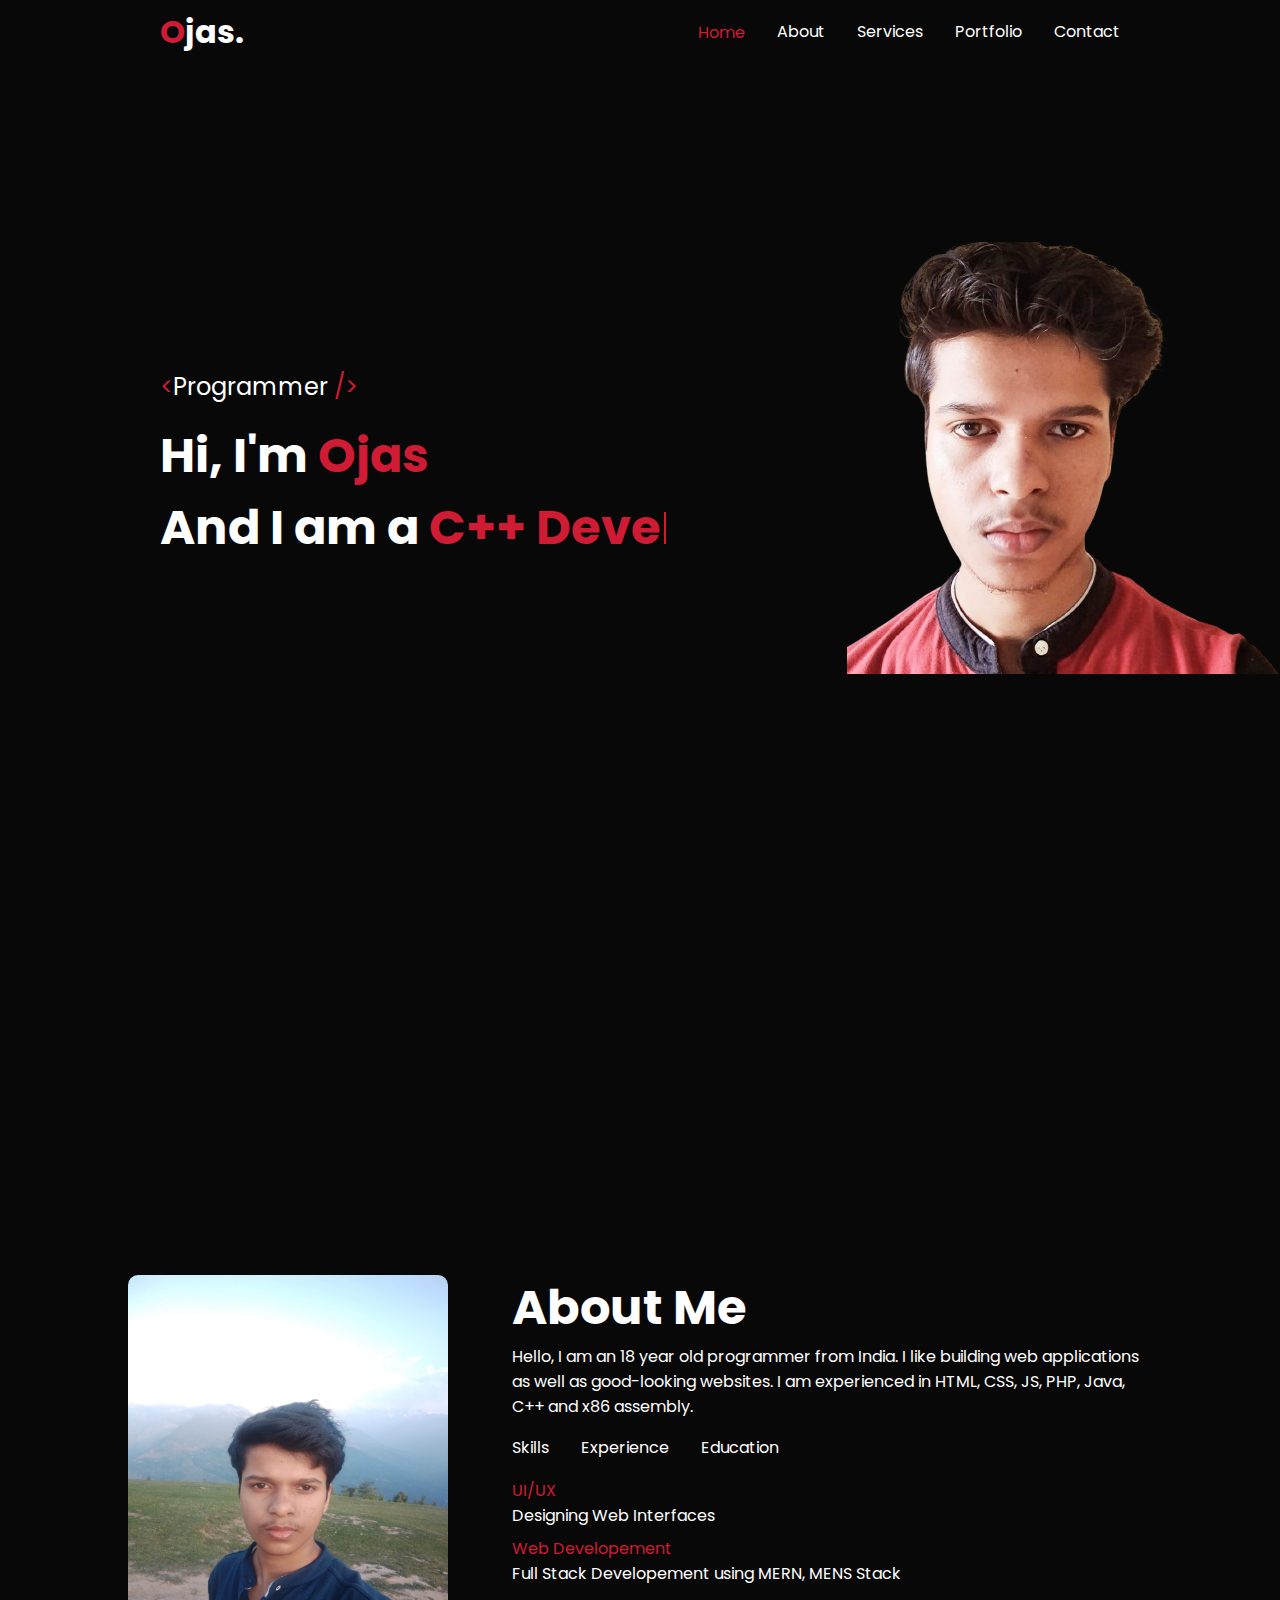
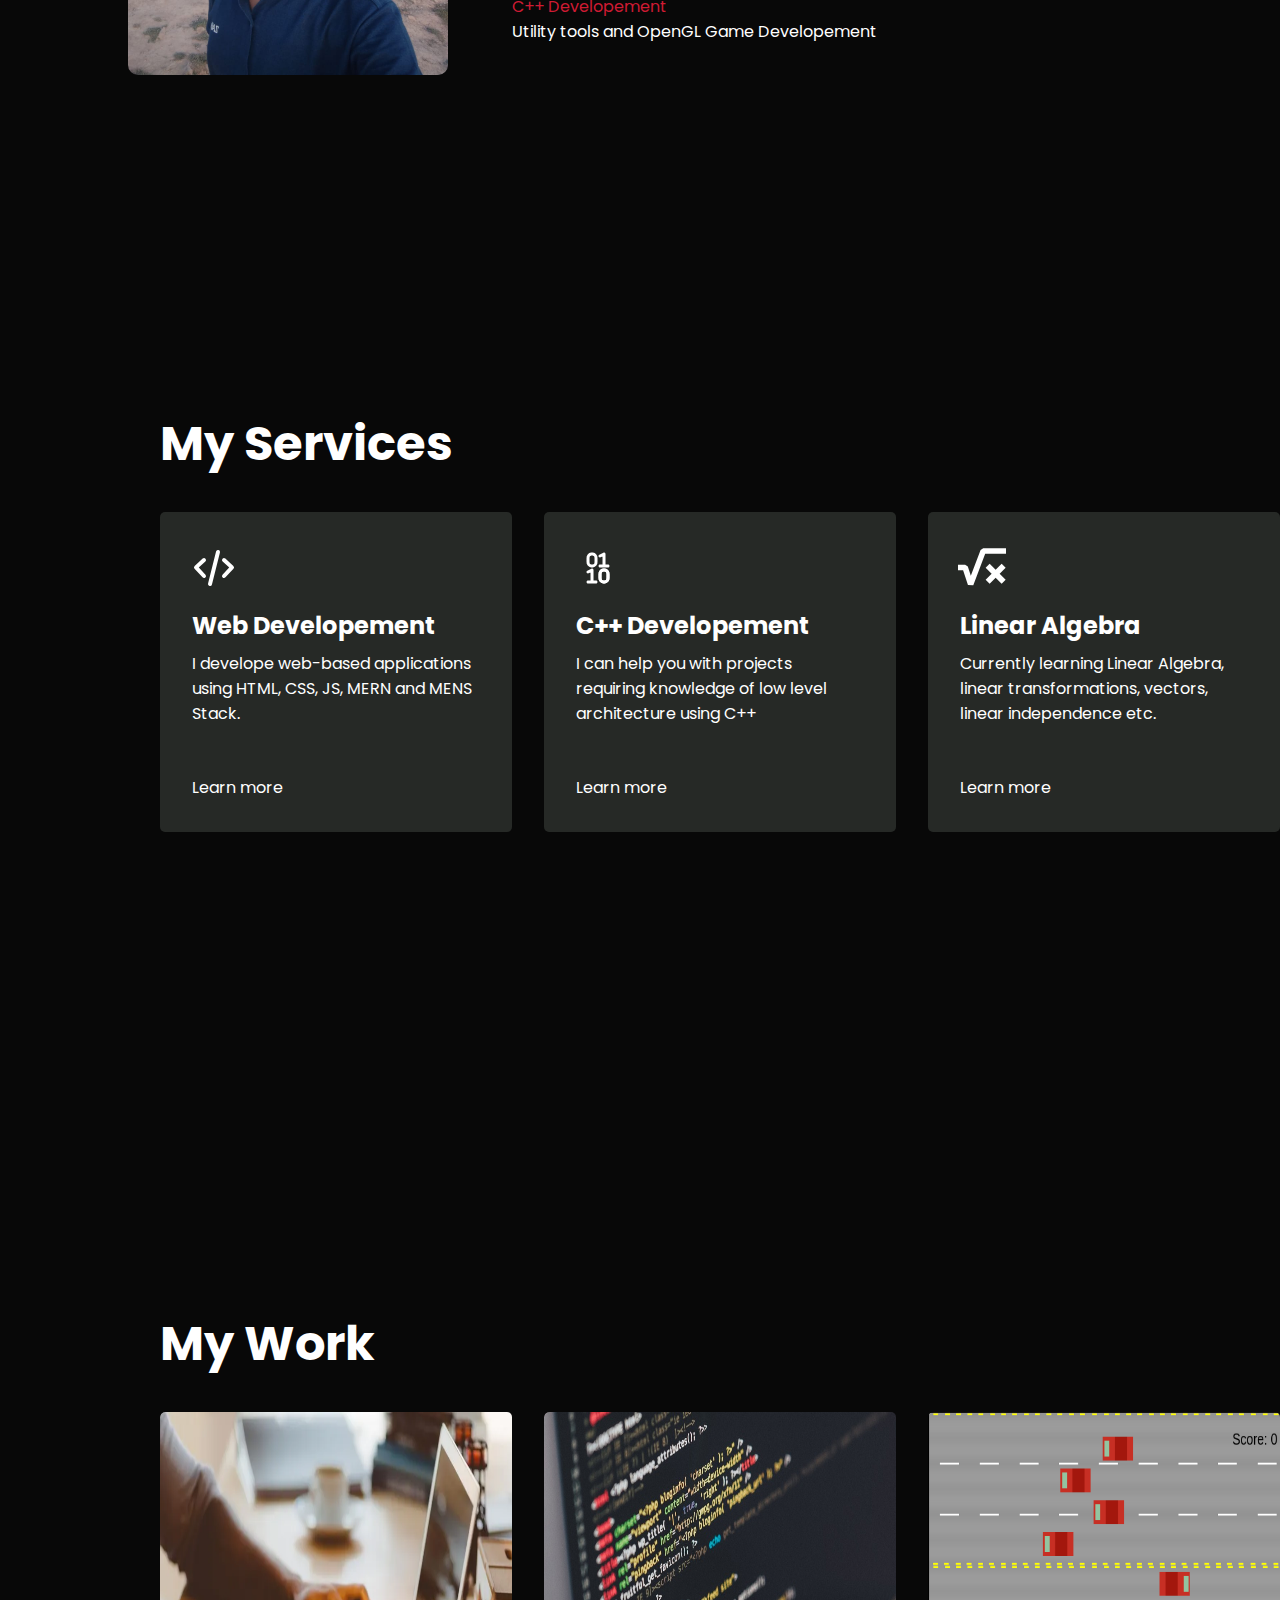
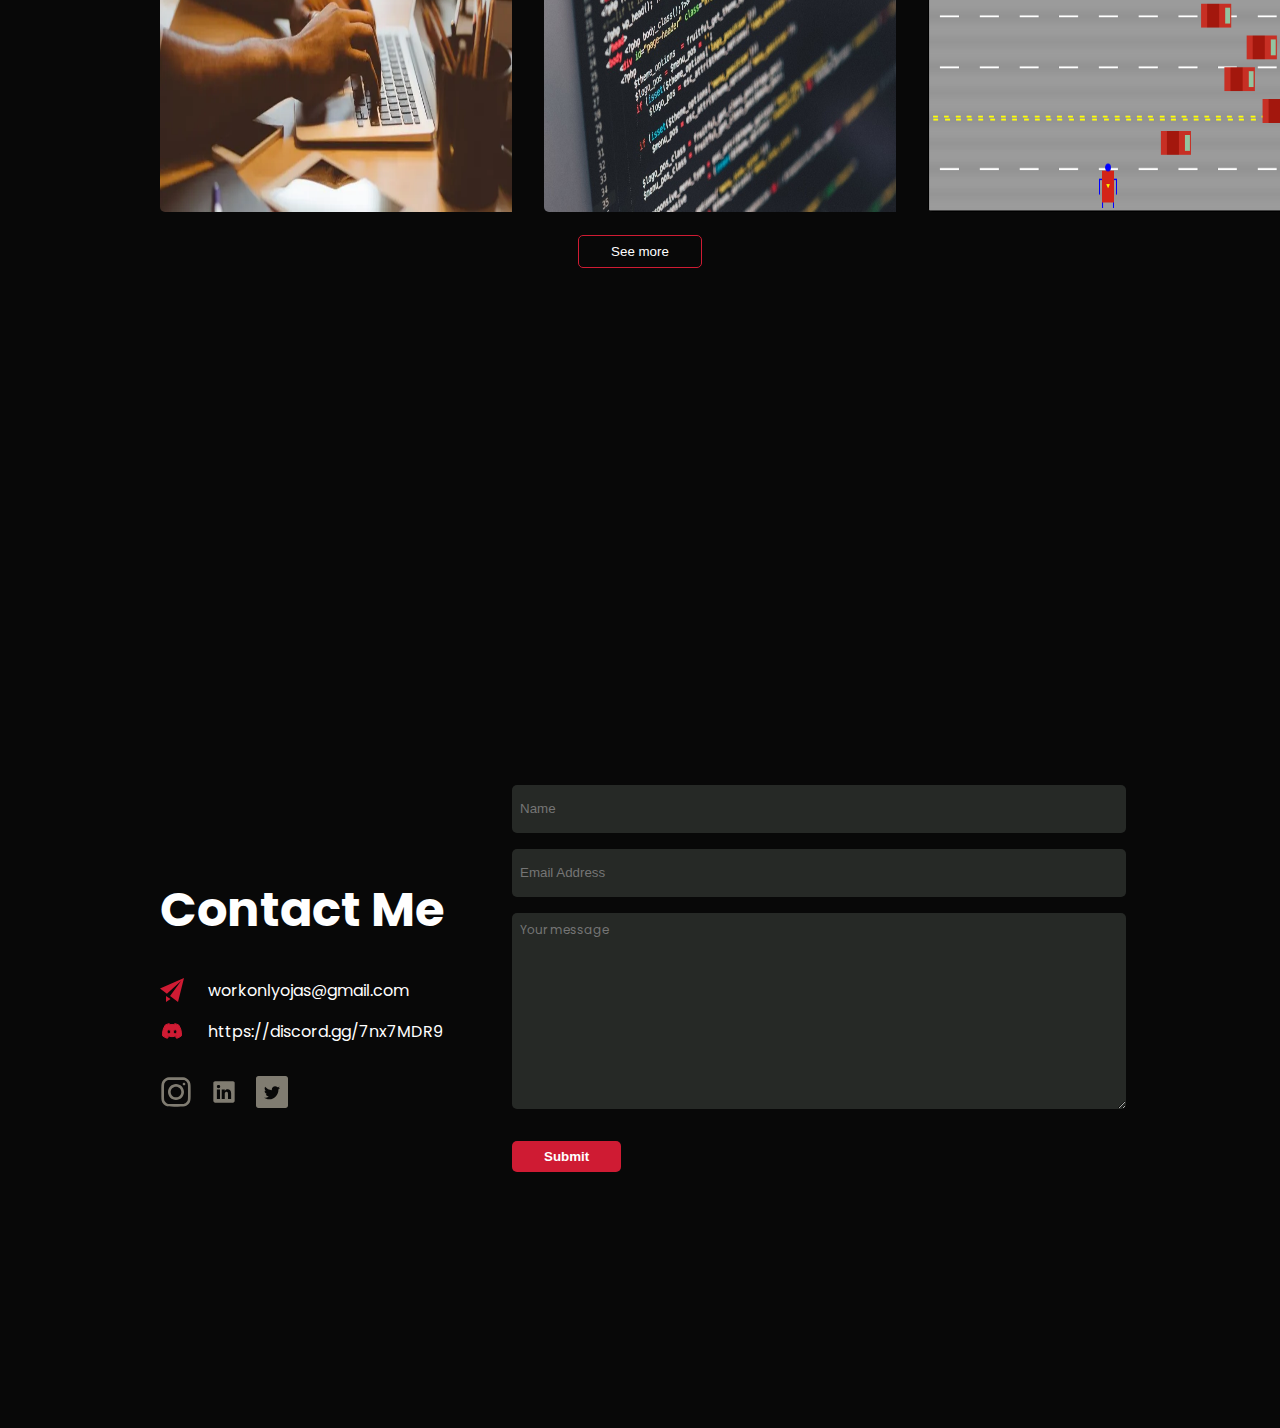
<file: index.html>
<!doctype html>
<html lang="en">
  <head>
    <meta charset="UTF-8" />
    <meta name="viewport" content="width=device-width, initial-scale=1.0" />
    <title>Portfolio Website</title>
    <link rel="stylesheet" href="style.css" />
    <script defer src="script.js"></script>
  </head>
  <body>
		<div class="mob-only-top">
    <span id="mobile-only-nav-logo"><span class="lead">O</span>jas.</span>
		<div class="mob-only-hamburger" id="hamburger-btn">
			<img src="./images/hamburger_icon.svg" alt="">
		</div>
		</div>
    <nav id="navbar">
      <span id="nav-logo"><span class="lead">O</span>jas.</span>
      <ul>
				<li><a href="javascript:void(0)" class="mob-only-nav-close-btn" id="nav-close">&times;</a></li>
        <li><a href="#" class="active-link">Home</a></li>
        <li><a href="#about-me">About</a></li>
        <li><a href="#services">Services</a></li>
        <li><a href="#portfolio">Portfolio</a></li>
        <li><a href="#contact">Contact</a></li>
      </ul>
    </nav>
    <main>
      <div class="home-section">
        <div id="main-content-left">
          <h2>
            <span class="lead"><</span>Programmer<span class="lead"> /></span>
          </h2>
          <h1>Hi, I'm <span class="lead">Ojas</span></h1>
          <h1>And I am a <span id="typewrite">C++ Developer</span></h1>
        </div>
        <div id="image_right_centered"></div>
        <div class="arrow-down">
          <img src="./images/downarrow_icon.svg" alt="" />
        </div>
      </div>
      <div class="about-section" id="about-me">
        <div class="about-img-left">
          <img src="./images/about_img.jpg" alt="" />
        </div>
        <div class="about-content-right">
          <h1>About Me</h1>
          <p>
            Hello, I am an 18 year old programmer from India. I like building
            web applications as well as good-looking websites. I am experienced
            in HTML, CSS, JS, PHP, Java, C++ and x86 assembly.
          </p>
          <div class="about-nav">
            <ul>
              <li>
                <a
                  href="#about-me"
                  onclick="updateAboutNav('Skills')"
									id="link-Skills"
									class="prevent-default"
                  >Skills</a
                >
              </li>
              <li>
                <a
                  href="#about-me"
                  onclick="updateAboutNav('Experience')"
                  id="link-Experience"
									class="prevent-default"
                  >Experience</a
                >
              </li>
              <li>
                <a
                  href="#about-me"
                  onclick="updateAboutNav('Education')"
                  id="link-Education"
									class="prevent-default"
                  >Education</a
                >
              </li>
            </ul>
            <div class="about-nav-content"></div>
          </div>
        </div>
      </div>
      <div class="services-section" id="services">
        <h1>My Services</h1>
        <div class="services-wrapper"></div>
      </div>
      <div class="portfolio-section" id="portfolio">
        <h1>My Work</h1>
        <div class="portfolio-wrapper"></div>
        <div class="btn-wrapper">
          <button>See more</button>
        </div>
      </div>
      <div class="contact-section" id="contact">
        <div class="contact_section-left">
          <h1>Contact Me</h1>
          <div class="social-links">
            <div class="social-link">
              <img src="./images/paper_plane_icon.svg" alt="" />
              workonlyojas@gmail.com
            </div>
            <div class="social-link">
              <img src="./images/discord_icon.svg" alt="" />
              https://discord.gg/7nx7MDR9
            </div>
          </div>
          <div class="icon-only-links">
            <a href="https://www.instagram.com/0jasmaheshwari/" target="_blank">
              <img src="./images/instagram_icon.svg" alt="" />
            </a>
            <a
              href="https://www.linkedin.com/in/ojas-maheshwari-04101630b/"
              target="_blank"
            >
              <img src="./images/linkedin_icon.svg" alt="" />
            </a>
            <a href="https://x.com/ojasmwari" target="_blank">
              <img src="./images/twitter_icon.svg" alt="" />
            </a>
          </div>
        </div>
        <div class="contact_section-right">
          <form action="">
            <input type="text" placeholder="Name" />
            <input type="email" placeholder="Email Address" />
            <textarea
              name="message"
              id="message"
              cols="30"
              rows="10"
              placeholder="Your message"
            ></textarea>
            <button type="submit">Submit</button>
          </form>
        </div>
      </div>
    </main>
  </body>
</html>
</file>
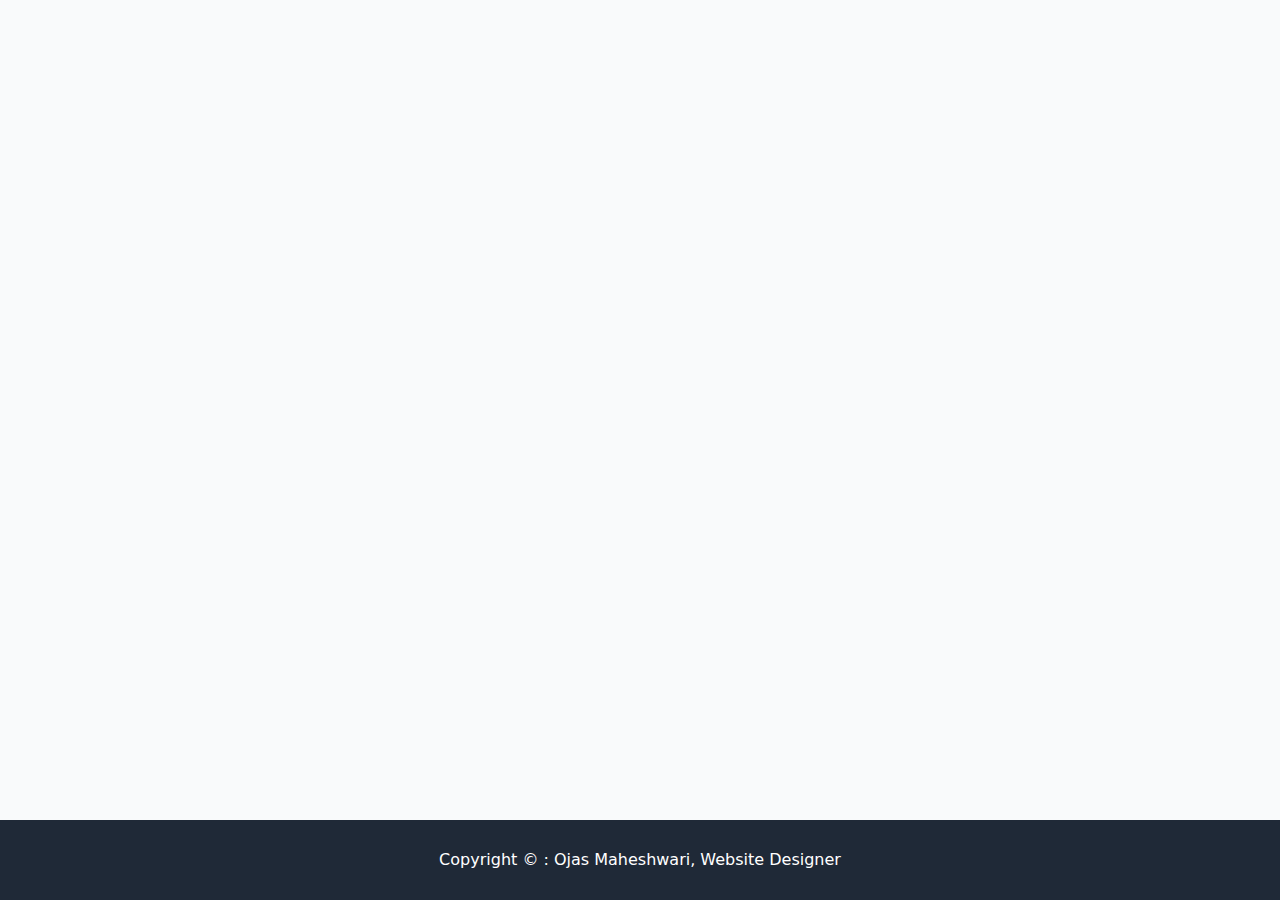
<file: thapacodefest/index.html>
<!doctype html><html lang="en" class="h-full bg-gray-50"><head><meta charset="utf-8"/><link rel="icon" href="/thapacodefest/images/icon-sm.png"/><meta name="viewport" content="width=device-width,initial-scale=1"/><meta name="theme-color" content="#000000"/><meta name="description" content="Web site created using create-react-app"/><link rel="apple-touch-icon" href="/thapacodefest/images/icon-sm.png"/><link rel="manifest" href="/thapacodefest/manifest.json"/><script type="text/javascript">!function(n){if("/"===n.search[1]){var a=n.search.slice(1).split("&").map((function(n){return n.replace(/~and~/g,"&")})).join("?");window.history.replaceState(null,null,n.pathname.slice(0,-1)+a+n.hash)}}(window.location)</script><title>Edulantis - An Amazing Educational Platform</title><script defer="defer" src="/thapacodefest/static/js/main.ba0551b2.js"></script><link href="/thapacodefest/static/css/main.db59088d.css" rel="stylesheet"></head><body class="relative min-h-screen"><noscript>You need to enable JavaScript to run this app.</noscript><div id="root"></div></body></html>
</file>
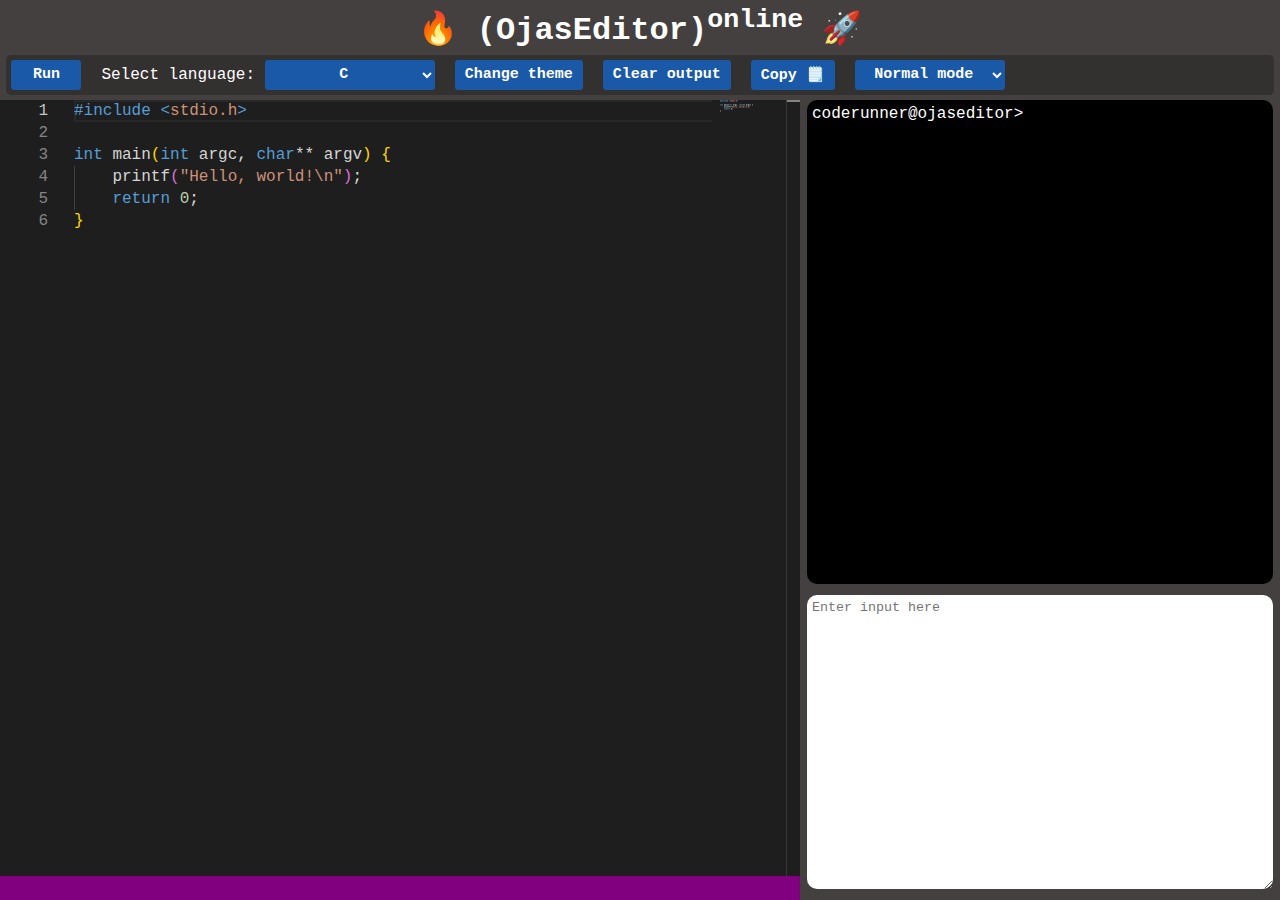
<file: projects/OjasEditor/index.html>
<!doctype html>
<html lang="en">

<head>
  <meta charset="UTF-8" />
  <meta name="viewport" content="width=device-width, initial-scale=1.0" />
  <title>Ojas Editor Online</title>
  <script type="module" crossorigin src="/projects/OjasEditor/assets/index-4h931FvG.js"></script>
  <link rel="stylesheet" crossorigin href="/projects/OjasEditor/assets/index-B7IxTGSp.css">
</head>

<body>
  <div class="header">
    <header>
      <h1>🔥 (OjasEditor)<sup>online</sup> 🚀</h1>
    </header>
    <div class="tab">
      <button id="run-button">Run</button>
      <div class="lang-selector">
        <label for="lang-selector" id="label-lang">Select language: </label>
        <select name="language" id="lang-selector">
          <option value="c">C</option>
          <option value="cpp">C++</option>
          <option value="java">Java</option>
          <option value="javascript">Javascript</option>
          <option value="php">PHP</option>
          <option value="python">Python</option>
          <option value="typescript">Typescript</option>
        </select>
      </div>
      <div class="theme">
        <button id="switch-theme">Change theme</button>
      </div>
      <div class="clear-output">
        <button id="clear-output">Clear output</button>
      </div>
      <div class="copy-code">
        <button id="copy-button">Copy 🗒️</button>
      </div>
      <div class="mode">
        <select name="mode" id="mode">
          <option value="normal">Normal mode</option>
          <option value="vim">Vim mode</option>
        </select>
      </div>
    </div>
  </div>
  <div class="container">
    <div class="editor-pane">
      <div id="editor" class="no-invert"></div>
      <div id="status-bar"></div>
    </div>
    <div class="execution-pane">
      <div class="output-pane">
        coderunner@ojaseditor>
      </div>
      <div class="input-pane">
        <textarea class="input" name="input" placeholder="Enter input here" spellcheck="false"></textarea>
      </div>
    </div>
  </div>
</body>

</html>
</file>
<file: style.css>
@import url('https://fonts.googleapis.com/css2?family=Poppins:ital,wght@0,100;0,200;0,300;0,400;0,500;0,600;0,700;0,800;0,900;1,100;1,200;1,300;1,400;1,500;1,600;1,700;1,800;1,900&display=swap');

*, *::after, *::before {
	margin: 0;
	padding: 0;
	box-sizing: border-box;
}

:root {
	--col-primary: #cf1b33;
	--col-darkgray: #262926;
	--col-lightgray: #807c71;
}

html {
	scroll-behavior: smooth;
}

body {
	font-family: 'Poppins',  sans-serif;
	background: #080808;
	color: #fff;
	overflow-x: hidden;
}

main {
	width: 100%;
	position: relative;
	display: flex;
	flex-direction: column;
}

nav {
	display: flex;
	flex-direction: row;
	align-items: center;
	width: 100%;
	height: 4rem;
	justify-content: space-between;
}

nav ul {
	display: flex;
	align-items: center;
	justify-content: center;
	gap: 2rem;
	padding: 0 10rem 0 1rem;
}

nav ul li {
	list-style: none;
}

nav ul li a {
	text-decoration: none;
	color: #fff;
}

nav ul li a:not(.active-link)::after {
	width: 0;
	height: 2px;
	background-color: var(--col-primary);
	display: block;
	content: "";
	transition: width .5s ease;
}

nav ul li a:not(.active-link):hover::after {
	width: 100%;
}

#nav-logo {
	font-size: 2rem;
	font-weight: bold;
	margin-left: 10rem;
}

.mob-only-top {
	width: 100%;
	height: 4rem;
	display: none;
	align-items: center;
	justify-content: space-between;
	padding: 2rem;
}

#mobile-only-nav-logo {
	display: none;
}

.lead {
	color: var(--col-primary) !important;
}

.active-link {
	color: var(--col-primary) !important;
}

.home-section {
	width: 100%;
	display: flex;
	align-items: center;
	justify-content: space-evenly;
	min-height: 100vh;
	padding-bottom: 6rem;
}

#main-content-left {
	flex-grow: 1;
	display: flex;
	flex-direction: column;
	justify-content: center;
	text-align: justify;
	padding-left: 10rem;
	width: 100%;
}

#main-content-left h2 {
	font-weight: normal;
	padding: 0 0 1rem 0;
}

#main-content-left h1 {
	font-size: 3rem;
}

#image_right_centered {
	background: url("./images/my_img_as_bg-transparent\(1\).png");
	width: 100%;
	height: 448px;
	background-attachment: fixed;
	background-repeat: no-repeat;
	background-position: right;
	overflow: hidden;
	position: absolute;
}

#typewrite {
	font-weight: bold;
	color: var(--col-primary);
	display: inline-flex;
	align-items: center;
}

#typewrite::after {
	display: inline-block;
	content: "";
	width: 2px;
	height: 2rem;
	background-color: var(--col-primary);
	margin-left: 3px;
	animation: 1s cursor-blink step-end infinite;
}

@keyframes cursor-blink {
	/* from { */
	/* 	background-color: transparent; */
	/* } */
	/* to { */
	/* 	background-color: var(--col-primary); */
	/* } */

	from, to {
    background-color: transparent;
  }
  50% {
    background-color: var(--col-primary);
  }
}

.mob-only-nav-close-btn {
	display: none;
}

.mob-only-hamburger img {
	width: 2rem;
	height: 2rem;
}

.mob-only-hamburger {
	display: flex;
	align-items: center;
	justify-content: center;
}

.about-section {
	width: 100%;
	height: 100vh;
	display: flex;
	gap: 4rem;
	justify-content: center;
	align-items: center;
	margin-top: 4rem;
}

.about-section h1 {
	font-size: 3rem;
}

.about-img-left img {
	width: 20rem;
	height: 25rem;
	border-radius: 10px;
}

.about-content-right {
	width: 40rem;
}

.about-nav {
	padding: 1rem 1rem 1rem 0;
}

.about-nav > ul {
	display: flex;
	gap: 2rem;
}

.about-nav > ul > li {
	list-style: none;
}

.about-nav > ul > li > a {
	text-decoration: none;
	color: #fff;
}


.about-nav ul li a:not(.active-link)::after {
	width: 0;
	height: 2px;
	background-color: var(--col-primary);
	display: block;
	content: "";
	transition: width .5s ease;
}

.about-nav ul li a:not(.active-link):hover::after {
	width: 100%;
}

.about-sub-section {
	display: flex column;
	justify-content: flex-start;
	align-items: flex-start;
	margin-top: 1rem;
}

.about-item {
	padding: 0 0 .5rem 0;
}

.services-section {
	width: 100%;
	height: 100vh;
	display: flex column;
	justify-content: center;
	align-items: center;
}

.services-section > h1 {
	font-size: 3rem;
	margin-left: 10rem;
	margin-top: 5rem;
}

.services-wrapper {
	display: flex;
	align-items: center;
	justify-content: flex-start;
	margin-left: 10rem;
	gap: 2rem;
	margin-top: 2rem;
}

.services-card {
	width: 23rem;
	height: 20rem;
	border-radius: 5px;
	background-color: var(--col-darkgray);
	padding: 2rem;
	display: flex;
	flex-direction: column;
	transition: 500ms ease;
}

.services-card:hover {
	background-color: var(--col-primary);
	transform: translateY(-10px);
}

.services-card img {
	width: 4rem;
	height: 4rem;
	padding-bottom: 1rem;
	display: flex;
	align-items: center;
	justify-content: flex-start;
	transform: translateX(-10px);
}

.services-card p {
	flex-grow: 1;
	padding: .5rem 0 .5rem 0;
}

.services-card a {
	color: #fff;
	text-decoration: none;
}

.portfolio-section {
	width: 100%;
	height: 100vh;
}

.portfolio-section > h1 {
	font-size: 3rem;
	margin-left: 10rem;
	margin-top: 5rem;
}

.portfolio-wrapper {
	margin-left: 10rem;
	margin-top: 2rem;
	display: flex;
	gap: 2rem;
	align-items: center;
}

.portfolio-card {
	border-radius: 5px;
	transition: 500ms ease;
	overflow: hidden;
	position: relative;
}

.portfolio-card img {
	width: 23rem;
	height: 25rem;
	border-radius: 5px;
	transition: transform .5s ease;
}

.hover-up-card {
	position: absolute;
	left: 0;
	bottom: 0;
	width: 100%;
	height: 0;
	background-image: linear-gradient(rgba(0, 0, 0, 0.6), rgba(207, 27, 51, 1));
	flex-direction: column;
	align-items: center;
	justify-content: center;
	border-radius: 5px;
	transition: height .5s;
	overflow: hidden;
	display: flex;
}

.portfolio-card:hover img {
	transform: scale(1.1);
}

.portfolio-card:hover .hover-up-card {
	height: 100%;
}

.portfolio_more-icon {
	background-color: #fff;
	border-radius: 50%;
	width: 3rem;
	height: 3rem;
	display: flex;
	align-items: center;
	justify-content: center;
}

.hover-up-card p {
	max-width: 80%;
	padding: .5rem 0 .5rem 0;
}

.hover-up-card img {
	width: 1rem;
	height:1rem;
}

.btn-wrapper {
	width: 100%;
	display: flex;
	align-items: center;
	justify-content: center;
	padding: 1rem 0 1rem 0;
}

.portfolio-section button {
	padding: .5rem 2rem .5rem 2rem;
	border: 1px solid var(--col-primary);
	border-radius: 5px;
	background-color: transparent;
	color: #fff;
	margin: auto;
	transition: 500ms ease;
}

.portfolio-section button:hover {
	background-color: var(--col-primary);
}

.contact-section {
	width: 100%;
	min-height: 100vh;
	display: flex;
	align-items: center;
	justify-content: center;
}

.contact_section-left {
	width: 40%;
	display: flex;
	flex-direction: column;
	height: 70%;
	padding-left: 10rem;
}

.contact_section-left h1 {
	font-size: 3rem;
	line-height: none;
	margin-top: 2rem;
}

.contact_section-right {
	width: 60%;
	display: flex;
	flex-direction: column;
	align-items: center;
}
.contact_section-right input {
	width: 80%;
	background-color: var(--col-darkgray);
	height: 3rem;
	border: none;
	border-radius: 5px;
	color: #fff;
	padding: .5rem;
	outline: none;
}

.contact_section-right textarea {
	width: 80%;
	background-color: var(--col-darkgray);
	color: #fff;
	padding: .5rem;
	outline: none;
	border: none;
	border-radius: 5px;
	font-size: 12px;
	font-family: 'Poppins', sans-serif;
}

.contact_section-right button[type="submit"] {
	padding: .5rem 2rem .5rem 2rem;
	background-color: var(--col-primary);
	color: #fff;
	width: fit-content;
	border: none;
	border-radius: 5px;
	font-weight: bold;
	margin-top: 1rem;
}

.contact_section-right form {
	width: 100%;
	display: flex;
	flex-direction: column;
	gap: 1rem;
}

.social-links {
	display: flex;
	flex-direction: column;
	align-items: flex-start;
	justify-content: center;
	gap: 1rem;
	margin-top: 2rem;
}

.social-link {
	display: flex;
	align-content: center;
	gap: 1.5rem;
}

.social-link img {
	width: 1.5rem;
	height: 1.5rem;
}

.icon-only-links {
	display: flex;
	gap: 1rem;
	margin-top: 2rem;
}

.icon-only-links img:hover {
	filter: brightness(1.5);
	transform: scale(1.1);
}

.icon-only-links img {
	width: 2rem;
	height: 2rem;
}

.arrow-down {
	display: none;
	animation: 2s arrowmove infinite ease-in-out;
}

@keyframes arrowmove {

	from, to {
		transform: translateY(1rem);
	}

	50% {
		transform: translateY(-1rem);
	}
}

@media only screen and (max-width: 600px) {

	#main-content-left {
		padding-left: 2rem;
		width: 100%;
		z-index: 99;
		justify-content: flex-start;
		align-items: flex-start;
		margin-top: 8rem;
		flex-grow: 0;
	}

	#image_right_centered {
		position: absolute;
		z-index: 1;
		background-position: top;
		top: 0;
		transform: scale(.9);
		margin-left: 7rem;
		overflow: hidden;
		filter: grayscale(.8);
		display: none;
	}

	.home-section {
		align-items: flex-start;
		justify-content: flex-start;
		padding-top: 2rem;
		width: 100%;
		flex-direction: column;
		position: relative;
	}

	h1 {
		font-size: 2rem !important;
	}
	#typewrite {
		display: block;
	}

	.about-section {
		flex-direction: column;
		gap: 1rem;
		width: 95%;
		margin: auto;
	}

	.about-section, .services-section, .portfolio-section {
		height: fit-content;
		padding-bottom: 5rem;
	}

	.about-content-right {
		width: 100%;
		padding: 1rem;
	}

	.services-section, .portfolio-section {
		width: 95%;
		margin: auto;
		padding: 1rem;
	}
	.services-section > h1, .portfolio-section > h1 {
		margin-top: 1rem;
		margin-left: 0;
	}

	.services-wrapper, .portfolio-wrapper {
		flex-direction: column;
		margin-left: 0;
	}

	.contact-section {
		width: 95%;
		margin: auto;
		flex-direction: column;
		padding: 1rem;
	}

	.contact_section-left {
		width: 100%;
		padding-left: 0;
	}

	.contact_section-right {
		width: 100%;
	}

	.services-card, .portfolio-card, .about-img-left {
		width: 100%;
	}

	.about-img-left {
		margin: auto;
		display: flex;
		align-items: center;
		justify-content: center;
	}

	.contact_section-left, .contact_section-right {
		width: 100%;
	}

	.contact_section-right form {
		margin-top: 2rem;
	}

	.contact_section-right textarea {
		width: 100%;
	}

	.arrow-down {
		display: flex;
		align-items: center;
		justify-content: center;
		position: absolute;
		bottom: 10rem;
		margin: auto;
		width: 100%;
	}

	.arrow-down img {
		width: 3rem;
		height: 3rem;
	}

	nav {
		flex-direction: column;
		width: 0;
		height: 100%;
		background-color: var(--col-primary);
		color: #fff;
		position: absolute;
		z-index: 999;
		overflow-x: hidden;
		top: 0;
		right: 0;
		transition: width 500ms ease;
	}

	nav ul {
		flex-direction: column;
		padding: 0;
	}

	#nav-logo {
		display: none;
	}

	#mobile-only-nav-logo {
		display: block;
		font-size: 2rem;
		font-weight: bold;
	}

	.mob-only-nav-close-btn {
		display: block;
		position: absolute;
		right: 1rem;
		top: 0;
		font-size: 2rem;
	}

	.mob-only-top {
		display: flex;
	}
}
</file>
<file: projects/OjasEditor/assets/index-B7IxTGSp.css>
*{margin:0;padding:0;text-decoration:none;font-family:Courier New,Courier,monospace}html{transition:filter .3s ease}body{background-color:#444040}.header{height:100px;display:flex;flex-direction:column;justify-content:space-evenly;align-items:center}.tab{width:99%;display:flex;align-items:center;gap:20px;height:40px;background-color:#333030;border-radius:5px}#label-lang{color:#fff}header>h1{text-align:center;color:#fff}.container{width:auto;height:calc(100vh - 100px);display:flex;flex-direction:row}.editor-pane{width:800px;height:100%}#editor{width:800px;height:97%;font-family:Cambria,Cochin,Georgia,Times,Times New Roman,serif}.execution-pane{width:calc(100vw - 800px);display:flex;flex-direction:column;justify-content:center;align-items:center;height:100%}.input-pane{width:100%;height:40%;display:flex;align-items:center;justify-content:center}.input{width:95%;outline:none;height:90%;border-width:0;border-radius:10px;padding:5px}.output-pane{width:95%;background-color:#000;color:#fff;height:60%;border-radius:10px;padding:5px;overflow-y:scroll;overflow-x:scroll}#run-button{margin-left:5px;width:70px;height:30px}#run-button:disabled{background-color:gray;cursor:not-allowed}#lang-selector{width:170px;height:30px;text-align:center;background-color:#1a58a8;font-weight:600;font-size:15px;border:none;color:#fff;padding:5px 10px;border-radius:3px}.tab button{height:30px;padding:5px 10px;background-color:#1a58a8;border:none;color:#fff;text-align:center;border-radius:3px;font-weight:600;font-size:15px;transition:.3s ease}.tab button:hover{cursor:pointer;background-color:#0768e7}.invert-theme,.invert-theme .no-invert{filter:invert(1)}#copy-button{transition:.5s ease}#status-bar{width:100%;height:3%;background-color:purple;color:#fff}#mode{width:150px;height:30px;text-align:center;background-color:#1a58a8;font-weight:600;font-size:15px;border:none;color:#fff;padding:5px;border-radius:3px}.expand{height:100%}.monaco-editor{font-family:-apple-system,BlinkMacSystemFont,Segoe WPC,Segoe UI,HelveticaNeue-Light,system-ui,Ubuntu,Droid Sans,sans-serif;--monaco-monospace-font: "SF Mono", Monaco, Menlo, Consolas, "Ubuntu Mono", "Liberation Mono", "DejaVu Sans Mono", "Courier New", monospace}.monaco-menu .monaco-action-bar.vertical .action-item .action-menu-item:focus .action-label{stroke-width:1.2px}.monaco-editor.vs-dark .monaco-menu .monaco-action-bar.vertical .action-menu-item:focus .action-label,.monaco-editor.hc-black .monaco-menu .monaco-action-bar.vertical .action-menu-item:focus .action-label,.monaco-editor.hc-light .monaco-menu .monaco-action-bar.vertical .action-menu-item:focus .action-label{stroke-width:1.2px}.monaco-hover p{margin:0}.monaco-aria-container{position:absolute!important;top:0;height:1px;width:1px;margin:-1px;overflow:hidden;padding:0;clip:rect(1px,1px,1px,1px);clip-path:inset(50%)}.monaco-editor,.monaco-diff-editor .synthetic-focus,.monaco-diff-editor [tabindex="0"]:focus,.monaco-diff-editor [tabindex="-1"]:focus,.monaco-diff-editor button:focus,.monaco-diff-editor input[type=button]:focus,.monaco-diff-editor input[type=checkbox]:focus,.monaco-diff-editor input[type=search]:focus,.monaco-diff-editor input[type=text]:focus,.monaco-diff-editor select:focus,.monaco-diff-editor textarea:focus{outline-width:1px;outline-style:solid;outline-offset:-1px;outline-color:var(--vscode-focusBorder);opacity:1}.monaco-aria-container{position:absolute;left:-999em}::-ms-clear{display:none}.monaco-editor .editor-widget input{color:inherit}.monaco-editor{position:relative;overflow:visible;-webkit-text-size-adjust:100%;color:var(--vscode-editor-foreground);background-color:var(--vscode-editor-background)}.monaco-editor-background{background-color:var(--vscode-editor-background)}.monaco-editor .rangeHighlight{background-color:var(--vscode-editor-rangeHighlightBackground);box-sizing:border-box;border:1px solid var(--vscode-editor-rangeHighlightBorder)}.monaco-editor.hc-black .rangeHighlight,.monaco-editor.hc-light .rangeHighlight{border-style:dotted}.monaco-editor .symbolHighlight{background-color:var(--vscode-editor-symbolHighlightBackground);box-sizing:border-box;border:1px solid var(--vscode-editor-symbolHighlightBorder)}.monaco-editor.hc-black .symbolHighlight,.monaco-editor.hc-light .symbolHighlight{border-style:dotted}.monaco-editor .overflow-guard{position:relative;overflow:hidden}.monaco-editor .view-overlays{position:absolute;top:0}.monaco-editor .view-overlays>div,.monaco-editor .margin-view-overlays>div{position:absolute;width:100%}.monaco-editor .squiggly-error{border-bottom:4px double var(--vscode-editorError-border)}.monaco-editor .squiggly-error:before{display:block;content:"";width:100%;height:100%;background:var(--vscode-editorError-background)}.monaco-editor .squiggly-warning{border-bottom:4px double var(--vscode-editorWarning-border)}.monaco-editor .squiggly-warning:before{display:block;content:"";width:100%;height:100%;background:var(--vscode-editorWarning-background)}.monaco-editor .squiggly-info{border-bottom:4px double var(--vscode-editorInfo-border)}.monaco-editor .squiggly-info:before{display:block;content:"";width:100%;height:100%;background:var(--vscode-editorInfo-background)}.monaco-editor .squiggly-hint{border-bottom:2px dotted var(--vscode-editorHint-border)}.monaco-editor.showUnused .squiggly-unnecessary{border-bottom:2px dashed var(--vscode-editorUnnecessaryCode-border)}.monaco-editor.showDeprecated .squiggly-inline-deprecated{text-decoration:line-through;text-decoration-color:var(--vscode-editor-foreground, inherit)}.monaco-scrollable-element>.scrollbar>.scra{cursor:pointer;font-size:11px!important}.monaco-scrollable-element>.visible{opacity:1;background:#0000;transition:opacity .1s linear;z-index:11}.monaco-scrollable-element>.invisible{opacity:0;pointer-events:none}.monaco-scrollable-element>.invisible.fade{transition:opacity .8s linear}.monaco-scrollable-element>.shadow{position:absolute;display:none}.monaco-scrollable-element>.shadow.top{display:block;top:0;left:3px;height:3px;width:100%;box-shadow:var(--vscode-scrollbar-shadow) 0 6px 6px -6px inset}.monaco-scrollable-element>.shadow.left{display:block;top:3px;left:0;height:100%;width:3px;box-shadow:var(--vscode-scrollbar-shadow) 6px 0 6px -6px inset}.monaco-scrollable-element>.shadow.top-left-corner{display:block;top:0;left:0;height:3px;width:3px}.monaco-scrollable-element>.shadow.top.left{box-shadow:var(--vscode-scrollbar-shadow) 6px 0 6px -6px inset}.monaco-scrollable-element>.scrollbar>.slider{background:var(--vscode-scrollbarSlider-background)}.monaco-scrollable-element>.scrollbar>.slider:hover{background:var(--vscode-scrollbarSlider-hoverBackground)}.monaco-scrollable-element>.scrollbar>.slider.active{background:var(--vscode-scrollbarSlider-activeBackground)}.monaco-editor .inputarea{min-width:0;min-height:0;margin:0;padding:0;position:absolute;outline:none!important;resize:none;border:none;overflow:hidden;color:transparent;background-color:transparent;z-index:-10}.monaco-editor .inputarea.ime-input{z-index:10;caret-color:var(--vscode-editorCursor-foreground);color:var(--vscode-editor-foreground)}.monaco-editor .margin-view-overlays .line-numbers{bottom:0;font-variant-numeric:tabular-nums;position:absolute;text-align:right;display:inline-block;vertical-align:middle;box-sizing:border-box;cursor:default}.monaco-editor .relative-current-line-number{text-align:left;display:inline-block;width:100%}.monaco-editor .margin-view-overlays .line-numbers.lh-odd{margin-top:1px}.monaco-editor .line-numbers{color:var(--vscode-editorLineNumber-foreground)}.monaco-editor .line-numbers.active-line-number{color:var(--vscode-editorLineNumber-activeForeground)}.monaco-editor .margin{background-color:var(--vscode-editorGutter-background)}.monaco-mouse-cursor-text{cursor:text}.monaco-editor .blockDecorations-container{position:absolute;top:0;pointer-events:none}.monaco-editor .blockDecorations-block{position:absolute;box-sizing:border-box}.monaco-editor .view-overlays .current-line,.monaco-editor .margin-view-overlays .current-line{display:block;position:absolute;left:0;top:0;box-sizing:border-box;height:100%}.monaco-editor .margin-view-overlays .current-line.current-line-margin.current-line-margin-both{border-right:0}.monaco-editor .lines-content .cdr{position:absolute;height:100%}.monaco-editor .glyph-margin{position:absolute;top:0}.monaco-editor .glyph-margin-widgets .cgmr{position:absolute;display:flex;align-items:center;justify-content:center}.monaco-editor .glyph-margin-widgets .cgmr.codicon-modifier-spin:before{position:absolute;top:50%;left:50%;transform:translate(-50%,-50%)}.monaco-editor .lines-content .core-guide{position:absolute;box-sizing:border-box;height:100%}.mtkcontrol{color:#fff!important;background:#960000!important}.mtkoverflow{background-color:var(--vscode-button-background, var(--vscode-editor-background));color:var(--vscode-button-foreground, var(--vscode-editor-foreground));border-width:1px;border-style:solid;border-color:var(--vscode-contrastBorder);border-radius:2px;padding:4px;cursor:pointer}.mtkoverflow:hover{background-color:var(--vscode-button-hoverBackground)}.monaco-editor.no-user-select .lines-content,.monaco-editor.no-user-select .view-line,.monaco-editor.no-user-select .view-lines{user-select:none;-webkit-user-select:none}.monaco-editor.mac .lines-content:hover,.monaco-editor.mac .view-line:hover,.monaco-editor.mac .view-lines:hover{user-select:text;-webkit-user-select:text;-ms-user-select:text}.monaco-editor.enable-user-select{user-select:initial;-webkit-user-select:initial}.monaco-editor .view-lines{white-space:nowrap}.monaco-editor .view-line{position:absolute;width:100%}.monaco-editor .lines-content>.view-lines>.view-line>span{top:0;bottom:0;position:absolute}.monaco-editor .mtkw{color:var(--vscode-editorWhitespace-foreground)!important}.monaco-editor .mtkz{display:inline-block;color:var(--vscode-editorWhitespace-foreground)!important}.monaco-editor .lines-decorations{position:absolute;top:0;background:#fff}.monaco-editor .margin-view-overlays .cldr{position:absolute;height:100%}.monaco-editor .margin-view-overlays .cmdr{position:absolute;left:0;width:100%;height:100%}.monaco-editor .minimap.slider-mouseover .minimap-slider{opacity:0;transition:opacity .1s linear}.monaco-editor .minimap.slider-mouseover:hover .minimap-slider,.monaco-editor .minimap.slider-mouseover .minimap-slider.active{opacity:1}.monaco-editor .minimap-slider .minimap-slider-horizontal{background:var(--vscode-minimapSlider-background)}.monaco-editor .minimap-slider:hover .minimap-slider-horizontal{background:var(--vscode-minimapSlider-hoverBackground)}.monaco-editor .minimap-slider.active .minimap-slider-horizontal{background:var(--vscode-minimapSlider-activeBackground)}.monaco-editor .minimap-shadow-visible{box-shadow:var(--vscode-scrollbar-shadow) -6px 0 6px -6px inset}.monaco-editor .minimap-shadow-hidden{position:absolute;width:0}.monaco-editor .minimap-shadow-visible{position:absolute;left:-6px;width:6px}.monaco-editor.no-minimap-shadow .minimap-shadow-visible{position:absolute;left:-1px;width:1px}.minimap.autohide{opacity:0;transition:opacity .5s}.minimap.autohide:hover{opacity:1}.monaco-editor .minimap{z-index:5}.monaco-editor .overlayWidgets{position:absolute;top:0;left:0}.monaco-editor .view-ruler{position:absolute;top:0;box-shadow:1px 0 0 0 var(--vscode-editorRuler-foreground) inset}.monaco-editor .scroll-decoration{position:absolute;top:0;left:0;height:6px;box-shadow:var(--vscode-scrollbar-shadow) 0 6px 6px -6px inset}.monaco-editor .lines-content .cslr{position:absolute}.monaco-editor .focused .selected-text{background-color:var(--vscode-editor-selectionBackground)}.monaco-editor .selected-text{background-color:var(--vscode-editor-inactiveSelectionBackground)}.monaco-editor .top-left-radius{border-top-left-radius:3px}.monaco-editor .bottom-left-radius{border-bottom-left-radius:3px}.monaco-editor .top-right-radius{border-top-right-radius:3px}.monaco-editor .bottom-right-radius{border-bottom-right-radius:3px}.monaco-editor.hc-black .top-left-radius{border-top-left-radius:0}.monaco-editor.hc-black .bottom-left-radius{border-bottom-left-radius:0}.monaco-editor.hc-black .top-right-radius{border-top-right-radius:0}.monaco-editor.hc-black .bottom-right-radius{border-bottom-right-radius:0}.monaco-editor.hc-light .top-left-radius{border-top-left-radius:0}.monaco-editor.hc-light .bottom-left-radius{border-bottom-left-radius:0}.monaco-editor.hc-light .top-right-radius{border-top-right-radius:0}.monaco-editor.hc-light .bottom-right-radius{border-bottom-right-radius:0}.monaco-editor .cursors-layer{position:absolute;top:0}.monaco-editor .cursors-layer>.cursor{position:absolute;overflow:hidden;box-sizing:border-box}.monaco-editor .cursors-layer.cursor-smooth-caret-animation>.cursor{transition:all 80ms}.monaco-editor .cursors-layer.cursor-block-outline-style>.cursor{background:transparent!important;border-style:solid;border-width:1px}.monaco-editor .cursors-layer.cursor-underline-style>.cursor{border-bottom-width:2px;border-bottom-style:solid;background:transparent!important}.monaco-editor .cursors-layer.cursor-underline-thin-style>.cursor{border-bottom-width:1px;border-bottom-style:solid;background:transparent!important}@keyframes monaco-cursor-smooth{0%,20%{opacity:1}60%,to{opacity:0}}@keyframes monaco-cursor-phase{0%,20%{opacity:1}90%,to{opacity:0}}@keyframes monaco-cursor-expand{0%,20%{transform:scaleY(1)}80%,to{transform:scaleY(0)}}.cursor-smooth{animation:monaco-cursor-smooth .5s ease-in-out 0s 20 alternate}.cursor-phase{animation:monaco-cursor-phase .5s ease-in-out 0s 20 alternate}.cursor-expand>.cursor{animation:monaco-cursor-expand .5s ease-in-out 0s 20 alternate}.monaco-editor .mwh{position:absolute;color:var(--vscode-editorWhitespace-foreground)!important}.monaco-workbench .workbench-hover{position:relative;font-size:13px;line-height:19px;z-index:40;overflow:hidden;max-width:700px;background:var(--vscode-editorHoverWidget-background);border:1px solid var(--vscode-editorHoverWidget-border);border-radius:3px;color:var(--vscode-editorHoverWidget-foreground);box-shadow:0 2px 8px var(--vscode-widget-shadow)}.monaco-workbench .workbench-hover hr{border-bottom:none}.monaco-workbench .workbench-hover:not(.skip-fade-in){animation:fadein .1s linear}.monaco-workbench .workbench-hover.compact{font-size:12px}.monaco-workbench .workbench-hover.compact .hover-contents{padding:2px 8px}.monaco-workbench .workbench-hover-container.locked .workbench-hover{outline:1px solid var(--vscode-editorHoverWidget-border)}.monaco-workbench .workbench-hover-container.locked .workbench-hover:focus,.monaco-workbench .workbench-hover-lock:focus{outline:1px solid var(--vscode-focusBorder)}.monaco-workbench .workbench-hover-container.locked .workbench-hover-lock:hover{background:var(--vscode-toolbar-hoverBackground)}.monaco-workbench .workbench-hover-pointer{position:absolute;z-index:41;pointer-events:none}.monaco-workbench .workbench-hover-pointer:after{content:"";position:absolute;width:5px;height:5px;background-color:var(--vscode-editorHoverWidget-background);border-right:1px solid var(--vscode-editorHoverWidget-border);border-bottom:1px solid var(--vscode-editorHoverWidget-border)}.monaco-workbench .locked .workbench-hover-pointer:after{width:4px;height:4px;border-right-width:2px;border-bottom-width:2px}.monaco-workbench .workbench-hover-pointer.left{left:-3px}.monaco-workbench .workbench-hover-pointer.right{right:3px}.monaco-workbench .workbench-hover-pointer.top{top:-3px}.monaco-workbench .workbench-hover-pointer.bottom{bottom:3px}.monaco-workbench .workbench-hover-pointer.left:after{transform:rotate(135deg)}.monaco-workbench .workbench-hover-pointer.right:after{transform:rotate(315deg)}.monaco-workbench .workbench-hover-pointer.top:after{transform:rotate(225deg)}.monaco-workbench .workbench-hover-pointer.bottom:after{transform:rotate(45deg)}.monaco-workbench .workbench-hover a{color:var(--vscode-textLink-foreground)}.monaco-workbench .workbench-hover a:focus{outline:1px solid;outline-offset:-1px;text-decoration:underline;outline-color:var(--vscode-focusBorder)}.monaco-workbench .workbench-hover a:hover,.monaco-workbench .workbench-hover a:active{color:var(--vscode-textLink-activeForeground)}.monaco-workbench .workbench-hover code{background:var(--vscode-textCodeBlock-background)}.monaco-workbench .workbench-hover .hover-row .actions{background:var(--vscode-editorHoverWidget-statusBarBackground)}.monaco-workbench .workbench-hover.right-aligned{left:1px}.monaco-workbench .workbench-hover.right-aligned .hover-row.status-bar .actions{flex-direction:row-reverse}.monaco-workbench .workbench-hover.right-aligned .hover-row.status-bar .actions .action-container{margin-right:0;margin-left:16px}.monaco-hover{cursor:default;position:absolute;overflow:hidden;user-select:text;-webkit-user-select:text;box-sizing:border-box;animation:fadein .1s linear;line-height:1.5em;white-space:var(--vscode-hover-whiteSpace, normal)}.monaco-hover.hidden{display:none}.monaco-hover a:hover:not(.disabled){cursor:pointer}.monaco-hover .hover-contents:not(.html-hover-contents){padding:4px 8px}.monaco-hover .markdown-hover>.hover-contents:not(.code-hover-contents){max-width:var(--vscode-hover-maxWidth, 500px);word-wrap:break-word}.monaco-hover .markdown-hover>.hover-contents:not(.code-hover-contents) hr{min-width:100%}.monaco-hover p,.monaco-hover .code,.monaco-hover ul,.monaco-hover h1,.monaco-hover h2,.monaco-hover h3,.monaco-hover h4,.monaco-hover h5,.monaco-hover h6{margin:8px 0}.monaco-hover h1,.monaco-hover h2,.monaco-hover h3,.monaco-hover h4,.monaco-hover h5,.monaco-hover h6{line-height:1.1}.monaco-hover code{font-family:var(--monaco-monospace-font)}.monaco-hover hr{box-sizing:border-box;border-left:0px;border-right:0px;margin:4px -8px -4px;height:1px}.monaco-hover p:first-child,.monaco-hover .code:first-child,.monaco-hover ul:first-child{margin-top:0}.monaco-hover p:last-child,.monaco-hover .code:last-child,.monaco-hover ul:last-child{margin-bottom:0}.monaco-hover ul,.monaco-hover ol{padding-left:20px}.monaco-hover li>p{margin-bottom:0}.monaco-hover li>ul{margin-top:0}.monaco-hover code{border-radius:3px;padding:0 .4em}.monaco-hover .monaco-tokenized-source{white-space:var(--vscode-hover-sourceWhiteSpace, pre-wrap)}.monaco-hover .hover-row.status-bar{font-size:12px;line-height:22px}.monaco-hover .hover-row.status-bar .info{font-style:italic;padding:0 8px}.monaco-hover .hover-row.status-bar .actions{display:flex;padding:0 8px;width:100%}.monaco-hover .hover-row.status-bar .actions .action-container{margin-right:16px;cursor:pointer}.monaco-hover .hover-row.status-bar .actions .action-container .action .icon{padding-right:4px}.monaco-hover .markdown-hover .hover-contents .codicon{color:inherit;font-size:inherit;vertical-align:middle}.monaco-hover .hover-contents a.code-link:hover,.monaco-hover .hover-contents a.code-link{color:inherit}.monaco-hover .hover-contents a.code-link:before{content:"("}.monaco-hover .hover-contents a.code-link:after{content:")"}.monaco-hover .hover-contents a.code-link>span{text-decoration:underline;border-bottom:1px solid transparent;text-underline-position:under;color:var(--vscode-textLink-foreground)}.monaco-hover .hover-contents a.code-link>span:hover{color:var(--vscode-textLink-activeForeground)}.monaco-hover .markdown-hover .hover-contents:not(.code-hover-contents):not(.html-hover-contents) span{margin-bottom:4px;display:inline-block}.monaco-hover-content{padding-right:2px;padding-bottom:2px;box-sizing:border-box}.monaco-hover-content .action-container a{-webkit-user-select:none;user-select:none}.monaco-hover-content .action-container.disabled{pointer-events:none;opacity:.4;cursor:default}.monaco-editor .rendered-markdown kbd{background-color:var(--vscode-keybindingLabel-background);color:var(--vscode-keybindingLabel-foreground);border-style:solid;border-width:1px;border-radius:3px;border-color:var(--vscode-keybindingLabel-border);border-bottom-color:var(--vscode-keybindingLabel-bottomBorder);box-shadow:inset 0 -1px 0 var(--vscode-widget-shadow);vertical-align:middle;padding:1px 3px}.rendered-markdown li:has(input[type=checkbox]){list-style-type:none}.context-view{position:absolute}.context-view.fixed{all:initial;font-family:inherit;font-size:13px;position:fixed;color:inherit}.monaco-list{position:relative;height:100%;width:100%;white-space:nowrap}.monaco-list.mouse-support{user-select:none;-webkit-user-select:none}.monaco-list>.monaco-scrollable-element{height:100%}.monaco-list-rows{position:relative;width:100%;height:100%}.monaco-list.horizontal-scrolling .monaco-list-rows{width:auto;min-width:100%}.monaco-list-row{position:absolute;box-sizing:border-box;overflow:hidden;width:100%}.monaco-list.mouse-support .monaco-list-row{cursor:pointer;touch-action:none}.monaco-list .monaco-scrollable-element>.scrollbar.vertical,.monaco-pane-view>.monaco-split-view2.vertical>.monaco-scrollable-element>.scrollbar.vertical{z-index:14}.monaco-list-row.scrolling{display:none!important}.monaco-list.element-focused,.monaco-list.selection-single,.monaco-list.selection-multiple{outline:0!important}.monaco-drag-image{display:inline-block;padding:1px 7px;border-radius:10px;font-size:12px;position:absolute;z-index:1000}.monaco-list-type-filter-message{position:absolute;box-sizing:border-box;width:100%;height:100%;top:0;left:0;padding:40px 1em 1em;text-align:center;white-space:normal;opacity:.7;pointer-events:none}.monaco-list-type-filter-message:empty{display:none}.monaco-select-box-dropdown-padding{--dropdown-padding-top: 1px;--dropdown-padding-bottom: 1px}.hc-black .monaco-select-box-dropdown-padding,.hc-light .monaco-select-box-dropdown-padding{--dropdown-padding-top: 3px;--dropdown-padding-bottom: 4px}.monaco-select-box-dropdown-container{display:none;box-sizing:border-box}.monaco-select-box-dropdown-container>.select-box-details-pane>.select-box-description-markdown *{margin:0}.monaco-select-box-dropdown-container>.select-box-details-pane>.select-box-description-markdown a:focus{outline:1px solid -webkit-focus-ring-color;outline-offset:-1px}.monaco-select-box-dropdown-container>.select-box-details-pane>.select-box-description-markdown code{line-height:15px;font-family:var(--monaco-monospace-font)}.monaco-select-box-dropdown-container.visible{display:flex;flex-direction:column;text-align:left;width:1px;overflow:hidden;border-bottom-left-radius:3px;border-bottom-right-radius:3px}.monaco-select-box-dropdown-container>.select-box-dropdown-list-container{flex:0 0 auto;align-self:flex-start;padding-top:var(--dropdown-padding-top);padding-bottom:var(--dropdown-padding-bottom);padding-left:1px;padding-right:1px;width:100%;overflow:hidden;box-sizing:border-box}.monaco-select-box-dropdown-container>.select-box-details-pane{padding:5px}.hc-black .monaco-select-box-dropdown-container>.select-box-dropdown-list-container{padding-top:var(--dropdown-padding-top);padding-bottom:var(--dropdown-padding-bottom)}.monaco-select-box-dropdown-container>.select-box-dropdown-list-container .monaco-list .monaco-list-row{cursor:pointer}.monaco-select-box-dropdown-container>.select-box-dropdown-list-container .monaco-list .monaco-list-row>.option-text{text-overflow:ellipsis;overflow:hidden;padding-left:3.5px;white-space:nowrap;float:left}.monaco-select-box-dropdown-container>.select-box-dropdown-list-container .monaco-list .monaco-list-row>.option-detail{text-overflow:ellipsis;overflow:hidden;padding-left:3.5px;white-space:nowrap;float:left;opacity:.7}.monaco-select-box-dropdown-container>.select-box-dropdown-list-container .monaco-list .monaco-list-row>.option-decorator-right{text-overflow:ellipsis;overflow:hidden;padding-right:10px;white-space:nowrap;float:right}.monaco-select-box-dropdown-container>.select-box-dropdown-list-container .monaco-list .monaco-list-row>.visually-hidden{position:absolute;left:-10000px;top:auto;width:1px;height:1px;overflow:hidden}.monaco-select-box-dropdown-container>.select-box-dropdown-container-width-control{flex:1 1 auto;align-self:flex-start;opacity:0}.monaco-select-box-dropdown-container>.select-box-dropdown-container-width-control>.width-control-div{overflow:hidden;max-height:0px}.monaco-select-box-dropdown-container>.select-box-dropdown-container-width-control>.width-control-div>.option-text-width-control{padding-left:4px;padding-right:8px;white-space:nowrap}.monaco-select-box{width:100%;cursor:pointer;border-radius:2px}.monaco-select-box-dropdown-container{font-size:13px;font-weight:400;text-transform:none}.monaco-action-bar .action-item.select-container{cursor:default}.monaco-action-bar .action-item .monaco-select-box{cursor:pointer;min-width:100px;min-height:18px;padding:2px 23px 2px 8px}.mac .monaco-action-bar .action-item .monaco-select-box{font-size:11px;border-radius:5px}.monaco-action-bar{white-space:nowrap;height:100%}.monaco-action-bar .actions-container{display:flex;margin:0 auto;padding:0;height:100%;width:100%;align-items:center}.monaco-action-bar.vertical .actions-container{display:inline-block}.monaco-action-bar .action-item{display:block;align-items:center;justify-content:center;cursor:pointer;position:relative}.monaco-action-bar .action-item.disabled{cursor:default}.monaco-action-bar .action-item .icon,.monaco-action-bar .action-item .codicon{display:block}.monaco-action-bar .action-item .codicon{display:flex;align-items:center;width:16px;height:16px}.monaco-action-bar .action-label{display:flex;font-size:11px;padding:3px;border-radius:5px}.monaco-action-bar .action-item.disabled .action-label,.monaco-action-bar .action-item.disabled .action-label:before,.monaco-action-bar .action-item.disabled .action-label:hover{color:var(--vscode-disabledForeground)}.monaco-action-bar.vertical{text-align:left}.monaco-action-bar.vertical .action-item{display:block}.monaco-action-bar.vertical .action-label.separator{display:block;border-bottom:1px solid #bbb;padding-top:1px;margin-left:.8em;margin-right:.8em}.monaco-action-bar .action-item .action-label.separator{width:1px;height:16px;margin:5px 4px!important;cursor:default;min-width:1px;padding:0;background-color:#bbb}.secondary-actions .monaco-action-bar .action-label{margin-left:6px}.monaco-action-bar .action-item.select-container{overflow:hidden;flex:1;max-width:170px;min-width:60px;display:flex;align-items:center;justify-content:center;margin-right:10px}.monaco-action-bar .action-item.action-dropdown-item{display:flex}.monaco-action-bar .action-item.action-dropdown-item>.action-dropdown-item-separator{display:flex;align-items:center;cursor:default}.monaco-action-bar .action-item.action-dropdown-item>.action-dropdown-item-separator>div{width:1px}.monaco-dropdown{height:100%;padding:0}.monaco-dropdown>.dropdown-label{cursor:pointer;height:100%;display:flex;align-items:center;justify-content:center}.monaco-dropdown>.dropdown-label>.action-label.disabled{cursor:default}.monaco-dropdown-with-primary{display:flex!important;flex-direction:row;border-radius:5px}.monaco-dropdown-with-primary>.action-container>.action-label{margin-right:0}.monaco-dropdown-with-primary>.dropdown-action-container>.monaco-dropdown>.dropdown-label .codicon[class*=codicon-]{font-size:12px;padding-left:0;padding-right:0;line-height:16px;margin-left:-3px}.monaco-dropdown-with-primary>.dropdown-action-container>.monaco-dropdown>.dropdown-label>.action-label{display:block;background-size:16px;background-position:center center;background-repeat:no-repeat}.monaco-action-bar .action-item.menu-entry .action-label.icon{width:16px;height:16px;background-repeat:no-repeat;background-position:50%;background-size:16px}.monaco-dropdown-with-default{display:flex!important;flex-direction:row;border-radius:5px}.monaco-dropdown-with-default>.action-container>.action-label{margin-right:0}.monaco-dropdown-with-default>.action-container.menu-entry>.action-label.icon{width:16px;height:16px;background-repeat:no-repeat;background-position:50%;background-size:16px}.monaco-dropdown-with-default:hover{background-color:var(--vscode-toolbar-hoverBackground)}.monaco-dropdown-with-default>.dropdown-action-container>.monaco-dropdown>.dropdown-label .codicon[class*=codicon-]{font-size:12px;padding-left:0;padding-right:0;line-height:16px;margin-left:-3px}.monaco-dropdown-with-default>.dropdown-action-container>.monaco-dropdown>.dropdown-label>.action-label{display:block;background-size:16px;background-position:center center;background-repeat:no-repeat}.quick-input-widget{font-size:13px}.quick-input-widget .monaco-highlighted-label .highlight{color:#0066bf}.vs .quick-input-widget .monaco-list-row.focused .monaco-highlighted-label .highlight{color:#9dddff}.vs-dark .quick-input-widget .monaco-highlighted-label .highlight{color:#0097fb}.hc-black .quick-input-widget .monaco-highlighted-label .highlight{color:#f38518}.hc-light .quick-input-widget .monaco-highlighted-label .highlight{color:#0f4a85}.monaco-keybinding>.monaco-keybinding-key{background-color:#ddd6;border:solid 1px rgba(204,204,204,.4);border-bottom-color:#bbb6;box-shadow:inset 0 -1px #bbb6;color:#555}.hc-black .monaco-keybinding>.monaco-keybinding-key{background-color:transparent;border:solid 1px rgb(111,195,223);box-shadow:none;color:#fff}.hc-light .monaco-keybinding>.monaco-keybinding-key{background-color:transparent;border:solid 1px #0F4A85;box-shadow:none;color:#292929}.vs-dark .monaco-keybinding>.monaco-keybinding-key{background-color:#8080802b;border:solid 1px rgba(51,51,51,.6);border-bottom-color:#4449;box-shadow:inset 0 -1px #4449;color:#ccc}.monaco-custom-toggle{margin-left:2px;float:left;cursor:pointer;overflow:hidden;width:20px;height:20px;border-radius:3px;border:1px solid transparent;padding:1px;box-sizing:border-box;user-select:none;-webkit-user-select:none}.monaco-custom-toggle:hover{background-color:var(--vscode-inputOption-hoverBackground)}.hc-black .monaco-custom-toggle:hover,.hc-light .monaco-custom-toggle:hover{border:1px dashed var(--vscode-focusBorder)}.hc-black .monaco-custom-toggle,.hc-light .monaco-custom-toggle,.hc-black .monaco-custom-toggle:hover,.hc-light .monaco-custom-toggle:hover{background:none}.monaco-custom-toggle.monaco-checkbox{height:18px;width:18px;border:1px solid transparent;border-radius:3px;margin-right:9px;margin-left:0;padding:0;opacity:1;background-size:16px!important}.monaco-action-bar .checkbox-action-item{display:flex;align-items:center}.monaco-action-bar .checkbox-action-item>.monaco-custom-toggle.monaco-checkbox{margin-right:4px}.monaco-action-bar .checkbox-action-item>.checkbox-label{font-size:12px}.monaco-custom-toggle.monaco-checkbox:not(.checked):before{visibility:hidden}.quick-input-widget{position:absolute;width:600px;z-index:2550;left:50%;margin-left:-300px;-webkit-app-region:no-drag;border-radius:6px}.quick-input-titlebar{display:flex;align-items:center;border-radius:inherit}.quick-input-left-action-bar{display:flex;margin-left:4px;flex:1}.quick-input-title{padding:3px 0;text-align:center;text-overflow:ellipsis;overflow:hidden}.quick-input-right-action-bar{display:flex;margin-right:4px;flex:1}.quick-input-right-action-bar>.actions-container{justify-content:flex-end}.quick-input-titlebar .monaco-action-bar .action-label.codicon{background-position:center;background-repeat:no-repeat;padding:2px}.quick-input-description{margin:6px 6px 6px 11px}.quick-input-header .quick-input-description{margin:4px 2px;flex:1}.quick-input-header{display:flex;padding:8px 6px 2px}.quick-input-widget.hidden-input .quick-input-header{padding:0;margin-bottom:0}.quick-input-and-message{display:flex;flex-direction:column;flex-grow:1;min-width:0;position:relative}.quick-input-check-all{align-self:center;margin:0}.quick-input-filter{flex-grow:1;display:flex;position:relative}.quick-input-box{flex-grow:1}.quick-input-widget.show-checkboxes .quick-input-box,.quick-input-widget.show-checkboxes .quick-input-message{margin-left:5px}.quick-input-visible-count{position:absolute;left:-10000px}.quick-input-count{align-self:center;position:absolute;right:4px;display:flex;align-items:center}.quick-input-count .monaco-count-badge{vertical-align:middle;padding:2px 4px;border-radius:2px;min-height:auto;line-height:normal}.quick-input-action{margin-left:6px}.quick-input-action .monaco-text-button{font-size:11px;padding:0 6px;display:flex;height:25px;align-items:center}.quick-input-message{margin-top:-1px;padding:5px;overflow-wrap:break-word}.quick-input-message>.codicon{margin:0 .2em;vertical-align:text-bottom}.quick-input-message a{color:inherit}.quick-input-progress.monaco-progress-container{position:relative}.quick-input-list{line-height:22px}.quick-input-widget.hidden-input .quick-input-list{margin-top:4px;padding-bottom:4px}.quick-input-list .monaco-list{overflow:hidden;max-height:440px;padding-bottom:5px}.quick-input-list .monaco-scrollable-element{padding:0 5px}.quick-input-list .quick-input-list-entry{box-sizing:border-box;overflow:hidden;display:flex;height:100%;padding:0 6px}.quick-input-list .quick-input-list-entry.quick-input-list-separator-border{border-top-width:1px;border-top-style:solid}.quick-input-list .monaco-list-row{border-radius:3px}.quick-input-list .monaco-list-row[data-index="0"] .quick-input-list-entry.quick-input-list-separator-border{border-top-style:none}.quick-input-list .quick-input-list-label{overflow:hidden;display:flex;height:100%;flex:1}.quick-input-list .quick-input-list-checkbox{align-self:center;margin:0}.quick-input-list .quick-input-list-icon{background-size:16px;background-position:left center;background-repeat:no-repeat;padding-right:6px;width:16px;height:22px;display:flex;align-items:center;justify-content:center}.quick-input-list .quick-input-list-rows{overflow:hidden;text-overflow:ellipsis;display:flex;flex-direction:column;height:100%;flex:1;margin-left:5px}.quick-input-widget.show-checkboxes .quick-input-list .quick-input-list-rows{margin-left:10px}.quick-input-widget .quick-input-list .quick-input-list-checkbox{display:none}.quick-input-widget.show-checkboxes .quick-input-list .quick-input-list-checkbox{display:inline}.quick-input-list .quick-input-list-rows>.quick-input-list-row{display:flex;align-items:center}.quick-input-list .quick-input-list-rows>.quick-input-list-row .monaco-icon-label,.quick-input-list .quick-input-list-rows>.quick-input-list-row .monaco-icon-label .monaco-icon-label-container>.monaco-icon-name-container{flex:1}.quick-input-list .quick-input-list-rows>.quick-input-list-row .codicon[class*=codicon-]{vertical-align:text-bottom}.quick-input-list .quick-input-list-rows .monaco-highlighted-label>span{opacity:1}.quick-input-list .quick-input-list-entry .quick-input-list-entry-keybinding{margin-right:8px}.quick-input-list .quick-input-list-label-meta{opacity:.7;line-height:normal;text-overflow:ellipsis;overflow:hidden}.quick-input-list .monaco-list .monaco-list-row .monaco-highlighted-label .highlight{font-weight:700;background-color:unset;color:var(--vscode-list-highlightForeground)!important}.quick-input-list .monaco-list .monaco-list-row.focused .monaco-highlighted-label .highlight{color:var(--vscode-list-focusHighlightForeground)!important}.quick-input-list .quick-input-list-entry .quick-input-list-separator{margin-right:4px}.quick-input-list .quick-input-list-entry-action-bar{display:flex;flex:0;overflow:visible}.quick-input-list .quick-input-list-entry-action-bar .action-label{display:none}.quick-input-list .quick-input-list-entry-action-bar .action-label.codicon{margin-right:4px;padding:0 2px 2px}.quick-input-list .quick-input-list-entry-action-bar{margin-top:1px}.quick-input-list .quick-input-list-entry-action-bar{margin-right:4px}.quick-input-list .quick-input-list-entry .quick-input-list-entry-action-bar .action-label.always-visible,.quick-input-list .quick-input-list-entry:hover .quick-input-list-entry-action-bar .action-label,.quick-input-list .quick-input-list-entry.focus-inside .quick-input-list-entry-action-bar .action-label,.quick-input-list .monaco-list-row.focused .quick-input-list-entry-action-bar .action-label,.quick-input-list .monaco-list-row.passive-focused .quick-input-list-entry-action-bar .action-label{display:flex}.quick-input-list .monaco-list-row.focused .monaco-keybinding-key,.quick-input-list .monaco-list-row.focused .quick-input-list-entry .quick-input-list-separator{color:inherit}.quick-input-list .monaco-list-row.focused .monaco-keybinding-key{background:none}.quick-input-list .quick-input-list-separator-as-item{padding:4px 6px;font-size:12px}.quick-input-list .quick-input-list-separator-as-item .label-name{font-weight:600}.quick-input-list .quick-input-list-separator-as-item .label-description{opacity:1!important}.quick-input-list .monaco-tree-sticky-row .quick-input-list-entry.quick-input-list-separator-as-item.quick-input-list-separator-border{border-top-style:none}.quick-input-list .monaco-tree-sticky-row{padding:0 5px}.quick-input-list .monaco-tl-twistie{display:none!important}:root{--vscode-sash-size: 4px;--vscode-sash-hover-size: 4px}.monaco-sash{position:absolute;z-index:35;touch-action:none}.monaco-sash.disabled{pointer-events:none}.monaco-sash.mac.vertical{cursor:col-resize}.monaco-sash.vertical.minimum{cursor:e-resize}.monaco-sash.vertical.maximum{cursor:w-resize}.monaco-sash.mac.horizontal{cursor:row-resize}.monaco-sash.horizontal.minimum{cursor:s-resize}.monaco-sash.horizontal.maximum{cursor:n-resize}.monaco-sash.disabled{cursor:default!important;pointer-events:none!important}.monaco-sash.vertical{cursor:ew-resize;top:0;width:var(--vscode-sash-size);height:100%}.monaco-sash.horizontal{cursor:ns-resize;left:0;width:100%;height:var(--vscode-sash-size)}.monaco-sash:not(.disabled)>.orthogonal-drag-handle{content:" ";height:calc(var(--vscode-sash-size) * 2);width:calc(var(--vscode-sash-size) * 2);z-index:100;display:block;cursor:all-scroll;position:absolute}.monaco-sash.horizontal.orthogonal-edge-north:not(.disabled)>.orthogonal-drag-handle.start,.monaco-sash.horizontal.orthogonal-edge-south:not(.disabled)>.orthogonal-drag-handle.end{cursor:nwse-resize}.monaco-sash.horizontal.orthogonal-edge-north:not(.disabled)>.orthogonal-drag-handle.end,.monaco-sash.horizontal.orthogonal-edge-south:not(.disabled)>.orthogonal-drag-handle.start{cursor:nesw-resize}.monaco-sash.vertical>.orthogonal-drag-handle.start{left:calc(var(--vscode-sash-size) * -.5);top:calc(var(--vscode-sash-size) * -1)}.monaco-sash.vertical>.orthogonal-drag-handle.end{left:calc(var(--vscode-sash-size) * -.5);bottom:calc(var(--vscode-sash-size) * -1)}.monaco-sash.horizontal>.orthogonal-drag-handle.start{top:calc(var(--vscode-sash-size) * -.5);left:calc(var(--vscode-sash-size) * -1)}.monaco-sash.horizontal>.orthogonal-drag-handle.end{top:calc(var(--vscode-sash-size) * -.5);right:calc(var(--vscode-sash-size) * -1)}.monaco-sash:before{content:"";pointer-events:none;position:absolute;width:100%;height:100%;background:transparent}.monaco-workbench:not(.reduce-motion) .monaco-sash:before{transition:background-color .1s ease-out}.monaco-sash.hover:before,.monaco-sash.active:before{background:var(--vscode-sash-hoverBorder)}.monaco-sash.vertical:before{width:var(--vscode-sash-hover-size);left:calc(50% - (var(--vscode-sash-hover-size) / 2))}.monaco-sash.horizontal:before{height:var(--vscode-sash-hover-size);top:calc(50% - (var(--vscode-sash-hover-size) / 2))}.pointer-events-disabled{pointer-events:none!important}.monaco-sash.debug{background:#0ff}.monaco-sash.debug.disabled{background:#0ff3}.monaco-sash.debug:not(.disabled)>.orthogonal-drag-handle{background:red}.monaco-split-view2{position:relative;width:100%;height:100%}.monaco-split-view2>.sash-container{position:absolute;width:100%;height:100%;pointer-events:none}.monaco-split-view2>.sash-container>.monaco-sash{pointer-events:initial}.monaco-split-view2>.monaco-scrollable-element{width:100%;height:100%}.monaco-split-view2>.monaco-scrollable-element>.split-view-container{width:100%;height:100%;white-space:nowrap;position:relative}.monaco-split-view2>.monaco-scrollable-element>.split-view-container>.split-view-view{white-space:initial;position:absolute}.monaco-split-view2>.monaco-scrollable-element>.split-view-container>.split-view-view:not(.visible){display:none}.monaco-split-view2.vertical>.monaco-scrollable-element>.split-view-container>.split-view-view{width:100%}.monaco-split-view2.horizontal>.monaco-scrollable-element>.split-view-container>.split-view-view{height:100%}.monaco-split-view2.separator-border>.monaco-scrollable-element>.split-view-container>.split-view-view:not(:first-child):before{content:" ";position:absolute;top:0;left:0;z-index:5;pointer-events:none;background-color:var(--separator-border)}.monaco-split-view2.separator-border.horizontal>.monaco-scrollable-element>.split-view-container>.split-view-view:not(:first-child):before{height:100%;width:1px}.monaco-split-view2.separator-border.vertical>.monaco-scrollable-element>.split-view-container>.split-view-view:not(:first-child):before{height:1px;width:100%}.monaco-table{display:flex;flex-direction:column;position:relative;height:100%;width:100%;white-space:nowrap;overflow:hidden}.monaco-table>.monaco-split-view2{border-bottom:1px solid transparent}.monaco-table>.monaco-list{flex:1}.monaco-table-tr{display:flex;height:100%}.monaco-table-th{width:100%;height:100%;font-weight:700;overflow:hidden;text-overflow:ellipsis}.monaco-table-th,.monaco-table-td{box-sizing:border-box;flex-shrink:0;overflow:hidden;white-space:nowrap;text-overflow:ellipsis}.monaco-table>.monaco-split-view2 .monaco-sash.vertical:before{content:"";position:absolute;left:calc(var(--vscode-sash-size) / 2);width:0;border-left:1px solid transparent}.monaco-workbench:not(.reduce-motion) .monaco-table>.monaco-split-view2,.monaco-workbench:not(.reduce-motion) .monaco-table>.monaco-split-view2 .monaco-sash.vertical:before{transition:border-color .2s ease-out}.monaco-inputbox{position:relative;display:block;padding:0;box-sizing:border-box;border-radius:2px;font-size:inherit}.monaco-inputbox>.ibwrapper>.input,.monaco-inputbox>.ibwrapper>.mirror{padding:4px 6px}.monaco-inputbox>.ibwrapper{position:relative;width:100%;height:100%}.monaco-inputbox>.ibwrapper>.input{display:inline-block;box-sizing:border-box;width:100%;height:100%;line-height:inherit;border:none;font-family:inherit;font-size:inherit;resize:none;color:inherit}.monaco-inputbox>.ibwrapper>input{text-overflow:ellipsis}.monaco-inputbox>.ibwrapper>textarea.input{display:block;scrollbar-width:none;outline:none}.monaco-inputbox>.ibwrapper>textarea.input::-webkit-scrollbar{display:none}.monaco-inputbox>.ibwrapper>textarea.input.empty{white-space:nowrap}.monaco-inputbox>.ibwrapper>.mirror{position:absolute;display:inline-block;width:100%;top:0;left:0;box-sizing:border-box;white-space:pre-wrap;visibility:hidden;word-wrap:break-word}.monaco-inputbox-container{text-align:right}.monaco-inputbox-container .monaco-inputbox-message{display:inline-block;overflow:hidden;text-align:left;width:100%;box-sizing:border-box;padding:.4em;font-size:12px;line-height:17px;margin-top:-1px;word-wrap:break-word}.monaco-inputbox .monaco-action-bar{position:absolute;right:2px;top:4px}.monaco-inputbox .monaco-action-bar .action-item{margin-left:2px}.monaco-inputbox .monaco-action-bar .action-item .codicon{background-repeat:no-repeat;width:16px;height:16px}.monaco-findInput{position:relative}.monaco-findInput .monaco-inputbox{font-size:13px;width:100%}.monaco-findInput>.controls{position:absolute;top:3px;right:2px}.vs .monaco-findInput.disabled{background-color:#e1e1e1}.vs-dark .monaco-findInput.disabled{background-color:#333}.monaco-findInput.highlight-0 .controls,.hc-light .monaco-findInput.highlight-0 .controls{animation:monaco-findInput-highlight-0 .1s linear 0s}.monaco-findInput.highlight-1 .controls,.hc-light .monaco-findInput.highlight-1 .controls{animation:monaco-findInput-highlight-1 .1s linear 0s}.hc-black .monaco-findInput.highlight-0 .controls,.vs-dark .monaco-findInput.highlight-0 .controls{animation:monaco-findInput-highlight-dark-0 .1s linear 0s}.hc-black .monaco-findInput.highlight-1 .controls,.vs-dark .monaco-findInput.highlight-1 .controls{animation:monaco-findInput-highlight-dark-1 .1s linear 0s}@keyframes monaco-findInput-highlight-0{0%{background:#fdff00cc}to{background:transparent}}@keyframes monaco-findInput-highlight-1{0%{background:#fdff00cc}99%{background:transparent}}@keyframes monaco-findInput-highlight-dark-0{0%{background:#ffffff70}to{background:transparent}}@keyframes monaco-findInput-highlight-dark-1{0%{background:#ffffff70}99%{background:transparent}}.monaco-tl-row{display:flex;height:100%;align-items:center;position:relative}.monaco-tl-row.disabled{cursor:default}.monaco-tl-indent{height:100%;position:absolute;top:0;left:16px;pointer-events:none}.hide-arrows .monaco-tl-indent{left:12px}.monaco-tl-indent>.indent-guide{display:inline-block;box-sizing:border-box;height:100%;border-left:1px solid transparent}.monaco-workbench:not(.reduce-motion) .monaco-tl-indent>.indent-guide{transition:border-color .1s linear}.monaco-tl-twistie,.monaco-tl-contents{height:100%}.monaco-tl-twistie{font-size:10px;text-align:right;padding-right:6px;flex-shrink:0;width:16px;display:flex!important;align-items:center;justify-content:center;transform:translate(3px)}.monaco-tl-contents{flex:1;overflow:hidden}.monaco-tl-twistie:before{border-radius:20px}.monaco-tl-twistie.collapsed:before{transform:rotate(-90deg)}.monaco-tl-twistie.codicon-tree-item-loading:before{animation:codicon-spin 1.25s steps(30) infinite}.monaco-tree-type-filter{position:absolute;top:0;display:flex;padding:3px;max-width:200px;z-index:100;margin:0 6px;border:1px solid var(--vscode-widget-border);border-bottom-left-radius:4px;border-bottom-right-radius:4px}.monaco-workbench:not(.reduce-motion) .monaco-tree-type-filter{transition:top .3s}.monaco-tree-type-filter.disabled{top:-40px!important}.monaco-tree-type-filter-grab{display:flex!important;align-items:center;justify-content:center;cursor:grab;margin-right:2px}.monaco-tree-type-filter-grab.grabbing{cursor:grabbing}.monaco-tree-type-filter-input{flex:1}.monaco-tree-type-filter-input .monaco-inputbox{height:23px}.monaco-tree-type-filter-input .monaco-inputbox>.ibwrapper>.input,.monaco-tree-type-filter-input .monaco-inputbox>.ibwrapper>.mirror{padding:2px 4px}.monaco-tree-type-filter-input .monaco-findInput>.controls{top:2px}.monaco-tree-type-filter-actionbar{margin-left:4px}.monaco-tree-type-filter-actionbar .monaco-action-bar .action-label{padding:2px}.monaco-list .monaco-scrollable-element .monaco-tree-sticky-container{position:absolute;top:0;left:0;width:100%;height:0;z-index:13;background-color:var(--vscode-sideBar-background)}.monaco-list .monaco-scrollable-element .monaco-tree-sticky-container .monaco-tree-sticky-row.monaco-list-row{position:absolute;width:100%;opacity:1!important;overflow:hidden;background-color:var(--vscode-sideBar-background)}.monaco-list .monaco-scrollable-element .monaco-tree-sticky-container .monaco-tree-sticky-row:hover{background-color:var(--vscode-list-hoverBackground)!important;cursor:pointer}.monaco-list .monaco-scrollable-element .monaco-tree-sticky-container.empty,.monaco-list .monaco-scrollable-element .monaco-tree-sticky-container.empty .monaco-tree-sticky-container-shadow{display:none}.monaco-list .monaco-scrollable-element .monaco-tree-sticky-container .monaco-tree-sticky-container-shadow{position:absolute;bottom:-3px;left:0;height:0px;width:100%}.monaco-list .monaco-scrollable-element .monaco-tree-sticky-container[tabindex="0"]:focus{outline:none}.monaco-icon-label{display:flex;overflow:hidden;text-overflow:ellipsis}.monaco-icon-label:before{background-size:16px;background-position:left center;background-repeat:no-repeat;padding-right:6px;width:16px;height:22px;line-height:inherit!important;display:inline-block;-webkit-font-smoothing:antialiased;-moz-osx-font-smoothing:grayscale;vertical-align:top;flex-shrink:0}.monaco-icon-label-container.disabled{color:var(--vscode-disabledForeground)}.monaco-icon-label>.monaco-icon-label-container{min-width:0;overflow:hidden;text-overflow:ellipsis;flex:1}.monaco-icon-label>.monaco-icon-label-container>.monaco-icon-name-container>.label-name{color:inherit;white-space:pre}.monaco-icon-label>.monaco-icon-label-container>.monaco-icon-name-container>.label-name>.label-separator{margin:0 2px;opacity:.5}.monaco-icon-label>.monaco-icon-label-container>.monaco-icon-suffix-container>.label-suffix{opacity:.7;white-space:pre}.monaco-icon-label>.monaco-icon-label-container>.monaco-icon-description-container>.label-description{opacity:.7;margin-left:.5em;font-size:.9em;white-space:pre}.monaco-icon-label.nowrap>.monaco-icon-label-container>.monaco-icon-description-container>.label-description{white-space:nowrap}.vs .monaco-icon-label>.monaco-icon-label-container>.monaco-icon-description-container>.label-description{opacity:.95}.monaco-icon-label.italic>.monaco-icon-label-container>.monaco-icon-name-container>.label-name,.monaco-icon-label.italic>.monaco-icon-label-container>.monaco-icon-description-container>.label-description{font-style:italic}.monaco-icon-label.deprecated{text-decoration:line-through;opacity:.66}.monaco-icon-label.italic:after{font-style:italic}.monaco-icon-label.strikethrough>.monaco-icon-label-container>.monaco-icon-name-container>.label-name,.monaco-icon-label.strikethrough>.monaco-icon-label-container>.monaco-icon-description-container>.label-description{text-decoration:line-through}.monaco-icon-label:after{opacity:.75;font-size:90%;font-weight:600;margin:auto 16px 0 5px;text-align:center}.monaco-list:focus .selected .monaco-icon-label,.monaco-list:focus .selected .monaco-icon-label:after{color:inherit!important}.monaco-list-row.focused.selected .label-description,.monaco-list-row.selected .label-description{opacity:.8}.monaco-keybinding{display:flex;align-items:center;line-height:10px}.monaco-keybinding>.monaco-keybinding-key{display:inline-block;border-style:solid;border-width:1px;border-radius:3px;vertical-align:middle;font-size:11px;padding:3px 5px;margin:0 2px}.monaco-keybinding>.monaco-keybinding-key:first-child{margin-left:0}.monaco-keybinding>.monaco-keybinding-key:last-child{margin-right:0}.monaco-keybinding>.monaco-keybinding-key-separator{display:inline-block}.monaco-keybinding>.monaco-keybinding-key-chord-separator{width:6px}.monaco-text-button{box-sizing:border-box;display:flex;width:100%;padding:4px;border-radius:2px;text-align:center;cursor:pointer;justify-content:center;align-items:center;border:1px solid var(--vscode-button-border, transparent);line-height:18px}.monaco-text-button:focus{outline-offset:2px!important}.monaco-text-button:hover{text-decoration:none!important}.monaco-button.disabled:focus,.monaco-button.disabled{opacity:.4!important;cursor:default}.monaco-text-button .codicon{margin:0 .2em;color:inherit!important}.monaco-text-button.monaco-text-button-with-short-label{flex-direction:row;flex-wrap:wrap;padding:0 4px;overflow:hidden;height:28px}.monaco-text-button.monaco-text-button-with-short-label>.monaco-button-label{flex-basis:100%}.monaco-text-button.monaco-text-button-with-short-label>.monaco-button-label-short{flex-grow:1;width:0;overflow:hidden}.monaco-text-button.monaco-text-button-with-short-label>.monaco-button-label,.monaco-text-button.monaco-text-button-with-short-label>.monaco-button-label-short{display:flex;justify-content:center;align-items:center;font-weight:400;font-style:inherit;padding:4px 0}.monaco-button-dropdown{display:flex;cursor:pointer}.monaco-button-dropdown.disabled{cursor:default}.monaco-button-dropdown>.monaco-button:focus{outline-offset:-1px!important}.monaco-button-dropdown.disabled>.monaco-button.disabled,.monaco-button-dropdown.disabled>.monaco-button.disabled:focus,.monaco-button-dropdown.disabled>.monaco-button-dropdown-separator{opacity:.4!important}.monaco-button-dropdown>.monaco-button.monaco-text-button{border-right-width:0!important}.monaco-button-dropdown .monaco-button-dropdown-separator{padding:4px 0;cursor:default}.monaco-button-dropdown .monaco-button-dropdown-separator>div{height:100%;width:1px}.monaco-button-dropdown>.monaco-button.monaco-dropdown-button{border:1px solid var(--vscode-button-border, transparent);border-left-width:0!important;border-radius:0 2px 2px 0;display:flex;align-items:center}.monaco-button-dropdown>.monaco-button.monaco-text-button{border-radius:2px 0 0 2px}.monaco-description-button{display:flex;flex-direction:column;align-items:center;margin:4px 5px}.monaco-description-button .monaco-button-description{font-style:italic;font-size:11px;padding:4px 20px}.monaco-description-button .monaco-button-label,.monaco-description-button .monaco-button-description{display:flex;justify-content:center;align-items:center}.monaco-description-button .monaco-button-label>.codicon,.monaco-description-button .monaco-button-description>.codicon{margin:0 .2em;color:inherit!important}.monaco-button.default-colors,.monaco-button-dropdown.default-colors>.monaco-button{color:var(--vscode-button-foreground);background-color:var(--vscode-button-background)}.monaco-button.default-colors:hover,.monaco-button-dropdown.default-colors>.monaco-button:hover{background-color:var(--vscode-button-hoverBackground)}.monaco-button.default-colors.secondary,.monaco-button-dropdown.default-colors>.monaco-button.secondary{color:var(--vscode-button-secondaryForeground);background-color:var(--vscode-button-secondaryBackground)}.monaco-button.default-colors.secondary:hover,.monaco-button-dropdown.default-colors>.monaco-button.secondary:hover{background-color:var(--vscode-button-secondaryHoverBackground)}.monaco-button-dropdown.default-colors .monaco-button-dropdown-separator{background-color:var(--vscode-button-background);border-top:1px solid var(--vscode-button-border);border-bottom:1px solid var(--vscode-button-border)}.monaco-button-dropdown.default-colors .monaco-button.secondary+.monaco-button-dropdown-separator{background-color:var(--vscode-button-secondaryBackground)}.monaco-button-dropdown.default-colors .monaco-button-dropdown-separator>div{background-color:var(--vscode-button-separator)}.monaco-count-badge{padding:3px 6px;border-radius:11px;font-size:11px;min-width:18px;min-height:18px;line-height:11px;font-weight:400;text-align:center;display:inline-block;box-sizing:border-box}.monaco-count-badge.long{padding:2px 3px;border-radius:2px;min-height:auto;line-height:normal}.monaco-progress-container{width:100%;height:2px;overflow:hidden}.monaco-progress-container .progress-bit{width:2%;height:2px;position:absolute;left:0;display:none}.monaco-progress-container.active .progress-bit{display:inherit}.monaco-progress-container.discrete .progress-bit{left:0;transition:width .1s linear}.monaco-progress-container.discrete.done .progress-bit{width:100%}.monaco-progress-container.infinite .progress-bit{animation-name:progress;animation-duration:4s;animation-iteration-count:infinite;transform:translateZ(0);animation-timing-function:linear}.monaco-progress-container.infinite.infinite-long-running .progress-bit{animation-timing-function:steps(100)}@keyframes progress{0%{transform:translate(0) scaleX(1)}50%{transform:translate(2500%) scaleX(3)}to{transform:translate(4900%) scaleX(1)}}.monaco-editor .diff-hidden-lines-widget{width:100%}.monaco-editor .diff-hidden-lines{height:0px;transform:translateY(-10px);font-size:13px;line-height:14px}.monaco-editor .diff-hidden-lines:not(.dragging) .top:hover,.monaco-editor .diff-hidden-lines:not(.dragging) .bottom:hover,.monaco-editor .diff-hidden-lines .top.dragging,.monaco-editor .diff-hidden-lines .bottom.dragging{background-color:var(--vscode-focusBorder)}.monaco-editor .diff-hidden-lines .top,.monaco-editor .diff-hidden-lines .bottom{transition:background-color .1s ease-out;height:4px;background-color:transparent;background-clip:padding-box;border-bottom:2px solid transparent;border-top:4px solid transparent}.monaco-editor.draggingUnchangedRegion.canMoveTop:not(.canMoveBottom) *,.monaco-editor .diff-hidden-lines .top.canMoveTop:not(.canMoveBottom),.monaco-editor .diff-hidden-lines .bottom.canMoveTop:not(.canMoveBottom){cursor:n-resize!important}.monaco-editor.draggingUnchangedRegion:not(.canMoveTop).canMoveBottom *,.monaco-editor .diff-hidden-lines .top:not(.canMoveTop).canMoveBottom,.monaco-editor .diff-hidden-lines .bottom:not(.canMoveTop).canMoveBottom{cursor:s-resize!important}.monaco-editor.draggingUnchangedRegion.canMoveTop.canMoveBottom *,.monaco-editor .diff-hidden-lines .top.canMoveTop.canMoveBottom,.monaco-editor .diff-hidden-lines .bottom.canMoveTop.canMoveBottom{cursor:ns-resize!important}.monaco-editor .diff-hidden-lines .top{transform:translateY(4px)}.monaco-editor .diff-hidden-lines .bottom{transform:translateY(-6px)}.monaco-editor .diff-unchanged-lines{background:var(--vscode-diffEditor-unchangedCodeBackground)}.monaco-editor .noModificationsOverlay{z-index:1;background:var(--vscode-editor-background);display:flex;justify-content:center;align-items:center}.monaco-editor .diff-hidden-lines .center{background:var(--vscode-diffEditor-unchangedRegionBackground);color:var(--vscode-diffEditor-unchangedRegionForeground);overflow:hidden;display:block;text-overflow:ellipsis;white-space:nowrap;height:24px;box-shadow:inset 0 -5px 5px -7px var(--vscode-diffEditor-unchangedRegionShadow),inset 0 5px 5px -7px var(--vscode-diffEditor-unchangedRegionShadow)}.monaco-editor .diff-hidden-lines .center span.codicon{vertical-align:middle}.monaco-editor .diff-hidden-lines .center a:hover .codicon{cursor:pointer;color:var(--vscode-editorLink-activeForeground)!important}.monaco-editor .diff-hidden-lines div.breadcrumb-item{cursor:pointer}.monaco-editor .diff-hidden-lines div.breadcrumb-item:hover{color:var(--vscode-editorLink-activeForeground)}.monaco-editor .movedOriginal,.monaco-editor .movedModified{border:2px solid var(--vscode-diffEditor-move-border)}.monaco-editor .movedOriginal.currentMove,.monaco-editor .movedModified.currentMove{border:2px solid var(--vscode-diffEditor-moveActive-border)}.monaco-diff-editor .moved-blocks-lines path.currentMove{stroke:var(--vscode-diffEditor-moveActive-border)}.monaco-diff-editor .moved-blocks-lines path{pointer-events:visiblestroke}.monaco-diff-editor .moved-blocks-lines .arrow{fill:var(--vscode-diffEditor-move-border)}.monaco-diff-editor .moved-blocks-lines .arrow.currentMove{fill:var(--vscode-diffEditor-moveActive-border)}.monaco-diff-editor .moved-blocks-lines .arrow-rectangle{fill:var(--vscode-editor-background)}.monaco-diff-editor .moved-blocks-lines{position:absolute;pointer-events:none}.monaco-diff-editor .moved-blocks-lines path{fill:none;stroke:var(--vscode-diffEditor-move-border);stroke-width:2}.monaco-editor .char-delete.diff-range-empty{margin-left:-1px;border-left:solid var(--vscode-diffEditor-removedTextBackground) 3px}.monaco-editor .char-insert.diff-range-empty{border-left:solid var(--vscode-diffEditor-insertedTextBackground) 3px}.monaco-editor .fold-unchanged{cursor:pointer}.monaco-diff-editor .diff-moved-code-block{display:flex;justify-content:flex-end;margin-top:-4px}.monaco-diff-editor .diff-moved-code-block .action-bar .action-label.codicon{width:12px;height:12px;font-size:12px}.monaco-diff-editor .diffOverview{z-index:9}.monaco-diff-editor .diffOverview .diffViewport{z-index:10}.monaco-diff-editor.vs .diffOverview{background:#00000008}.monaco-diff-editor.vs-dark .diffOverview{background:#ffffff03}.monaco-scrollable-element.modified-in-monaco-diff-editor.vs .scrollbar,.monaco-scrollable-element.modified-in-monaco-diff-editor.vs-dark .scrollbar{background:#0000}.monaco-scrollable-element.modified-in-monaco-diff-editor.hc-black .scrollbar,.monaco-scrollable-element.modified-in-monaco-diff-editor.hc-light .scrollbar{background:none}.monaco-scrollable-element.modified-in-monaco-diff-editor .slider{z-index:10}.modified-in-monaco-diff-editor .slider.active{background:#ababab66}.modified-in-monaco-diff-editor.hc-black .slider.active,.modified-in-monaco-diff-editor.hc-light .slider.active{background:none}.monaco-editor .insert-sign,.monaco-diff-editor .insert-sign,.monaco-editor .delete-sign,.monaco-diff-editor .delete-sign{font-size:11px!important;opacity:.7!important;display:flex!important;align-items:center}.monaco-editor.hc-black .insert-sign,.monaco-diff-editor.hc-black .insert-sign,.monaco-editor.hc-black .delete-sign,.monaco-diff-editor.hc-black .delete-sign,.monaco-editor.hc-light .insert-sign,.monaco-diff-editor.hc-light .insert-sign,.monaco-editor.hc-light .delete-sign,.monaco-diff-editor.hc-light .delete-sign{opacity:1}.monaco-editor .inline-deleted-margin-view-zone,.monaco-editor .inline-added-margin-view-zone{text-align:right}.monaco-editor .arrow-revert-change{z-index:10;position:absolute}.monaco-editor .arrow-revert-change:hover{cursor:pointer}.monaco-editor .view-zones .view-lines .view-line span{display:inline-block}.monaco-editor .margin-view-zones .lightbulb-glyph:hover{cursor:pointer}.monaco-editor .char-insert,.monaco-diff-editor .char-insert{background-color:var(--vscode-diffEditor-insertedTextBackground)}.monaco-editor .line-insert,.monaco-diff-editor .line-insert{background-color:var(--vscode-diffEditor-insertedLineBackground, var(--vscode-diffEditor-insertedTextBackground))}.monaco-editor .line-insert,.monaco-editor .char-insert{box-sizing:border-box;border:1px solid var(--vscode-diffEditor-insertedTextBorder)}.monaco-editor.hc-black .line-insert,.monaco-editor.hc-light .line-insert,.monaco-editor.hc-black .char-insert,.monaco-editor.hc-light .char-insert{border-style:dashed}.monaco-editor .line-delete,.monaco-editor .char-delete{box-sizing:border-box;border:1px solid var(--vscode-diffEditor-removedTextBorder)}.monaco-editor.hc-black .line-delete,.monaco-editor.hc-light .line-delete,.monaco-editor.hc-black .char-delete,.monaco-editor.hc-light .char-delete{border-style:dashed}.monaco-editor .inline-added-margin-view-zone,.monaco-editor .gutter-insert,.monaco-diff-editor .gutter-insert{background-color:var(--vscode-diffEditorGutter-insertedLineBackground, var(--vscode-diffEditor-insertedLineBackground), var(--vscode-diffEditor-insertedTextBackground))}.monaco-editor .char-delete,.monaco-diff-editor .char-delete{background-color:var(--vscode-diffEditor-removedTextBackground)}.monaco-editor .line-delete,.monaco-diff-editor .line-delete{background-color:var(--vscode-diffEditor-removedLineBackground, var(--vscode-diffEditor-removedTextBackground))}.monaco-editor .inline-deleted-margin-view-zone,.monaco-editor .gutter-delete,.monaco-diff-editor .gutter-delete{background-color:var(--vscode-diffEditorGutter-removedLineBackground, var(--vscode-diffEditor-removedLineBackground), var(--vscode-diffEditor-removedTextBackground))}.monaco-diff-editor.side-by-side .editor.modified{box-shadow:-6px 0 5px -5px var(--vscode-scrollbar-shadow);border-left:1px solid var(--vscode-diffEditor-border)}.monaco-diff-editor.side-by-side .editor.original{box-shadow:6px 0 5px -5px var(--vscode-scrollbar-shadow);border-right:1px solid var(--vscode-diffEditor-border)}.monaco-diff-editor .diffViewport{background:var(--vscode-scrollbarSlider-background)}.monaco-diff-editor .diffViewport:hover{background:var(--vscode-scrollbarSlider-hoverBackground)}.monaco-diff-editor .diffViewport:active{background:var(--vscode-scrollbarSlider-activeBackground)}.monaco-editor .diagonal-fill{background-image:linear-gradient(-45deg,var(--vscode-diffEditor-diagonalFill) 12.5%,#0000 12.5%,#0000 50%,var(--vscode-diffEditor-diagonalFill) 50%,var(--vscode-diffEditor-diagonalFill) 62.5%,#0000 62.5%,#0000 100%);background-size:8px 8px}.monaco-diff-editor .gutter{position:relative;overflow:hidden;flex-shrink:0;flex-grow:0}.monaco-diff-editor .gutter .gutterItem{opacity:0;transition:opacity .7s}.monaco-diff-editor .gutter .gutterItem.showAlways{opacity:1;transition:none}.monaco-diff-editor .gutter .gutterItem.noTransition{transition:none}.monaco-diff-editor .gutter:hover .gutterItem{opacity:1;transition:opacity .1s ease-in-out}.monaco-diff-editor .gutter .gutterItem .background{position:absolute;height:100%;left:50%;width:1px;border-left:2px var(--vscode-menu-border) solid}.monaco-diff-editor .gutter .gutterItem .buttons{position:absolute;width:100%;display:flex;justify-content:center;align-items:center}.monaco-diff-editor .gutter .gutterItem .buttons .monaco-toolbar{height:fit-content}.monaco-diff-editor .gutter .gutterItem .buttons .monaco-toolbar .monaco-action-bar{line-height:1}.monaco-diff-editor .gutter .gutterItem .buttons .monaco-toolbar .monaco-action-bar .actions-container{width:fit-content;border-radius:4px;border:1px var(--vscode-menu-border) solid;background:var(--vscode-editor-background)}.monaco-diff-editor .gutter .gutterItem .buttons .monaco-toolbar .monaco-action-bar .actions-container .action-item:hover{background:var(--vscode-toolbar-hoverBackground)}.monaco-diff-editor .gutter .gutterItem .buttons .monaco-toolbar .monaco-action-bar .actions-container .action-item .action-label{padding:.5px 1px}.monaco-component.diff-review{user-select:none;-webkit-user-select:none;z-index:99}.monaco-diff-editor .diff-review{position:absolute}.monaco-component.diff-review .diff-review-line-number{text-align:right;display:inline-block;color:var(--vscode-editorLineNumber-foreground)}.monaco-component.diff-review .diff-review-summary{padding-left:10px}.monaco-component.diff-review .diff-review-shadow{position:absolute;box-shadow:var(--vscode-scrollbar-shadow) 0 -6px 6px -6px inset}.monaco-component.diff-review .diff-review-row{white-space:pre}.monaco-component.diff-review .diff-review-table{display:table;min-width:100%}.monaco-component.diff-review .diff-review-row{display:table-row;width:100%}.monaco-component.diff-review .diff-review-spacer{display:inline-block;width:10px;vertical-align:middle}.monaco-component.diff-review .diff-review-spacer>.codicon{font-size:9px!important}.monaco-component.diff-review .diff-review-actions{display:inline-block;position:absolute;right:10px;top:2px;z-index:100}.monaco-component.diff-review .diff-review-actions .action-label{width:16px;height:16px;margin:2px 0}.monaco-component.diff-review .revertButton{cursor:pointer}.monaco-toolbar{height:100%}.monaco-toolbar .toolbar-toggle-more{display:inline-block;padding:0}.monaco-component.multiDiffEditor{background:var(--vscode-multiDiffEditor-background);overflow-y:hidden}.monaco-component.multiDiffEditor .active{--vscode-multiDiffEditor-border: var(--vscode-focusBorder)}.monaco-component.multiDiffEditor .multiDiffEntry{display:flex;flex-direction:column;flex:1;overflow:hidden}.monaco-component.multiDiffEditor .multiDiffEntry .collapse-button{margin:0 5px;cursor:pointer}.monaco-component.multiDiffEditor .multiDiffEntry .collapse-button a{display:block}.monaco-component.multiDiffEditor .multiDiffEntry .header{z-index:1000;background:var(--vscode-editor-background)}.monaco-component.multiDiffEditor .multiDiffEntry .header:not(.collapsed) .header-content{border-bottom:1px solid var(--vscode-sideBarSectionHeader-border)}.monaco-component.multiDiffEditor .multiDiffEntry .header .header-content{margin:8px 0 0;padding:4px 5px;border-top:1px solid var(--vscode-multiDiffEditor-border);display:flex;align-items:center;color:var(--vscode-foreground);background:var(--vscode-multiDiffEditor-headerBackground)}.monaco-component.multiDiffEditor .multiDiffEntry .header .header-content.shadow{box-shadow:var(--vscode-scrollbar-shadow) 0 6px 6px -6px}.monaco-component.multiDiffEditor .multiDiffEntry .header .header-content .file-path{display:flex;flex:1;min-width:0}.monaco-component.multiDiffEditor .multiDiffEntry .header .header-content .file-path .title{font-size:14px;line-height:22px}.monaco-component.multiDiffEditor .multiDiffEntry .header .header-content .file-path .title.original{flex:1;min-width:0;text-overflow:ellipsis}.monaco-component.multiDiffEditor .multiDiffEntry .header .header-content .file-path .status{font-weight:600;opacity:.75;margin:0 10px;line-height:22px}.monaco-component.multiDiffEditor .multiDiffEntry .header .header-content .actions{padding:0 8px}.monaco-component.multiDiffEditor .multiDiffEntry .editorParent{flex:1;display:flex;flex-direction:column;border-bottom:1px solid var(--vscode-multiDiffEditor-border);overflow:hidden}.monaco-component.multiDiffEditor .multiDiffEntry .editorContainer{flex:1}.monaco-editor .selection-anchor{background-color:#007acc;width:2px!important}.monaco-editor .bracket-match{box-sizing:border-box;background-color:var(--vscode-editorBracketMatch-background);border:1px solid var(--vscode-editorBracketMatch-border)}.inline-editor-progress-decoration{display:inline-block;width:1em;height:1em}.inline-progress-widget{display:flex!important;justify-content:center;align-items:center}.inline-progress-widget .icon{font-size:80%!important}.inline-progress-widget:hover .icon{font-size:90%!important;animation:none}.inline-progress-widget:hover .icon:before{content:var(--vscode-icon-x-content);font-family:var(--vscode-icon-x-font-family)}.monaco-editor .monaco-editor-overlaymessage{padding-bottom:8px;z-index:10000}.monaco-editor .monaco-editor-overlaymessage.below{padding-bottom:0;padding-top:8px;z-index:10000}@keyframes fadeIn{0%{opacity:0}to{opacity:1}}.monaco-editor .monaco-editor-overlaymessage.fadeIn{animation:fadeIn .15s ease-out}@keyframes fadeOut{0%{opacity:1}to{opacity:0}}.monaco-editor .monaco-editor-overlaymessage.fadeOut{animation:fadeOut .1s ease-out}.monaco-editor .monaco-editor-overlaymessage .message{padding:2px 4px;color:var(--vscode-editorHoverWidget-foreground);background-color:var(--vscode-editorHoverWidget-background);border:1px solid var(--vscode-inputValidation-infoBorder);border-radius:3px}.monaco-editor .monaco-editor-overlaymessage .message p{margin-block:0px}.monaco-editor .monaco-editor-overlaymessage .message a{color:var(--vscode-textLink-foreground)}.monaco-editor .monaco-editor-overlaymessage .message a:hover{color:var(--vscode-textLink-activeForeground)}.monaco-editor.hc-black .monaco-editor-overlaymessage .message,.monaco-editor.hc-light .monaco-editor-overlaymessage .message{border-width:2px}.monaco-editor .monaco-editor-overlaymessage .anchor{width:0!important;height:0!important;border-color:transparent;border-style:solid;z-index:1000;border-width:8px;position:absolute;left:2px}.monaco-editor .monaco-editor-overlaymessage .anchor.top{border-bottom-color:var(--vscode-inputValidation-infoBorder)}.monaco-editor .monaco-editor-overlaymessage .anchor.below{border-top-color:var(--vscode-inputValidation-infoBorder)}.monaco-editor .monaco-editor-overlaymessage:not(.below) .anchor.top,.monaco-editor .monaco-editor-overlaymessage.below .anchor.below{display:none}.monaco-editor .monaco-editor-overlaymessage.below .anchor.top{display:inherit;top:-8px}.post-edit-widget{box-shadow:0 0 8px 2px var(--vscode-widget-shadow);border:1px solid var(--vscode-widget-border, transparent);border-radius:4px;background-color:var(--vscode-editorWidget-background);overflow:hidden}.post-edit-widget .monaco-button{padding:2px;border:none;border-radius:0}.post-edit-widget .monaco-button:hover{background-color:var(--vscode-button-secondaryHoverBackground)!important}.post-edit-widget .monaco-button .codicon{margin:0}@font-face{font-family:codicon;font-display:block;src:url(/projects/OjasEditor/assets/codicon-B16ygVZF.ttf) format("truetype")}.codicon[class*=codicon-]{font: 16px/1 codicon;display:inline-block;text-decoration:none;text-rendering:auto;text-align:center;text-transform:none;-webkit-font-smoothing:antialiased;-moz-osx-font-smoothing:grayscale;user-select:none;-webkit-user-select:none}.codicon-wrench-subaction{opacity:.5}@keyframes codicon-spin{to{transform:rotate(360deg)}}.codicon-sync.codicon-modifier-spin,.codicon-loading.codicon-modifier-spin,.codicon-gear.codicon-modifier-spin,.codicon-notebook-state-executing.codicon-modifier-spin{animation:codicon-spin 1.5s steps(30) infinite}.codicon-modifier-disabled{opacity:.4}.codicon-loading,.codicon-tree-item-loading:before{animation-duration:1s!important;animation-timing-function:cubic-bezier(.53,.21,.29,.67)!important}.monaco-editor .codicon.codicon-symbol-array,.monaco-workbench .codicon.codicon-symbol-array{color:var(--vscode-symbolIcon-arrayForeground)}.monaco-editor .codicon.codicon-symbol-boolean,.monaco-workbench .codicon.codicon-symbol-boolean{color:var(--vscode-symbolIcon-booleanForeground)}.monaco-editor .codicon.codicon-symbol-class,.monaco-workbench .codicon.codicon-symbol-class{color:var(--vscode-symbolIcon-classForeground)}.monaco-editor .codicon.codicon-symbol-method,.monaco-workbench .codicon.codicon-symbol-method{color:var(--vscode-symbolIcon-methodForeground)}.monaco-editor .codicon.codicon-symbol-color,.monaco-workbench .codicon.codicon-symbol-color{color:var(--vscode-symbolIcon-colorForeground)}.monaco-editor .codicon.codicon-symbol-constant,.monaco-workbench .codicon.codicon-symbol-constant{color:var(--vscode-symbolIcon-constantForeground)}.monaco-editor .codicon.codicon-symbol-constructor,.monaco-workbench .codicon.codicon-symbol-constructor{color:var(--vscode-symbolIcon-constructorForeground)}.monaco-editor .codicon.codicon-symbol-value,.monaco-workbench .codicon.codicon-symbol-value,.monaco-editor .codicon.codicon-symbol-enum,.monaco-workbench .codicon.codicon-symbol-enum{color:var(--vscode-symbolIcon-enumeratorForeground)}.monaco-editor .codicon.codicon-symbol-enum-member,.monaco-workbench .codicon.codicon-symbol-enum-member{color:var(--vscode-symbolIcon-enumeratorMemberForeground)}.monaco-editor .codicon.codicon-symbol-event,.monaco-workbench .codicon.codicon-symbol-event{color:var(--vscode-symbolIcon-eventForeground)}.monaco-editor .codicon.codicon-symbol-field,.monaco-workbench .codicon.codicon-symbol-field{color:var(--vscode-symbolIcon-fieldForeground)}.monaco-editor .codicon.codicon-symbol-file,.monaco-workbench .codicon.codicon-symbol-file{color:var(--vscode-symbolIcon-fileForeground)}.monaco-editor .codicon.codicon-symbol-folder,.monaco-workbench .codicon.codicon-symbol-folder{color:var(--vscode-symbolIcon-folderForeground)}.monaco-editor .codicon.codicon-symbol-function,.monaco-workbench .codicon.codicon-symbol-function{color:var(--vscode-symbolIcon-functionForeground)}.monaco-editor .codicon.codicon-symbol-interface,.monaco-workbench .codicon.codicon-symbol-interface{color:var(--vscode-symbolIcon-interfaceForeground)}.monaco-editor .codicon.codicon-symbol-key,.monaco-workbench .codicon.codicon-symbol-key{color:var(--vscode-symbolIcon-keyForeground)}.monaco-editor .codicon.codicon-symbol-keyword,.monaco-workbench .codicon.codicon-symbol-keyword{color:var(--vscode-symbolIcon-keywordForeground)}.monaco-editor .codicon.codicon-symbol-module,.monaco-workbench .codicon.codicon-symbol-module{color:var(--vscode-symbolIcon-moduleForeground)}.monaco-editor .codicon.codicon-symbol-namespace,.monaco-workbench .codicon.codicon-symbol-namespace{color:var(--vscode-symbolIcon-namespaceForeground)}.monaco-editor .codicon.codicon-symbol-null,.monaco-workbench .codicon.codicon-symbol-null{color:var(--vscode-symbolIcon-nullForeground)}.monaco-editor .codicon.codicon-symbol-number,.monaco-workbench .codicon.codicon-symbol-number{color:var(--vscode-symbolIcon-numberForeground)}.monaco-editor .codicon.codicon-symbol-object,.monaco-workbench .codicon.codicon-symbol-object{color:var(--vscode-symbolIcon-objectForeground)}.monaco-editor .codicon.codicon-symbol-operator,.monaco-workbench .codicon.codicon-symbol-operator{color:var(--vscode-symbolIcon-operatorForeground)}.monaco-editor .codicon.codicon-symbol-package,.monaco-workbench .codicon.codicon-symbol-package{color:var(--vscode-symbolIcon-packageForeground)}.monaco-editor .codicon.codicon-symbol-property,.monaco-workbench .codicon.codicon-symbol-property{color:var(--vscode-symbolIcon-propertyForeground)}.monaco-editor .codicon.codicon-symbol-reference,.monaco-workbench .codicon.codicon-symbol-reference{color:var(--vscode-symbolIcon-referenceForeground)}.monaco-editor .codicon.codicon-symbol-snippet,.monaco-workbench .codicon.codicon-symbol-snippet{color:var(--vscode-symbolIcon-snippetForeground)}.monaco-editor .codicon.codicon-symbol-string,.monaco-workbench .codicon.codicon-symbol-string{color:var(--vscode-symbolIcon-stringForeground)}.monaco-editor .codicon.codicon-symbol-struct,.monaco-workbench .codicon.codicon-symbol-struct{color:var(--vscode-symbolIcon-structForeground)}.monaco-editor .codicon.codicon-symbol-text,.monaco-workbench .codicon.codicon-symbol-text{color:var(--vscode-symbolIcon-textForeground)}.monaco-editor .codicon.codicon-symbol-type-parameter,.monaco-workbench .codicon.codicon-symbol-type-parameter{color:var(--vscode-symbolIcon-typeParameterForeground)}.monaco-editor .codicon.codicon-symbol-unit,.monaco-workbench .codicon.codicon-symbol-unit{color:var(--vscode-symbolIcon-unitForeground)}.monaco-editor .codicon.codicon-symbol-variable,.monaco-workbench .codicon.codicon-symbol-variable{color:var(--vscode-symbolIcon-variableForeground)}.monaco-editor .lightBulbWidget{display:flex;align-items:center;justify-content:center}.monaco-editor .lightBulbWidget:hover{cursor:pointer}.monaco-editor .lightBulbWidget.codicon-light-bulb,.monaco-editor .lightBulbWidget.codicon-lightbulb-sparkle{color:var(--vscode-editorLightBulb-foreground)}.monaco-editor .lightBulbWidget.codicon-lightbulb-autofix,.monaco-editor .lightBulbWidget.codicon-lightbulb-sparkle-autofix{color:var(--vscode-editorLightBulbAutoFix-foreground, var(--vscode-editorLightBulb-foreground))}.monaco-editor .lightBulbWidget.codicon-sparkle-filled{color:var(--vscode-editorLightBulbAi-foreground, var(--vscode-icon-foreground))}.monaco-editor .lightBulbWidget:before{position:relative;z-index:2}.monaco-editor .lightBulbWidget:after{position:absolute;top:0;left:0;content:"";display:block;width:100%;height:100%;opacity:.3;background-color:var(--vscode-editor-background);z-index:1}.action-widget{font-size:13px;min-width:160px;max-width:80vw;z-index:40;display:block;width:100%;border:1px solid var(--vscode-editorWidget-border)!important;border-radius:2px;background-color:var(--vscode-editorWidget-background);color:var(--vscode-editorWidget-foreground)}.context-view-block{position:fixed;cursor:initial;left:0;top:0;width:100%;height:100%;z-index:-1}.context-view-pointerBlock{position:fixed;cursor:initial;left:0;top:0;width:100%;height:100%;z-index:2}.action-widget .monaco-list{user-select:none;-webkit-user-select:none;border:none!important;border-width:0!important}.action-widget .monaco-list:focus:before{outline:0!important}.action-widget .monaco-list .monaco-scrollable-element{overflow:visible}.action-widget .monaco-list .monaco-list-row{padding:0 10px;white-space:nowrap;cursor:pointer;touch-action:none;width:100%}.action-widget .monaco-list .monaco-list-row.action.focused:not(.option-disabled){background-color:var(--vscode-quickInputList-focusBackground)!important;color:var(--vscode-quickInputList-focusForeground);outline:1px solid var(--vscode-menu-selectionBorder, transparent);outline-offset:-1px}.action-widget .monaco-list-row.group-header{color:var(--vscode-descriptionForeground)!important;font-weight:600}.action-widget .monaco-list .group-header,.action-widget .monaco-list .option-disabled,.action-widget .monaco-list .option-disabled:before,.action-widget .monaco-list .option-disabled .focused,.action-widget .monaco-list .option-disabled .focused:before{cursor:default!important;-webkit-touch-callout:none;-webkit-user-select:none;user-select:none;background-color:transparent!important;outline:0 solid!important}.action-widget .monaco-list-row.action{display:flex;gap:6px;align-items:center}.action-widget .monaco-list-row.action.option-disabled,.action-widget .monaco-list:focus .monaco-list-row.focused.action.option-disabled,.action-widget .monaco-list-row.action.option-disabled .codicon,.action-widget .monaco-list:not(.drop-target):not(.dragging) .monaco-list-row:hover:not(.selected):not(.focused).option-disabled{color:var(--vscode-disabledForeground)}.action-widget .monaco-list-row.action:not(.option-disabled) .codicon{color:inherit}.action-widget .monaco-list-row.action .title{flex:1;overflow:hidden;text-overflow:ellipsis}.action-widget .monaco-list-row.action .monaco-keybinding>.monaco-keybinding-key{background-color:var(--vscode-keybindingLabel-background);color:var(--vscode-keybindingLabel-foreground);border-style:solid;border-width:1px;border-radius:3px;border-color:var(--vscode-keybindingLabel-border);border-bottom-color:var(--vscode-keybindingLabel-bottomBorder);box-shadow:inset 0 -1px 0 var(--vscode-widget-shadow)}.action-widget .action-widget-action-bar{background-color:var(--vscode-editorHoverWidget-statusBarBackground);border-top:1px solid var(--vscode-editorHoverWidget-border)}.action-widget .action-widget-action-bar:before{display:block;content:"";width:100%}.action-widget .action-widget-action-bar .actions-container{padding:0 8px}.action-widget-action-bar .action-label{color:var(--vscode-textLink-activeForeground);font-size:12px;line-height:22px;padding:0;pointer-events:all}.action-widget-action-bar .action-item{margin-right:16px;pointer-events:none}.action-widget-action-bar .action-label:hover{background-color:transparent!important}.monaco-action-bar .actions-container.highlight-toggled .action-label.checked{background:var(--vscode-actionBar-toggledBackground)!important}.monaco-editor .codelens-decoration{overflow:hidden;display:inline-block;text-overflow:ellipsis;white-space:nowrap;color:var(--vscode-editorCodeLens-foreground);line-height:var(--vscode-editorCodeLens-lineHeight);font-size:var(--vscode-editorCodeLens-fontSize);padding-right:calc(var(--vscode-editorCodeLens-fontSize)*.5);font-feature-settings:var(--vscode-editorCodeLens-fontFeatureSettings);font-family:var(--vscode-editorCodeLens-fontFamily),var(--vscode-editorCodeLens-fontFamilyDefault)}.monaco-editor .codelens-decoration>span,.monaco-editor .codelens-decoration>a{user-select:none;-webkit-user-select:none;white-space:nowrap;vertical-align:sub}.monaco-editor .codelens-decoration>a{text-decoration:none}.monaco-editor .codelens-decoration>a:hover{cursor:pointer;color:var(--vscode-editorLink-activeForeground)!important}.monaco-editor .codelens-decoration>a:hover .codicon{color:var(--vscode-editorLink-activeForeground)!important}.monaco-editor .codelens-decoration .codicon{vertical-align:middle;color:currentColor!important;color:var(--vscode-editorCodeLens-foreground);line-height:var(--vscode-editorCodeLens-lineHeight);font-size:var(--vscode-editorCodeLens-fontSize)}.monaco-editor .codelens-decoration>a:hover .codicon:before{cursor:pointer}@keyframes fadein{0%{opacity:0;visibility:visible}to{opacity:1}}.monaco-editor .codelens-decoration.fadein{animation:fadein .1s linear}.colorpicker-widget{height:190px;user-select:none;-webkit-user-select:none}.colorpicker-color-decoration,.hc-light .colorpicker-color-decoration{border:solid .1em #000;box-sizing:border-box;margin:.1em .2em 0;width:.8em;height:.8em;line-height:.8em;display:inline-block;cursor:pointer}.hc-black .colorpicker-color-decoration,.vs-dark .colorpicker-color-decoration{border:solid .1em #eee}.colorpicker-header{display:flex;height:24px;position:relative;background:url([data-uri]);background-size:9px 9px;image-rendering:pixelated}.colorpicker-header .picked-color{width:240px;display:flex;align-items:center;justify-content:center;line-height:24px;cursor:pointer;color:#fff;flex:1;white-space:nowrap;overflow:hidden}.colorpicker-header .picked-color .picked-color-presentation{white-space:nowrap;margin-left:5px;margin-right:5px}.colorpicker-header .picked-color .codicon{color:inherit;font-size:14px}.colorpicker-header .picked-color.light{color:#000}.colorpicker-header .original-color{width:74px;z-index:inherit;cursor:pointer}.standalone-colorpicker{color:var(--vscode-editorHoverWidget-foreground);background-color:var(--vscode-editorHoverWidget-background);border:1px solid var(--vscode-editorHoverWidget-border)}.colorpicker-header.standalone-colorpicker{border-bottom:none}.colorpicker-header .close-button{cursor:pointer;background-color:var(--vscode-editorHoverWidget-background);border-left:1px solid var(--vscode-editorHoverWidget-border)}.colorpicker-header .close-button-inner-div{width:100%;height:100%;text-align:center}.colorpicker-header .close-button-inner-div:hover{background-color:var(--vscode-toolbar-hoverBackground)}.colorpicker-header .close-icon{padding:3px}.colorpicker-body{display:flex;padding:8px;position:relative}.colorpicker-body .saturation-wrap{overflow:hidden;height:150px;position:relative;min-width:220px;flex:1}.colorpicker-body .saturation-box{height:150px;position:absolute}.colorpicker-body .saturation-selection{width:9px;height:9px;margin:-5px 0 0 -5px;border:1px solid rgb(255,255,255);border-radius:100%;box-shadow:0 0 2px #000c;position:absolute}.colorpicker-body .strip{width:25px;height:150px}.colorpicker-body .standalone-strip{width:25px;height:122px}.colorpicker-body .hue-strip{position:relative;margin-left:8px;cursor:grab;background:linear-gradient(to bottom,red,#ff0 17%,#0f0 33%,#0ff,#00f 67%,#f0f 83%,red)}.colorpicker-body .opacity-strip{position:relative;margin-left:8px;cursor:grab;background:url([data-uri]);background-size:9px 9px;image-rendering:pixelated}.colorpicker-body .strip.grabbing{cursor:grabbing}.colorpicker-body .slider{position:absolute;top:0;left:-2px;width:calc(100% + 4px);height:4px;box-sizing:border-box;border:1px solid rgba(255,255,255,.71);box-shadow:0 0 1px #000000d9}.colorpicker-body .strip .overlay{height:150px;pointer-events:none}.colorpicker-body .standalone-strip .standalone-overlay{height:122px;pointer-events:none}.standalone-colorpicker-body{display:block;border:1px solid transparent;border-bottom:1px solid var(--vscode-editorHoverWidget-border);overflow:hidden}.colorpicker-body .insert-button{position:absolute;height:20px;width:58px;padding:0;right:8px;bottom:8px;background:var(--vscode-button-background);color:var(--vscode-button-foreground);border-radius:2px;border:none;cursor:pointer}.colorpicker-body .insert-button:hover{background:var(--vscode-button-hoverBackground)}.monaco-editor .inlineSuggestionsHints.withBorder{z-index:39;color:var(--vscode-editorHoverWidget-foreground);background-color:var(--vscode-editorHoverWidget-background);border:1px solid var(--vscode-editorHoverWidget-border)}.monaco-editor .inlineSuggestionsHints a,.monaco-editor .inlineSuggestionsHints a:hover{color:var(--vscode-foreground)}.monaco-editor .inlineSuggestionsHints .keybinding{display:flex;margin-left:4px;opacity:.6}.monaco-editor .inlineSuggestionsHints .keybinding .monaco-keybinding-key{font-size:8px;padding:2px 3px}.monaco-editor .inlineSuggestionsHints .availableSuggestionCount a{display:flex;min-width:19px;justify-content:center}.monaco-editor .inlineSuggestionStatusBarItemLabel{margin-right:2px}.monaco-editor .peekview-widget .head{box-sizing:border-box;display:flex;justify-content:space-between;flex-wrap:nowrap}.monaco-editor .peekview-widget .head .peekview-title{display:flex;align-items:baseline;font-size:13px;margin-left:20px;min-width:0;text-overflow:ellipsis;overflow:hidden}.monaco-editor .peekview-widget .head .peekview-title.clickable{cursor:pointer}.monaco-editor .peekview-widget .head .peekview-title .dirname:not(:empty){font-size:.9em;margin-left:.5em}.monaco-editor .peekview-widget .head .peekview-title .meta{white-space:nowrap;overflow:hidden;text-overflow:ellipsis}.monaco-editor .peekview-widget .head .peekview-title .dirname,.monaco-editor .peekview-widget .head .peekview-title .filename{overflow:hidden;text-overflow:ellipsis;white-space:nowrap}.monaco-editor .peekview-widget .head .peekview-title .meta:not(:empty):before{content:"-";padding:0 .3em}.monaco-editor .peekview-widget .head .peekview-actions{flex:1;text-align:right;padding-right:2px}.monaco-editor .peekview-widget .head .peekview-actions>.monaco-action-bar{display:inline-block}.monaco-editor .peekview-widget .head .peekview-actions>.monaco-action-bar,.monaco-editor .peekview-widget .head .peekview-actions>.monaco-action-bar>.actions-container{height:100%}.monaco-editor .peekview-widget>.body{border-top:1px solid;position:relative}.monaco-editor .peekview-widget .head .peekview-title .codicon{margin-right:4px;align-self:center}.monaco-editor .peekview-widget .monaco-list .monaco-list-row.focused .codicon{color:inherit!important}.monaco-editor .zone-widget{position:absolute;z-index:10}.monaco-editor .zone-widget .zone-widget-container{border-top-style:solid;border-bottom-style:solid;border-top-width:0;border-bottom-width:0;position:relative}.monaco-editor .zone-widget .zone-widget-container.reference-zone-widget{border-top-width:1px;border-bottom-width:1px}.monaco-editor .reference-zone-widget .inline{display:inline-block;vertical-align:top}.monaco-editor .reference-zone-widget .messages{height:100%;width:100%;text-align:center;padding:3em 0}.monaco-editor .reference-zone-widget .ref-tree{line-height:23px;background-color:var(--vscode-peekViewResult-background);color:var(--vscode-peekViewResult-lineForeground)}.monaco-editor .reference-zone-widget .ref-tree .reference{text-overflow:ellipsis;overflow:hidden}.monaco-editor .reference-zone-widget .ref-tree .reference-file{display:inline-flex;width:100%;height:100%;color:var(--vscode-peekViewResult-fileForeground)}.monaco-editor .reference-zone-widget .ref-tree .monaco-list:focus .selected .reference-file{color:inherit!important}.monaco-editor .reference-zone-widget .ref-tree .monaco-list:focus .monaco-list-rows>.monaco-list-row.selected:not(.highlighted){background-color:var(--vscode-peekViewResult-selectionBackground);color:var(--vscode-peekViewResult-selectionForeground)!important}.monaco-editor .reference-zone-widget .ref-tree .reference-file .count{margin-right:12px;margin-left:auto}.monaco-editor .reference-zone-widget .ref-tree .referenceMatch .highlight{background-color:var(--vscode-peekViewResult-matchHighlightBackground)}.monaco-editor .reference-zone-widget .preview .reference-decoration{background-color:var(--vscode-peekViewEditor-matchHighlightBackground);border:2px solid var(--vscode-peekViewEditor-matchHighlightBorder);box-sizing:border-box}.monaco-editor .reference-zone-widget .preview .monaco-editor .monaco-editor-background,.monaco-editor .reference-zone-widget .preview .monaco-editor .inputarea.ime-input{background-color:var(--vscode-peekViewEditor-background)}.monaco-editor .reference-zone-widget .preview .monaco-editor .margin{background-color:var(--vscode-peekViewEditorGutter-background)}.monaco-editor.hc-black .reference-zone-widget .ref-tree .reference-file,.monaco-editor.hc-light .reference-zone-widget .ref-tree .reference-file{font-weight:700}.monaco-editor.hc-black .reference-zone-widget .ref-tree .referenceMatch .highlight,.monaco-editor.hc-light .reference-zone-widget .ref-tree .referenceMatch .highlight{border:1px dotted var(--vscode-contrastActiveBorder, transparent);box-sizing:border-box}.monaco-editor .hoverHighlight{background-color:var(--vscode-editor-hoverHighlightBackground)}.monaco-editor .monaco-hover{color:var(--vscode-editorHoverWidget-foreground);background-color:var(--vscode-editorHoverWidget-background);border:1px solid var(--vscode-editorHoverWidget-border);border-radius:3px}.monaco-editor .monaco-hover a{color:var(--vscode-textLink-foreground)}.monaco-editor .monaco-hover a:hover{color:var(--vscode-textLink-activeForeground)}.monaco-editor .monaco-hover .hover-row{display:flex}.monaco-editor .monaco-hover .hover-row .hover-row-contents{min-width:0;display:flex;flex-direction:column}.monaco-editor .monaco-hover .hover-row .verbosity-actions{display:flex;flex-direction:column;padding-left:5px;padding-right:5px;justify-content:end;border-right:1px solid var(--vscode-editorHoverWidget-border)}.monaco-editor .monaco-hover .hover-row .verbosity-actions .codicon{cursor:pointer;font-size:11px}.monaco-editor .monaco-hover .hover-row .verbosity-actions .codicon.enabled{color:var(--vscode-textLink-foreground)}.monaco-editor .monaco-hover .hover-row .verbosity-actions .codicon.disabled{opacity:.6}.monaco-editor .monaco-hover .hover-row .actions{background-color:var(--vscode-editorHoverWidget-statusBarBackground)}.monaco-editor .monaco-hover code{background-color:var(--vscode-textCodeBlock-background)}.monaco-editor.vs .dnd-target,.monaco-editor.hc-light .dnd-target{border-right:2px dotted black;color:#fff}.monaco-editor.vs-dark .dnd-target{border-right:2px dotted #AEAFAD;color:#51504f}.monaco-editor.hc-black .dnd-target{border-right:2px dotted #fff;color:#000}.monaco-editor.mouse-default .view-lines,.monaco-editor.vs-dark.mac.mouse-default .view-lines,.monaco-editor.hc-black.mac.mouse-default .view-lines,.monaco-editor.hc-light.mac.mouse-default .view-lines{cursor:default}.monaco-editor.mouse-copy .view-lines,.monaco-editor.vs-dark.mac.mouse-copy .view-lines,.monaco-editor.hc-black.mac.mouse-copy .view-lines,.monaco-editor.hc-light.mac.mouse-copy .view-lines{cursor:copy}.monaco-editor .findOptionsWidget{background-color:var(--vscode-editorWidget-background);color:var(--vscode-editorWidget-foreground);box-shadow:0 0 8px 2px var(--vscode-widget-shadow);border:2px solid var(--vscode-contrastBorder)}.monaco-editor .find-widget{position:absolute;z-index:35;height:33px;overflow:hidden;line-height:19px;transition:transform .2s linear;padding:0 4px;box-sizing:border-box;transform:translateY(calc(-100% - 10px));box-shadow:0 0 8px 2px var(--vscode-widget-shadow);color:var(--vscode-editorWidget-foreground);border-left:1px solid var(--vscode-widget-border);border-right:1px solid var(--vscode-widget-border);border-bottom:1px solid var(--vscode-widget-border);border-bottom-left-radius:4px;border-bottom-right-radius:4px;background-color:var(--vscode-editorWidget-background)}.monaco-workbench.reduce-motion .monaco-editor .find-widget{transition:transform 0ms linear}.monaco-editor .find-widget textarea{margin:0}.monaco-editor .find-widget.hiddenEditor{display:none}.monaco-editor .find-widget.replaceToggled>.replace-part{display:flex}.monaco-editor .find-widget.visible{transform:translateY(0)}.monaco-editor .find-widget .monaco-inputbox.synthetic-focus{outline:1px solid -webkit-focus-ring-color;outline-offset:-1px;outline-color:var(--vscode-focusBorder)}.monaco-editor .find-widget .monaco-inputbox .input{background-color:transparent;min-height:0}.monaco-editor .find-widget .monaco-findInput .input{font-size:13px}.monaco-editor .find-widget>.find-part,.monaco-editor .find-widget>.replace-part{margin:3px 25px 0 17px;font-size:12px;display:flex}.monaco-editor .find-widget>.find-part .monaco-inputbox,.monaco-editor .find-widget>.replace-part .monaco-inputbox{min-height:25px}.monaco-editor .find-widget>.replace-part .monaco-inputbox>.ibwrapper>.mirror{padding-right:22px}.monaco-editor .find-widget>.find-part .monaco-inputbox>.ibwrapper>.input,.monaco-editor .find-widget>.find-part .monaco-inputbox>.ibwrapper>.mirror,.monaco-editor .find-widget>.replace-part .monaco-inputbox>.ibwrapper>.input,.monaco-editor .find-widget>.replace-part .monaco-inputbox>.ibwrapper>.mirror{padding-top:2px;padding-bottom:2px}.monaco-editor .find-widget>.find-part .find-actions{height:25px;display:flex;align-items:center}.monaco-editor .find-widget>.replace-part .replace-actions{height:25px;display:flex;align-items:center}.monaco-editor .find-widget .monaco-findInput{vertical-align:middle;display:flex;flex:1}.monaco-editor .find-widget .monaco-findInput .monaco-scrollable-element{width:100%}.monaco-editor .find-widget .monaco-findInput .monaco-scrollable-element .scrollbar.vertical{opacity:0}.monaco-editor .find-widget .matchesCount{display:flex;flex:initial;margin:0 0 0 3px;padding:2px 0 0 2px;height:25px;vertical-align:middle;box-sizing:border-box;text-align:center;line-height:23px}.monaco-editor .find-widget .button{width:16px;height:16px;padding:3px;border-radius:5px;flex:initial;margin-left:3px;background-position:center center;background-repeat:no-repeat;cursor:pointer;display:flex;align-items:center;justify-content:center}.monaco-editor .find-widget .codicon-find-selection{width:22px;height:22px;padding:3px;border-radius:5px}.monaco-editor .find-widget .button.left{margin-left:0;margin-right:3px}.monaco-editor .find-widget .button.wide{width:auto;padding:1px 6px;top:-1px}.monaco-editor .find-widget .button.toggle{position:absolute;top:0;left:3px;width:18px;height:100%;border-radius:0;box-sizing:border-box}.monaco-editor .find-widget .button.toggle.disabled{display:none}.monaco-editor .find-widget .disabled{color:var(--vscode-disabledForeground);cursor:default}.monaco-editor .find-widget>.replace-part{display:none}.monaco-editor .find-widget>.replace-part>.monaco-findInput{position:relative;display:flex;vertical-align:middle;flex:auto;flex-grow:0;flex-shrink:0}.monaco-editor .find-widget>.replace-part>.monaco-findInput>.controls{position:absolute;top:3px;right:2px}.monaco-editor .find-widget.reduced-find-widget .matchesCount{display:none}.monaco-editor .find-widget.narrow-find-widget{max-width:257px!important}.monaco-editor .find-widget.collapsed-find-widget{max-width:170px!important}.monaco-editor .find-widget.collapsed-find-widget .button.previous,.monaco-editor .find-widget.collapsed-find-widget .button.next,.monaco-editor .find-widget.collapsed-find-widget .button.replace,.monaco-editor .find-widget.collapsed-find-widget .button.replace-all,.monaco-editor .find-widget.collapsed-find-widget>.find-part .monaco-findInput .controls{display:none}.monaco-editor .find-widget.no-results .matchesCount{color:var(--vscode-errorForeground)}.monaco-editor .findMatch{animation-duration:0;animation-name:inherit!important;background-color:var(--vscode-editor-findMatchHighlightBackground)}.monaco-editor .currentFindMatch{background-color:var(--vscode-editor-findMatchBackground);border:2px solid var(--vscode-editor-findMatchBorder);padding:1px;box-sizing:border-box}.monaco-editor .findScope{background-color:var(--vscode-editor-findRangeHighlightBackground)}.monaco-editor .find-widget .monaco-sash{left:0!important;background-color:var(--vscode-editorWidget-resizeBorder, var(--vscode-editorWidget-border))}.monaco-editor.hc-black .find-widget .button:before{position:relative;top:1px;left:2px}.monaco-editor .find-widget .button:not(.disabled):hover,.monaco-editor .find-widget .codicon-find-selection:hover{background-color:var(--vscode-toolbar-hoverBackground)!important}.monaco-editor.findMatch{background-color:var(--vscode-editor-findMatchHighlightBackground)}.monaco-editor.currentFindMatch{background-color:var(--vscode-editor-findMatchBackground)}.monaco-editor.findScope{background-color:var(--vscode-editor-findRangeHighlightBackground)}.monaco-editor.findMatch{background-color:var(--vscode-editorWidget-background)}.monaco-editor .find-widget>.button.codicon-widget-close{position:absolute;top:5px;right:4px}.monaco-editor .margin-view-overlays .codicon-folding-manual-collapsed,.monaco-editor .margin-view-overlays .codicon-folding-manual-expanded,.monaco-editor .margin-view-overlays .codicon-folding-expanded,.monaco-editor .margin-view-overlays .codicon-folding-collapsed{cursor:pointer;opacity:0;transition:opacity .5s;display:flex;align-items:center;justify-content:center;font-size:140%;margin-left:2px}.monaco-workbench.reduce-motion .monaco-editor .margin-view-overlays .codicon-folding-manual-collapsed,.monaco-workbench.reduce-motion .monaco-editor .margin-view-overlays .codicon-folding-manual-expanded,.monaco-workbench.reduce-motion .monaco-editor .margin-view-overlays .codicon-folding-expanded,.monaco-workbench.reduce-motion .monaco-editor .margin-view-overlays .codicon-folding-collapsed{transition:initial}.monaco-editor .margin-view-overlays:hover .codicon,.monaco-editor .margin-view-overlays .codicon.codicon-folding-collapsed,.monaco-editor .margin-view-overlays .codicon.codicon-folding-manual-collapsed,.monaco-editor .margin-view-overlays .codicon.alwaysShowFoldIcons{opacity:1}.monaco-editor .inline-folded:after{color:gray;margin:.1em .2em 0;content:"⋯";display:inline;line-height:1em;cursor:pointer}.monaco-editor .folded-background{background-color:var(--vscode-editor-foldBackground)}.monaco-editor .cldr.codicon.codicon-folding-expanded,.monaco-editor .cldr.codicon.codicon-folding-collapsed,.monaco-editor .cldr.codicon.codicon-folding-manual-expanded,.monaco-editor .cldr.codicon.codicon-folding-manual-collapsed{color:var(--vscode-editorGutter-foldingControlForeground)!important}.monaco-editor .suggest-preview-additional-widget{white-space:nowrap}.monaco-editor .suggest-preview-additional-widget .content-spacer{color:transparent;white-space:pre}.monaco-editor .suggest-preview-additional-widget .button{display:inline-block;cursor:pointer;text-decoration:underline;text-underline-position:under}.monaco-editor .ghost-text-hidden{opacity:0;font-size:0}.monaco-editor .ghost-text-decoration,.monaco-editor .suggest-preview-text .ghost-text{font-style:italic}.monaco-editor .ghost-text-decoration,.monaco-editor .ghost-text-decoration-preview,.monaco-editor .suggest-preview-text .ghost-text{color:var(--vscode-editorGhostText-foreground)!important;background-color:var(--vscode-editorGhostText-background);border:1px solid var(--vscode-editorGhostText-border)}.monaco-editor .snippet-placeholder{min-width:2px;outline-style:solid;outline-width:1px;background-color:var(--vscode-editor-snippetTabstopHighlightBackground, transparent);outline-color:var(--vscode-editor-snippetTabstopHighlightBorder, transparent)}.monaco-editor .finish-snippet-placeholder{outline-style:solid;outline-width:1px;background-color:var(--vscode-editor-snippetFinalTabstopHighlightBackground, transparent);outline-color:var(--vscode-editor-snippetFinalTabstopHighlightBorder, transparent)}.monaco-editor .suggest-widget{width:430px;z-index:40;display:flex;flex-direction:column;border-radius:3px}.monaco-editor .suggest-widget.message{flex-direction:row;align-items:center}.monaco-editor .suggest-widget,.monaco-editor .suggest-details{flex:0 1 auto;width:100%;border-style:solid;border-width:1px;border-color:var(--vscode-editorSuggestWidget-border);background-color:var(--vscode-editorSuggestWidget-background)}.monaco-editor.hc-black .suggest-widget,.monaco-editor.hc-black .suggest-details,.monaco-editor.hc-light .suggest-widget,.monaco-editor.hc-light .suggest-details{border-width:2px}.monaco-editor .suggest-widget .suggest-status-bar{box-sizing:border-box;display:none;flex-flow:row nowrap;justify-content:space-between;width:100%;font-size:80%;padding:0 4px;border-top:1px solid var(--vscode-editorSuggestWidget-border);overflow:hidden}.monaco-editor .suggest-widget.with-status-bar .suggest-status-bar{display:flex}.monaco-editor .suggest-widget .suggest-status-bar .left{padding-right:8px}.monaco-editor .suggest-widget.with-status-bar .suggest-status-bar .action-label{color:var(--vscode-editorSuggestWidgetStatus-foreground)}.monaco-editor .suggest-widget.with-status-bar .suggest-status-bar .action-item:not(:last-of-type) .action-label{margin-right:0}.monaco-editor .suggest-widget.with-status-bar .suggest-status-bar .action-item:not(:last-of-type) .action-label:after{content:", ";margin-right:.3em}.monaco-editor .suggest-widget.with-status-bar .monaco-list .monaco-list-row>.contents>.main>.right>.readMore,.monaco-editor .suggest-widget.with-status-bar .monaco-list .monaco-list-row.focused.string-label>.contents>.main>.right>.readMore{display:none}.monaco-editor .suggest-widget.with-status-bar:not(.docs-side) .monaco-list .monaco-list-row:hover>.contents>.main>.right.can-expand-details>.details-label{width:100%}.monaco-editor .suggest-widget>.message{padding-left:22px}.monaco-editor .suggest-widget>.tree{height:100%;width:100%}.monaco-editor .suggest-widget .monaco-list{user-select:none;-webkit-user-select:none}.monaco-editor .suggest-widget .monaco-list .monaco-list-row{display:flex;-mox-box-sizing:border-box;box-sizing:border-box;padding-right:10px;background-repeat:no-repeat;background-position:2px 2px;white-space:nowrap;cursor:pointer;touch-action:none}.monaco-editor .suggest-widget .monaco-list .monaco-list-row.focused{color:var(--vscode-editorSuggestWidget-selectedForeground)}.monaco-editor .suggest-widget .monaco-list .monaco-list-row.focused .codicon{color:var(--vscode-editorSuggestWidget-selectedIconForeground)}.monaco-editor .suggest-widget .monaco-list .monaco-list-row>.contents{flex:1;height:100%;overflow:hidden;padding-left:2px}.monaco-editor .suggest-widget .monaco-list .monaco-list-row>.contents>.main{display:flex;overflow:hidden;text-overflow:ellipsis;white-space:pre;justify-content:space-between}.monaco-editor .suggest-widget .monaco-list .monaco-list-row>.contents>.main>.left,.monaco-editor .suggest-widget .monaco-list .monaco-list-row>.contents>.main>.right{display:flex}.monaco-editor .suggest-widget .monaco-list .monaco-list-row:not(.focused)>.contents>.main .monaco-icon-label{color:var(--vscode-editorSuggestWidget-foreground)}.monaco-editor .suggest-widget:not(.frozen) .monaco-highlighted-label .highlight{font-weight:700}.monaco-editor .suggest-widget .monaco-list .monaco-list-row>.contents>.main .monaco-highlighted-label .highlight{color:var(--vscode-editorSuggestWidget-highlightForeground)}.monaco-editor .suggest-widget .monaco-list .monaco-list-row.focused>.contents>.main .monaco-highlighted-label .highlight{color:var(--vscode-editorSuggestWidget-focusHighlightForeground)}.monaco-editor .suggest-details>.monaco-scrollable-element>.body>.header>.codicon-close,.monaco-editor .suggest-widget .monaco-list .monaco-list-row>.contents>.main>.right>.readMore:before{color:inherit;opacity:1;font-size:14px;cursor:pointer}.monaco-editor .suggest-details>.monaco-scrollable-element>.body>.header>.codicon-close{position:absolute;top:6px;right:2px}.monaco-editor .suggest-details>.monaco-scrollable-element>.body>.header>.codicon-close:hover,.monaco-editor .suggest-widget .monaco-list .monaco-list-row>.contents>.main>.right>.readMore:hover{opacity:1}.monaco-editor .suggest-widget .monaco-list .monaco-list-row>.contents>.main>.right>.details-label{opacity:.7}.monaco-editor .suggest-widget .monaco-list .monaco-list-row>.contents>.main>.left>.signature-label{overflow:hidden;text-overflow:ellipsis;opacity:.6}.monaco-editor .suggest-widget .monaco-list .monaco-list-row>.contents>.main>.left>.qualifier-label{margin-left:12px;opacity:.4;font-size:85%;line-height:initial;text-overflow:ellipsis;overflow:hidden;align-self:center}.monaco-editor .suggest-widget .monaco-list .monaco-list-row>.contents>.main>.right>.details-label{font-size:85%;margin-left:1.1em;overflow:hidden;text-overflow:ellipsis;white-space:nowrap}.monaco-editor .suggest-widget .monaco-list .monaco-list-row>.contents>.main>.right>.details-label>.monaco-tokenized-source{display:inline}.monaco-editor .suggest-widget .monaco-list .monaco-list-row>.contents>.main>.right>.details-label{display:none}.monaco-editor .suggest-widget:not(.shows-details) .monaco-list .monaco-list-row.focused>.contents>.main>.right>.details-label{display:inline}.monaco-editor .suggest-widget .monaco-list .monaco-list-row:not(.string-label)>.contents>.main>.right>.details-label,.monaco-editor .suggest-widget.docs-side .monaco-list .monaco-list-row.focused:not(.string-label)>.contents>.main>.right>.details-label{display:inline}.monaco-editor .suggest-widget:not(.docs-side) .monaco-list .monaco-list-row.focused:hover>.contents>.main>.right.can-expand-details>.details-label{width:calc(100% - 26px)}.monaco-editor .suggest-widget .monaco-list .monaco-list-row>.contents>.main>.left{flex-shrink:1;flex-grow:1;overflow:hidden}.monaco-editor .suggest-widget .monaco-list .monaco-list-row>.contents>.main>.left>.monaco-icon-label{flex-shrink:0}.monaco-editor .suggest-widget .monaco-list .monaco-list-row:not(.string-label)>.contents>.main>.left>.monaco-icon-label{max-width:100%}.monaco-editor .suggest-widget .monaco-list .monaco-list-row.string-label>.contents>.main>.left>.monaco-icon-label{flex-shrink:1}.monaco-editor .suggest-widget .monaco-list .monaco-list-row>.contents>.main>.right{overflow:hidden;flex-shrink:4;max-width:70%}.monaco-editor .suggest-widget .monaco-list .monaco-list-row>.contents>.main>.right>.readMore{display:inline-block;position:absolute;right:10px;width:18px;height:18px;visibility:hidden}.monaco-editor .suggest-widget.docs-side .monaco-list .monaco-list-row>.contents>.main>.right>.readMore{display:none!important}.monaco-editor .suggest-widget .monaco-list .monaco-list-row.string-label>.contents>.main>.right>.readMore{display:none}.monaco-editor .suggest-widget .monaco-list .monaco-list-row.focused.string-label>.contents>.main>.right>.readMore{display:inline-block}.monaco-editor .suggest-widget .monaco-list .monaco-list-row.focused:hover>.contents>.main>.right>.readMore{visibility:visible}.monaco-editor .suggest-widget .monaco-list .monaco-list-row .monaco-icon-label.deprecated{opacity:.66;text-decoration:unset}.monaco-editor .suggest-widget .monaco-list .monaco-list-row .monaco-icon-label.deprecated>.monaco-icon-label-container>.monaco-icon-name-container{text-decoration:line-through}.monaco-editor .suggest-widget .monaco-list .monaco-list-row .monaco-icon-label:before{height:100%}.monaco-editor .suggest-widget .monaco-list .monaco-list-row .icon{display:block;height:16px;width:16px;margin-left:2px;background-repeat:no-repeat;background-size:80%;background-position:center}.monaco-editor .suggest-widget .monaco-list .monaco-list-row .icon.hide{display:none}.monaco-editor .suggest-widget .monaco-list .monaco-list-row .suggest-icon{display:flex;align-items:center;margin-right:4px}.monaco-editor .suggest-widget.no-icons .monaco-list .monaco-list-row .icon,.monaco-editor .suggest-widget.no-icons .monaco-list .monaco-list-row .suggest-icon:before{display:none}.monaco-editor .suggest-widget .monaco-list .monaco-list-row .icon.customcolor .colorspan{margin:0 0 0 .3em;border:.1em solid #000;width:.7em;height:.7em;display:inline-block}.monaco-editor .suggest-details-container{z-index:41}.monaco-editor .suggest-details{display:flex;flex-direction:column;cursor:default;color:var(--vscode-editorSuggestWidget-foreground)}.monaco-editor .suggest-details.focused{border-color:var(--vscode-focusBorder)}.monaco-editor .suggest-details a{color:var(--vscode-textLink-foreground)}.monaco-editor .suggest-details a:hover{color:var(--vscode-textLink-activeForeground)}.monaco-editor .suggest-details code{background-color:var(--vscode-textCodeBlock-background)}.monaco-editor .suggest-details.no-docs{display:none}.monaco-editor .suggest-details>.monaco-scrollable-element{flex:1}.monaco-editor .suggest-details>.monaco-scrollable-element>.body{box-sizing:border-box;height:100%;width:100%}.monaco-editor .suggest-details>.monaco-scrollable-element>.body>.header>.type{flex:2;overflow:hidden;text-overflow:ellipsis;opacity:.7;white-space:pre;margin:0 24px 0 0;padding:4px 0 12px 5px}.monaco-editor .suggest-details>.monaco-scrollable-element>.body>.header>.type.auto-wrap{white-space:normal;word-break:break-all}.monaco-editor .suggest-details>.monaco-scrollable-element>.body>.docs{margin:0;padding:4px 5px;white-space:pre-wrap}.monaco-editor .suggest-details.no-type>.monaco-scrollable-element>.body>.docs{margin-right:24px;overflow:hidden}.monaco-editor .suggest-details>.monaco-scrollable-element>.body>.docs.markdown-docs{padding:0;white-space:initial;min-height:calc(1rem + 8px)}.monaco-editor .suggest-details>.monaco-scrollable-element>.body>.docs.markdown-docs>div,.monaco-editor .suggest-details>.monaco-scrollable-element>.body>.docs.markdown-docs>span:not(:empty){padding:4px 5px}.monaco-editor .suggest-details>.monaco-scrollable-element>.body>.docs.markdown-docs>div>p:first-child{margin-top:0}.monaco-editor .suggest-details>.monaco-scrollable-element>.body>.docs.markdown-docs>div>p:last-child{margin-bottom:0}.monaco-editor .suggest-details>.monaco-scrollable-element>.body>.docs.markdown-docs .monaco-tokenized-source{white-space:pre}.monaco-editor .suggest-details>.monaco-scrollable-element>.body>.docs .code{white-space:pre-wrap;word-wrap:break-word}.monaco-editor .suggest-details>.monaco-scrollable-element>.body>.docs.markdown-docs .codicon{vertical-align:sub}.monaco-editor .suggest-details>.monaco-scrollable-element>.body>p:empty{display:none}.monaco-editor .suggest-details code{border-radius:3px;padding:0 .4em}.monaco-editor .suggest-details ul,.monaco-editor .suggest-details ol{padding-left:20px}.monaco-editor .suggest-details p code{font-family:var(--monaco-monospace-font)}.monaco-editor .goto-definition-link{text-decoration:underline;cursor:pointer;color:var(--vscode-editorLink-activeForeground)!important}.monaco-editor .peekview-widget .head .peekview-title .severity-icon{display:inline-block;vertical-align:text-top;margin-right:4px}.monaco-editor .marker-widget{text-overflow:ellipsis;white-space:nowrap}.monaco-editor .marker-widget>.stale{opacity:.6;font-style:italic}.monaco-editor .marker-widget .title{display:inline-block;padding-right:5px}.monaco-editor .marker-widget .descriptioncontainer{position:absolute;white-space:pre;user-select:text;-webkit-user-select:text;padding:8px 12px 0 20px}.monaco-editor .marker-widget .descriptioncontainer .message{display:flex;flex-direction:column}.monaco-editor .marker-widget .descriptioncontainer .message .details{padding-left:6px}.monaco-editor .marker-widget .descriptioncontainer .message .source,.monaco-editor .marker-widget .descriptioncontainer .message span.code{opacity:.6}.monaco-editor .marker-widget .descriptioncontainer .message a.code-link{opacity:.6;color:inherit}.monaco-editor .marker-widget .descriptioncontainer .message a.code-link:before{content:"("}.monaco-editor .marker-widget .descriptioncontainer .message a.code-link:after{content:")"}.monaco-editor .marker-widget .descriptioncontainer .message a.code-link>span{text-decoration:underline;border-bottom:1px solid transparent;text-underline-position:under;color:var(--vscode-textLink-activeForeground)}.monaco-editor .marker-widget .descriptioncontainer .filename{cursor:pointer;color:var(--vscode-textLink-activeForeground)}.monaco-editor .zone-widget .codicon.codicon-error,.markers-panel .marker-icon.error,.markers-panel .marker-icon .codicon.codicon-error,.text-search-provider-messages .providerMessage .codicon.codicon-error,.extensions-viewlet>.extensions .codicon.codicon-error,.extension-editor .codicon.codicon-error,.preferences-editor .codicon.codicon-error{color:var(--vscode-problemsErrorIcon-foreground)}.monaco-editor .zone-widget .codicon.codicon-warning,.markers-panel .marker-icon.warning,.markers-panel .marker-icon .codicon.codicon-warning,.text-search-provider-messages .providerMessage .codicon.codicon-warning,.extensions-viewlet>.extensions .codicon.codicon-warning,.extension-editor .codicon.codicon-warning,.preferences-editor .codicon.codicon-warning{color:var(--vscode-problemsWarningIcon-foreground)}.monaco-editor .zone-widget .codicon.codicon-info,.markers-panel .marker-icon.info,.markers-panel .marker-icon .codicon.codicon-info,.text-search-provider-messages .providerMessage .codicon.codicon-info,.extensions-viewlet>.extensions .codicon.codicon-info,.extension-editor .codicon.codicon-info,.preferences-editor .codicon.codicon-info{color:var(--vscode-problemsInfoIcon-foreground)}.monaco-editor.vs .valueSetReplacement{outline:solid 2px var(--vscode-editorBracketMatch-border)}.monaco-editor .linked-editing-decoration{background-color:var(--vscode-editor-linkedEditingBackground);min-width:1px}.monaco-editor .detected-link,.monaco-editor .detected-link-active{text-decoration:underline;text-underline-position:under}.monaco-editor .detected-link-active{cursor:pointer;color:var(--vscode-editorLink-activeForeground)!important}.monaco-editor .focused .selectionHighlight{background-color:var(--vscode-editor-selectionHighlightBackground);box-sizing:border-box;border:1px solid var(--vscode-editor-selectionHighlightBorder)}.monaco-editor.hc-black .focused .selectionHighlight,.monaco-editor.hc-light .focused .selectionHighlight{border-style:dotted}.monaco-editor .wordHighlight{background-color:var(--vscode-editor-wordHighlightBackground);box-sizing:border-box;border:1px solid var(--vscode-editor-wordHighlightBorder)}.monaco-editor.hc-black .wordHighlight,.monaco-editor.hc-light .wordHighlight{border-style:dotted}.monaco-editor .wordHighlightStrong{background-color:var(--vscode-editor-wordHighlightStrongBackground);box-sizing:border-box;border:1px solid var(--vscode-editor-wordHighlightStrongBorder)}.monaco-editor.hc-black .wordHighlightStrong,.monaco-editor.hc-light .wordHighlightStrong{border-style:dotted}.monaco-editor .wordHighlightText{background-color:var(--vscode-editor-wordHighlightTextBackground);box-sizing:border-box;border:1px solid var(--vscode-editor-wordHighlightTextBorder)}.monaco-editor.hc-black .wordHighlightText,.monaco-editor.hc-light .wordHighlightText{border-style:dotted}.monaco-editor .inline-edit-remove{background-color:var(--vscode-editorGhostText-background);font-style:italic;text-decoration:line-through}.monaco-editor .inline-edit-remove.backgroundColoring{background-color:var(--vscode-diffEditor-removedLineBackground)}.monaco-editor .inline-edit-hidden{opacity:0;font-size:0}.monaco-editor .inline-edit-decoration,.monaco-editor .suggest-preview-text .inline-edit{font-style:italic}.monaco-editor .inline-completion-text-to-replace{text-decoration:underline;text-underline-position:under}.monaco-editor .inline-edit-decoration,.monaco-editor .inline-edit-decoration-preview,.monaco-editor .suggest-preview-text .inline-edit{color:var(--vscode-editorGhostText-foreground)!important;background-color:var(--vscode-editorGhostText-background);border:1px solid var(--vscode-editorGhostText-border)}.monaco-editor .inlineEditHints.withBorder{z-index:39;color:var(--vscode-editorHoverWidget-foreground);background-color:var(--vscode-editorHoverWidget-background);border:1px solid var(--vscode-editorHoverWidget-border)}.monaco-editor .inlineEditHints a,.monaco-editor .inlineEditHints a:hover{color:var(--vscode-foreground)}.monaco-editor .inlineEditHints .keybinding{display:flex;margin-left:4px;opacity:.6}.monaco-editor .inlineEditHints .keybinding .monaco-keybinding-key{font-size:8px;padding:2px 3px}.monaco-editor .inlineEditStatusBarItemLabel{margin-right:2px}.monaco-editor .parameter-hints-widget{z-index:39;display:flex;flex-direction:column;line-height:1.5em;cursor:default;color:var(--vscode-editorHoverWidget-foreground);background-color:var(--vscode-editorHoverWidget-background);border:1px solid var(--vscode-editorHoverWidget-border)}.hc-black .monaco-editor .parameter-hints-widget,.hc-light .monaco-editor .parameter-hints-widget{border-width:2px}.monaco-editor .parameter-hints-widget>.phwrapper{max-width:440px;display:flex;flex-direction:row}.monaco-editor .parameter-hints-widget.multiple{min-height:3.3em;padding:0}.monaco-editor .parameter-hints-widget.multiple .body:before{content:"";display:block;height:100%;position:absolute;opacity:.5;border-left:1px solid var(--vscode-editorHoverWidget-border)}.monaco-editor .parameter-hints-widget p,.monaco-editor .parameter-hints-widget ul{margin:8px 0}.monaco-editor .parameter-hints-widget .monaco-scrollable-element,.monaco-editor .parameter-hints-widget .body{display:flex;flex:1;flex-direction:column;min-height:100%}.monaco-editor .parameter-hints-widget .signature{padding:4px 5px;position:relative}.monaco-editor .parameter-hints-widget .signature.has-docs:after{content:"";display:block;position:absolute;left:0;width:100%;padding-top:4px;opacity:.5;border-bottom:1px solid var(--vscode-editorHoverWidget-border)}.monaco-editor .parameter-hints-widget .docs{padding:0 10px 0 5px;white-space:pre-wrap}.monaco-editor .parameter-hints-widget .docs.empty{display:none}.monaco-editor .parameter-hints-widget .docs a{color:var(--vscode-textLink-foreground)}.monaco-editor .parameter-hints-widget .docs a:hover{color:var(--vscode-textLink-activeForeground);cursor:pointer}.monaco-editor .parameter-hints-widget .docs .markdown-docs{white-space:initial}.monaco-editor .parameter-hints-widget .docs code{font-family:var(--monaco-monospace-font);border-radius:3px;padding:0 .4em;background-color:var(--vscode-textCodeBlock-background)}.monaco-editor .parameter-hints-widget .docs .monaco-tokenized-source,.monaco-editor .parameter-hints-widget .docs .code{white-space:pre-wrap}.monaco-editor .parameter-hints-widget .controls{display:none;flex-direction:column;align-items:center;min-width:22px;justify-content:flex-end}.monaco-editor .parameter-hints-widget.multiple .controls{display:flex;padding:0 2px}.monaco-editor .parameter-hints-widget.multiple .button{width:16px;height:16px;background-repeat:no-repeat;cursor:pointer}.monaco-editor .parameter-hints-widget .button.previous{bottom:24px}.monaco-editor .parameter-hints-widget .overloads{text-align:center;height:12px;line-height:12px;font-family:var(--monaco-monospace-font)}.monaco-editor .parameter-hints-widget .signature .parameter.active{color:var(--vscode-editorHoverWidget-highlightForeground);font-weight:700}.monaco-editor .parameter-hints-widget .documentation-parameter>.parameter{font-weight:700;margin-right:.5em}.monaco-editor .rename-box{z-index:100;color:inherit;border-radius:4px}.monaco-editor .rename-box.preview{padding:4px 4px 0}.monaco-editor .rename-box .rename-input-with-button{padding:3px;border-radius:2px;width:calc(100% - 8px)}.monaco-editor .rename-box .rename-input{width:calc(100% - 8px);padding:0}.monaco-editor .rename-box .rename-input:focus{outline:none}.monaco-editor .rename-box .rename-suggestions-button{display:flex;align-items:center;padding:3px;background-color:transparent;border:none;border-radius:5px;cursor:pointer}.monaco-editor .rename-box .rename-suggestions-button:hover{background-color:var(--vscode-toolbar-hoverBackground)}.monaco-editor .rename-box .rename-candidate-list-container .monaco-list-row{border-radius:2px}.monaco-editor .rename-box .rename-label{display:none;opacity:.8}.monaco-editor .rename-box.preview .rename-label{display:inherit}.monaco-editor .sticky-widget{overflow:hidden}.monaco-editor .sticky-widget-line-numbers{float:left;background-color:inherit}.monaco-editor .sticky-widget-lines-scrollable{display:inline-block;position:absolute;overflow:hidden;width:var(--vscode-editorStickyScroll-scrollableWidth);background-color:inherit}.monaco-editor .sticky-widget-lines{position:absolute;background-color:inherit}.monaco-editor .sticky-line-number,.monaco-editor .sticky-line-content{color:var(--vscode-editorLineNumber-foreground);white-space:nowrap;display:inline-block;position:absolute;background-color:inherit}.monaco-editor .sticky-line-number .codicon-folding-expanded,.monaco-editor .sticky-line-number .codicon-folding-collapsed{float:right;transition:var(--vscode-editorStickyScroll-foldingOpacityTransition)}.monaco-editor .sticky-line-content{width:var(--vscode-editorStickyScroll-scrollableWidth);background-color:inherit;white-space:nowrap}.monaco-editor .sticky-line-number-inner{display:inline-block;text-align:right}.monaco-editor .sticky-widget{border-bottom:1px solid var(--vscode-editorStickyScroll-border)}.monaco-editor .sticky-line-content:hover{background-color:var(--vscode-editorStickyScrollHover-background);cursor:pointer}.monaco-editor .sticky-widget{width:100%;box-shadow:var(--vscode-editorStickyScroll-shadow) 0 3px 2px -2px;z-index:4;background-color:var(--vscode-editorStickyScroll-background)}.monaco-editor .sticky-widget.peek{background-color:var(--vscode-peekViewEditorStickyScroll-background)}.monaco-editor .unicode-highlight{border:1px solid var(--vscode-editorUnicodeHighlight-border);background-color:var(--vscode-editorUnicodeHighlight-background);box-sizing:border-box}.editor-banner{box-sizing:border-box;cursor:default;width:100%;font-size:12px;display:flex;overflow:visible;height:26px;background:var(--vscode-banner-background)}.editor-banner .icon-container{display:flex;flex-shrink:0;align-items:center;padding:0 6px 0 10px}.editor-banner .icon-container.custom-icon{background-repeat:no-repeat;background-position:center center;background-size:16px;width:16px;padding:0;margin:0 6px 0 10px}.editor-banner .message-container{display:flex;align-items:center;line-height:26px;text-overflow:ellipsis;white-space:nowrap;overflow:hidden}.editor-banner .message-container p{margin-block-start:0;margin-block-end:0}.editor-banner .message-actions-container{flex-grow:1;flex-shrink:0;line-height:26px;margin:0 4px}.editor-banner .message-actions-container a.monaco-button{width:inherit;margin:2px 8px;padding:0 12px}.editor-banner .message-actions-container a{padding:3px;margin-left:12px;text-decoration:underline}.editor-banner .action-container{padding:0 10px 0 6px}.editor-banner{background-color:var(--vscode-banner-background)}.editor-banner,.editor-banner .action-container .codicon,.editor-banner .message-actions-container .monaco-link{color:var(--vscode-banner-foreground)}.editor-banner .icon-container .codicon{color:var(--vscode-banner-iconForeground)}.monaco-link{color:var(--vscode-textLink-foreground)}.monaco-link:hover{color:var(--vscode-textLink-activeForeground)}.monaco-editor .iPadShowKeyboard{width:58px;min-width:0;height:36px;min-height:0;margin:0;padding:0;position:absolute;resize:none;overflow:hidden;background:url([data-uri]) center center no-repeat;border:4px solid #F6F6F6;border-radius:4px}.monaco-editor.vs-dark .iPadShowKeyboard{background:url([data-uri]) center center no-repeat;border:4px solid #252526}.monaco-editor .tokens-inspect-widget{z-index:50;user-select:text;-webkit-user-select:text;padding:10px;color:var(--vscode-editorHoverWidget-foreground);background-color:var(--vscode-editorHoverWidget-background);border:1px solid var(--vscode-editorHoverWidget-border)}.monaco-editor.hc-black .tokens-inspect-widget,.monaco-editor.hc-light .tokens-inspect-widget{border-width:2px}.monaco-editor .tokens-inspect-widget .tokens-inspect-separator{height:1px;border:0;background-color:var(--vscode-editorHoverWidget-border)}.monaco-editor .tokens-inspect-widget .tm-token{font-family:var(--monaco-monospace-font)}.monaco-editor .tokens-inspect-widget .tm-token-length{font-weight:400;font-size:60%;float:right}.monaco-editor .tokens-inspect-widget .tm-metadata-table{width:100%}.monaco-editor .tokens-inspect-widget .tm-metadata-value{font-family:var(--monaco-monospace-font);text-align:right}.monaco-editor .tokens-inspect-widget .tm-token-type{font-family:var(--monaco-monospace-font)}
</file>
<file: thapacodefest/static/css/main.db59088d.css>
/*
! tailwindcss v3.1.4 | MIT License | https://tailwindcss.com
*/*,:after,:before{border:0 solid #e5e7eb;box-sizing:border-box}:after,:before{--tw-content:""}html{-webkit-text-size-adjust:100%;font-family:ui-sans-serif,system-ui,-apple-system,BlinkMacSystemFont,Segoe UI,Roboto,Helvetica Neue,Arial,Noto Sans,sans-serif,Apple Color Emoji,Segoe UI Emoji,Segoe UI Symbol,Noto Color Emoji;line-height:1.5;tab-size:4}body{line-height:inherit;margin:0}hr{border-top-width:1px;color:inherit;height:0}abbr:where([title]){-webkit-text-decoration:underline dotted;text-decoration:underline dotted}h1,h2,h3,h4,h5,h6{font-size:inherit;font-weight:inherit}a{color:inherit;text-decoration:inherit}b,strong{font-weight:bolder}code,kbd,pre,samp{font-family:ui-monospace,SFMono-Regular,Menlo,Monaco,Consolas,Liberation Mono,Courier New,monospace;font-size:1em}small{font-size:80%}sub,sup{font-size:75%;line-height:0;position:relative;vertical-align:initial}sub{bottom:-.25em}sup{top:-.5em}table{border-collapse:collapse;border-color:inherit;text-indent:0}button,input,optgroup,select,textarea{color:inherit;font-family:inherit;font-size:100%;font-weight:inherit;line-height:inherit;margin:0;padding:0}button,select{text-transform:none}[type=button],[type=reset],[type=submit],button{-webkit-appearance:button;background-color:initial;background-image:none}:-moz-focusring{outline:auto}:-moz-ui-invalid{box-shadow:none}progress{vertical-align:initial}::-webkit-inner-spin-button,::-webkit-outer-spin-button{height:auto}[type=search]{-webkit-appearance:textfield;outline-offset:-2px}::-webkit-search-decoration{-webkit-appearance:none}::-webkit-file-upload-button{-webkit-appearance:button;font:inherit}summary{display:list-item}blockquote,dd,dl,figure,h1,h2,h3,h4,h5,h6,hr,p,pre{margin:0}fieldset{margin:0}fieldset,legend{padding:0}menu,ol,ul{list-style:none;margin:0;padding:0}textarea{resize:vertical}input::-webkit-input-placeholder,textarea::-webkit-input-placeholder{color:#9ca3af}input::placeholder,textarea::placeholder{color:#9ca3af}[role=button],button{cursor:pointer}:disabled{cursor:default}audio,canvas,embed,iframe,img,object,svg,video{display:block;vertical-align:middle}img,video{height:auto;max-width:100%}[multiple],[type=date],[type=datetime-local],[type=email],[type=month],[type=number],[type=password],[type=search],[type=tel],[type=text],[type=time],[type=url],[type=week],select,textarea{--tw-shadow:0 0 #0000;-webkit-appearance:none;appearance:none;background-color:#fff;border-color:#6b7280;border-radius:0;border-width:1px;font-size:1rem;line-height:1.5rem;padding:.5rem .75rem}[multiple]:focus,[type=date]:focus,[type=datetime-local]:focus,[type=email]:focus,[type=month]:focus,[type=number]:focus,[type=password]:focus,[type=search]:focus,[type=tel]:focus,[type=text]:focus,[type=time]:focus,[type=url]:focus,[type=week]:focus,select:focus,textarea:focus{--tw-ring-inset:var(--tw-empty,/*!*/ /*!*/);--tw-ring-offset-width:0px;--tw-ring-offset-color:#fff;--tw-ring-color:#2563eb;--tw-ring-offset-shadow:var(--tw-ring-inset) 0 0 0 var(--tw-ring-offset-width) var(--tw-ring-offset-color);--tw-ring-shadow:var(--tw-ring-inset) 0 0 0 calc(1px + var(--tw-ring-offset-width)) var(--tw-ring-color);border-color:#2563eb;box-shadow:var(--tw-ring-offset-shadow),var(--tw-ring-shadow),var(--tw-shadow);outline:2px solid transparent;outline-offset:2px}input::-webkit-input-placeholder,textarea::-webkit-input-placeholder{color:#6b7280;opacity:1}input::placeholder,textarea::placeholder{color:#6b7280;opacity:1}::-webkit-datetime-edit-fields-wrapper{padding:0}::-webkit-date-and-time-value{min-height:1.5em}::-webkit-datetime-edit,::-webkit-datetime-edit-day-field,::-webkit-datetime-edit-hour-field,::-webkit-datetime-edit-meridiem-field,::-webkit-datetime-edit-millisecond-field,::-webkit-datetime-edit-minute-field,::-webkit-datetime-edit-month-field,::-webkit-datetime-edit-second-field,::-webkit-datetime-edit-year-field{padding-bottom:0;padding-top:0}select{background-image:url("data:image/svg+xml;charset=utf-8,%3Csvg xmlns='http://www.w3.org/2000/svg' fill='none' viewBox='0 0 20 20'%3E%3Cpath stroke='%236b7280' stroke-linecap='round' stroke-linejoin='round' stroke-width='1.5' d='m6 8 4 4 4-4'/%3E%3C/svg%3E");background-position:right .5rem center;background-repeat:no-repeat;background-size:1.5em 1.5em;padding-right:2.5rem;-webkit-print-color-adjust:exact;print-color-adjust:exact}[multiple]{background-image:none;background-position:0 0;background-repeat:repeat;background-size:initial;padding-right:.75rem;-webkit-print-color-adjust:inherit;print-color-adjust:inherit}[type=checkbox],[type=radio]{--tw-shadow:0 0 #0000;-webkit-appearance:none;appearance:none;background-color:#fff;background-origin:border-box;border-color:#6b7280;border-width:1px;color:#2563eb;display:inline-block;flex-shrink:0;height:1rem;padding:0;-webkit-print-color-adjust:exact;print-color-adjust:exact;-webkit-user-select:none;user-select:none;vertical-align:middle;width:1rem}[type=checkbox]{border-radius:0}[type=radio]{border-radius:100%}[type=checkbox]:focus,[type=radio]:focus{--tw-ring-inset:var(--tw-empty,/*!*/ /*!*/);--tw-ring-offset-width:2px;--tw-ring-offset-color:#fff;--tw-ring-color:#2563eb;--tw-ring-offset-shadow:var(--tw-ring-inset) 0 0 0 var(--tw-ring-offset-width) var(--tw-ring-offset-color);--tw-ring-shadow:var(--tw-ring-inset) 0 0 0 calc(2px + var(--tw-ring-offset-width)) var(--tw-ring-color);box-shadow:var(--tw-ring-offset-shadow),var(--tw-ring-shadow),var(--tw-shadow);outline:2px solid transparent;outline-offset:2px}[type=checkbox]:checked,[type=radio]:checked{background-color:currentColor;background-position:50%;background-repeat:no-repeat;background-size:100% 100%;border-color:transparent}[type=checkbox]:checked{background-image:url("data:image/svg+xml;charset=utf-8,%3Csvg viewBox='0 0 16 16' fill='%23fff' xmlns='http://www.w3.org/2000/svg'%3E%3Cpath d='M12.207 4.793a1 1 0 0 1 0 1.414l-5 5a1 1 0 0 1-1.414 0l-2-2a1 1 0 0 1 1.414-1.414L6.5 9.086l4.293-4.293a1 1 0 0 1 1.414 0z'/%3E%3C/svg%3E")}[type=radio]:checked{background-image:url("data:image/svg+xml;charset=utf-8,%3Csvg viewBox='0 0 16 16' fill='%23fff' xmlns='http://www.w3.org/2000/svg'%3E%3Ccircle cx='8' cy='8' r='3'/%3E%3C/svg%3E")}[type=checkbox]:checked:focus,[type=checkbox]:checked:hover,[type=radio]:checked:focus,[type=radio]:checked:hover{background-color:currentColor;border-color:transparent}[type=checkbox]:indeterminate{background-color:currentColor;background-image:url("data:image/svg+xml;charset=utf-8,%3Csvg xmlns='http://www.w3.org/2000/svg' fill='none' viewBox='0 0 16 16'%3E%3Cpath stroke='%23fff' stroke-linecap='round' stroke-linejoin='round' stroke-width='2' d='M4 8h8'/%3E%3C/svg%3E");background-position:50%;background-repeat:no-repeat;background-size:100% 100%;border-color:transparent}[type=checkbox]:indeterminate:focus,[type=checkbox]:indeterminate:hover{background-color:currentColor;border-color:transparent}[type=file]{background:initial;border-color:inherit;border-radius:0;border-width:0;font-size:inherit;line-height:inherit;padding:0}[type=file]:focus{outline:1px solid ButtonText;outline:1px auto -webkit-focus-ring-color}*,:after,:before{--tw-border-spacing-x:0;--tw-border-spacing-y:0;--tw-translate-x:0;--tw-translate-y:0;--tw-rotate:0;--tw-skew-x:0;--tw-skew-y:0;--tw-scale-x:1;--tw-scale-y:1;--tw-pan-x: ;--tw-pan-y: ;--tw-pinch-zoom: ;--tw-scroll-snap-strictness:proximity;--tw-ordinal: ;--tw-slashed-zero: ;--tw-numeric-figure: ;--tw-numeric-spacing: ;--tw-numeric-fraction: ;--tw-ring-inset: ;--tw-ring-offset-width:0px;--tw-ring-offset-color:#fff;--tw-ring-color:rgba(59,130,246,.5);--tw-ring-offset-shadow:0 0 #0000;--tw-ring-shadow:0 0 #0000;--tw-shadow:0 0 #0000;--tw-shadow-colored:0 0 #0000;--tw-blur: ;--tw-brightness: ;--tw-contrast: ;--tw-grayscale: ;--tw-hue-rotate: ;--tw-invert: ;--tw-saturate: ;--tw-sepia: ;--tw-drop-shadow: ;--tw-backdrop-blur: ;--tw-backdrop-brightness: ;--tw-backdrop-contrast: ;--tw-backdrop-grayscale: ;--tw-backdrop-hue-rotate: ;--tw-backdrop-invert: ;--tw-backdrop-opacity: ;--tw-backdrop-saturate: ;--tw-backdrop-sepia: }::-webkit-backdrop{--tw-border-spacing-x:0;--tw-border-spacing-y:0;--tw-translate-x:0;--tw-translate-y:0;--tw-rotate:0;--tw-skew-x:0;--tw-skew-y:0;--tw-scale-x:1;--tw-scale-y:1;--tw-pan-x: ;--tw-pan-y: ;--tw-pinch-zoom: ;--tw-scroll-snap-strictness:proximity;--tw-ordinal: ;--tw-slashed-zero: ;--tw-numeric-figure: ;--tw-numeric-spacing: ;--tw-numeric-fraction: ;--tw-ring-inset: ;--tw-ring-offset-width:0px;--tw-ring-offset-color:#fff;--tw-ring-color:rgba(59,130,246,.5);--tw-ring-offset-shadow:0 0 #0000;--tw-ring-shadow:0 0 #0000;--tw-shadow:0 0 #0000;--tw-shadow-colored:0 0 #0000;--tw-blur: ;--tw-brightness: ;--tw-contrast: ;--tw-grayscale: ;--tw-hue-rotate: ;--tw-invert: ;--tw-saturate: ;--tw-sepia: ;--tw-drop-shadow: ;--tw-backdrop-blur: ;--tw-backdrop-brightness: ;--tw-backdrop-contrast: ;--tw-backdrop-grayscale: ;--tw-backdrop-hue-rotate: ;--tw-backdrop-invert: ;--tw-backdrop-opacity: ;--tw-backdrop-saturate: ;--tw-backdrop-sepia: }::backdrop{--tw-border-spacing-x:0;--tw-border-spacing-y:0;--tw-translate-x:0;--tw-translate-y:0;--tw-rotate:0;--tw-skew-x:0;--tw-skew-y:0;--tw-scale-x:1;--tw-scale-y:1;--tw-pan-x: ;--tw-pan-y: ;--tw-pinch-zoom: ;--tw-scroll-snap-strictness:proximity;--tw-ordinal: ;--tw-slashed-zero: ;--tw-numeric-figure: ;--tw-numeric-spacing: ;--tw-numeric-fraction: ;--tw-ring-inset: ;--tw-ring-offset-width:0px;--tw-ring-offset-color:#fff;--tw-ring-color:rgba(59,130,246,.5);--tw-ring-offset-shadow:0 0 #0000;--tw-ring-shadow:0 0 #0000;--tw-shadow:0 0 #0000;--tw-shadow-colored:0 0 #0000;--tw-blur: ;--tw-brightness: ;--tw-contrast: ;--tw-grayscale: ;--tw-hue-rotate: ;--tw-invert: ;--tw-saturate: ;--tw-sepia: ;--tw-drop-shadow: ;--tw-backdrop-blur: ;--tw-backdrop-brightness: ;--tw-backdrop-contrast: ;--tw-backdrop-grayscale: ;--tw-backdrop-hue-rotate: ;--tw-backdrop-invert: ;--tw-backdrop-opacity: ;--tw-backdrop-saturate: ;--tw-backdrop-sepia: }.container{width:100%}@media (min-width:640px){.container{max-width:640px}}@media (min-width:768px){.container{max-width:768px}}@media (min-width:1024px){.container{max-width:1024px}}@media (min-width:1280px){.container{max-width:1280px}}@media (min-width:1536px){.container{max-width:1536px}}.sr-only{clip:rect(0,0,0,0);border-width:0;height:1px;margin:-1px;overflow:hidden;padding:0;white-space:nowrap;width:1px}.absolute,.sr-only{position:absolute}.relative{position:relative}.inset-y-0{bottom:0;top:0}.inset-x-0{left:0;right:0}.bottom-0{bottom:0}.left-0{left:0}.right-0{right:0}.top-0{top:0}.z-10{z-index:10}.z-0{z-index:0}.-m-4{margin:-1rem}.mx-auto{margin-left:auto;margin-right:auto}.mx-1{margin-left:.25rem;margin-right:.25rem}.ml-3{margin-left:.75rem}.mt-2{margin-top:.5rem}.mb-1{margin-bottom:.25rem}.mb-3{margin-bottom:.75rem}.ml-2{margin-left:.5rem}.mr-3{margin-right:.75rem}.ml-auto{margin-left:auto}.mr-1{margin-right:.25rem}.mt-4{margin-top:1rem}.mt-10{margin-top:2.5rem}.ml-16{margin-left:4rem}.-mr-2{margin-right:-.5rem}.mt-3{margin-top:.75rem}.mt-5{margin-top:1.25rem}.mt-8{margin-top:2rem}.mb-36{margin-bottom:9rem}.ml-\[25px\]{margin-left:25px}.mt-7{margin-top:1.75rem}.mt-6{margin-top:1.5rem}.block{display:block}.inline-block{display:inline-block}.flex{display:flex}.inline-flex{display:inline-flex}.grid{display:grid}.hidden{display:none}.h-20{height:5rem}.h-16{height:4rem}.h-6{height:1.5rem}.h-8{height:2rem}.h-full{height:100%}.h-4{height:1rem}.h-10{height:2.5rem}.h-12{height:3rem}.h-56{height:14rem}.h-52{height:13rem}.h-5{height:1.25rem}.min-h-screen{min-height:100vh}.min-h-full{min-height:100%}.w-full{width:100%}.w-6{width:1.5rem}.w-auto{width:auto}.w-8{width:2rem}.w-48{width:12rem}.w-4{width:1rem}.w-64{width:16rem}.w-\[90\%\]{width:90%}.w-\[15\%\]{width:15%}.w-10{width:2.5rem}.w-\[80\%\]{width:80%}.w-2\/3{width:66.666667%}.w-12{width:3rem}.w-\[96\%\]{width:96%}.w-\[60\%\]{width:60%}.w-5{width:1.25rem}.max-w-7xl{max-width:80rem}.max-w-2xl{max-width:42rem}.max-w-md{max-width:28rem}.flex-1{flex:1 1}.flex-shrink-0{flex-shrink:0}.origin-top-right{-webkit-transform-origin:top right;transform-origin:top right}.translate-x-1\/2{--tw-translate-x:50%}.scale-95,.translate-x-1\/2{-webkit-transform:translate(var(--tw-translate-x),var(--tw-translate-y)) rotate(var(--tw-rotate)) skewX(var(--tw-skew-x)) skewY(var(--tw-skew-y)) scaleX(var(--tw-scale-x)) scaleY(var(--tw-scale-y));transform:translate(var(--tw-translate-x),var(--tw-translate-y)) rotate(var(--tw-rotate)) skewX(var(--tw-skew-x)) skewY(var(--tw-skew-y)) scaleX(var(--tw-scale-x)) scaleY(var(--tw-scale-y))}.scale-95{--tw-scale-x:.95;--tw-scale-y:.95}.scale-100{--tw-scale-x:1;--tw-scale-y:1}.scale-100,.transform{-webkit-transform:translate(var(--tw-translate-x),var(--tw-translate-y)) rotate(var(--tw-rotate)) skewX(var(--tw-skew-x)) skewY(var(--tw-skew-y)) scaleX(var(--tw-scale-x)) scaleY(var(--tw-scale-y));transform:translate(var(--tw-translate-x),var(--tw-translate-y)) rotate(var(--tw-rotate)) skewX(var(--tw-skew-x)) skewY(var(--tw-skew-y)) scaleX(var(--tw-scale-x)) scaleY(var(--tw-scale-y))}.appearance-none{-webkit-appearance:none;appearance:none}.flex-col{flex-direction:column}.flex-wrap{flex-wrap:wrap}.place-items-center{place-items:center}.items-center{align-items:center}.justify-start{justify-content:flex-start}.justify-center{justify-content:center}.justify-between{justify-content:space-between}.justify-evenly{justify-content:space-evenly}.gap-\[7px\]{gap:7px}.gap-10{gap:2.5rem}.gap-3{gap:.75rem}.gap-2{gap:.5rem}.space-x-4>:not([hidden])~:not([hidden]){--tw-space-x-reverse:0;margin-left:calc(1rem*(1 - var(--tw-space-x-reverse)));margin-right:calc(1rem*var(--tw-space-x-reverse))}.space-y-1>:not([hidden])~:not([hidden]){--tw-space-y-reverse:0;margin-bottom:calc(.25rem*var(--tw-space-y-reverse));margin-top:calc(.25rem*(1 - var(--tw-space-y-reverse)))}.space-y-10>:not([hidden])~:not([hidden]){--tw-space-y-reverse:0;margin-bottom:calc(2.5rem*var(--tw-space-y-reverse));margin-top:calc(2.5rem*(1 - var(--tw-space-y-reverse)))}.space-y-8>:not([hidden])~:not([hidden]){--tw-space-y-reverse:0;margin-bottom:calc(2rem*var(--tw-space-y-reverse));margin-top:calc(2rem*(1 - var(--tw-space-y-reverse)))}.space-y-6>:not([hidden])~:not([hidden]){--tw-space-y-reverse:0;margin-bottom:calc(1.5rem*var(--tw-space-y-reverse));margin-top:calc(1.5rem*(1 - var(--tw-space-y-reverse)))}.-space-y-px>:not([hidden])~:not([hidden]){--tw-space-y-reverse:0;margin-bottom:calc(-1px*var(--tw-space-y-reverse));margin-top:calc(-1px*(1 - var(--tw-space-y-reverse)))}.overflow-hidden{overflow:hidden}.rounded-md{border-radius:.375rem}.rounded-full{border-radius:9999px}.rounded-lg{border-radius:.5rem}.rounded-none{border-radius:0}.rounded{border-radius:.25rem}.rounded-t-md{border-top-left-radius:.375rem;border-top-right-radius:.375rem}.rounded-b-md{border-bottom-left-radius:.375rem;border-bottom-right-radius:.375rem}.border-2{border-width:2px}.border,.border-\[1px\]{border-width:1px}.border-r-2{border-right-width:2px}.border-gray-200{--tw-border-opacity:1;border-color:rgb(229 231 235/var(--tw-border-opacity))}.border-gray-500{--tw-border-opacity:1;border-color:rgb(107 114 128/var(--tw-border-opacity))}.border-transparent{border-color:transparent}.border-gray-300{--tw-border-opacity:1;border-color:rgb(209 213 219/var(--tw-border-opacity))}.border-opacity-60{--tw-border-opacity:0.6}.bg-gray-800{--tw-bg-opacity:1;background-color:rgb(31 41 55/var(--tw-bg-opacity))}.bg-gray-900{--tw-bg-opacity:1;background-color:rgb(17 24 39/var(--tw-bg-opacity))}.bg-white{--tw-bg-opacity:1;background-color:rgb(255 255 255/var(--tw-bg-opacity))}.bg-gray-100{--tw-bg-opacity:1;background-color:rgb(243 244 246/var(--tw-bg-opacity))}.bg-indigo-600{--tw-bg-opacity:1;background-color:rgb(79 70 229/var(--tw-bg-opacity))}.bg-slate-100{--tw-bg-opacity:1;background-color:rgb(241 245 249/var(--tw-bg-opacity))}.bg-black{--tw-bg-opacity:1;background-color:rgb(0 0 0/var(--tw-bg-opacity))}.bg-gray-200{--tw-bg-opacity:1;background-color:rgb(229 231 235/var(--tw-bg-opacity))}.bg-indigo-500{--tw-bg-opacity:1;background-color:rgb(99 102 241/var(--tw-bg-opacity))}.bg-gray-50{--tw-bg-opacity:1;background-color:rgb(249 250 251/var(--tw-bg-opacity))}.bg-indigo-100{--tw-bg-opacity:1;background-color:rgb(224 231 255/var(--tw-bg-opacity))}.bg-cover{background-size:cover}.bg-center{background-position:50%}.object-cover{object-fit:cover}.object-center{object-position:center}.p-2{padding:.5rem}.p-4{padding:1rem}.p-6{padding:1.5rem}.p-1{padding:.25rem}.px-2{padding-left:.5rem;padding-right:.5rem}.px-3{padding-left:.75rem;padding-right:.75rem}.py-2{padding-bottom:.5rem;padding-top:.5rem}.py-1{padding-bottom:.25rem;padding-top:.25rem}.px-4{padding-left:1rem;padding-right:1rem}.py-4{padding-bottom:1rem;padding-top:1rem}.px-8{padding-left:2rem;padding-right:2rem}.px-5{padding-left:1.25rem;padding-right:1.25rem}.px-1{padding-left:.25rem;padding-right:.25rem}.py-12{padding-bottom:3rem;padding-top:3rem}.py-3{padding-bottom:.75rem;padding-top:.75rem}.pr-2{padding-right:.5rem}.pt-2{padding-top:.5rem}.pb-3{padding-bottom:.75rem}.pr-3{padding-right:.75rem}.pt-1{padding-top:.25rem}.pt-10{padding-top:2.5rem}.pb-32{padding-bottom:8rem}.pb-8{padding-bottom:2rem}.pt-4{padding-top:1rem}.pl-1{padding-left:.25rem}.pl-3{padding-left:.75rem}.text-center{text-align:center}.text-right{text-align:right}.text-lg{font-size:1.125rem;line-height:1.75rem}.text-sm{font-size:.875rem;line-height:1.25rem}.text-base{font-size:1rem;line-height:1.5rem}.text-xs{font-size:.75rem;line-height:1rem}.text-5xl{font-size:3rem;line-height:1}.text-xl{font-size:1.25rem;line-height:1.75rem}.text-4xl{font-size:2.25rem;line-height:2.5rem}.text-3xl{font-size:1.875rem;line-height:2.25rem}.text-2xl{font-size:1.5rem;line-height:2rem}.font-bold{font-weight:700}.font-extrabold{font-weight:800}.font-medium{font-weight:500}.font-semibold{font-weight:600}.uppercase{text-transform:uppercase}.italic{font-style:italic}.leading-relaxed{line-height:1.625}.leading-none{line-height:1}.leading-8{line-height:2rem}.leading-6{line-height:1.5rem}.tracking-widest{letter-spacing:.1em}.tracking-wide{letter-spacing:.025em}.tracking-tight{letter-spacing:-.025em}.text-white{--tw-text-opacity:1;color:rgb(255 255 255/var(--tw-text-opacity))}.text-gray-400{--tw-text-opacity:1;color:rgb(156 163 175/var(--tw-text-opacity))}.text-indigo-600{--tw-text-opacity:1;color:rgb(79 70 229/var(--tw-text-opacity))}.text-gray-300{--tw-text-opacity:1;color:rgb(209 213 219/var(--tw-text-opacity))}.text-gray-700{--tw-text-opacity:1;color:rgb(55 65 81/var(--tw-text-opacity))}.text-gray-900{--tw-text-opacity:1;color:rgb(17 24 39/var(--tw-text-opacity))}.text-indigo-500{--tw-text-opacity:1;color:rgb(99 102 241/var(--tw-text-opacity))}.text-slate-800{--tw-text-opacity:1;color:rgb(30 41 59/var(--tw-text-opacity))}.text-gray-600{--tw-text-opacity:1;color:rgb(75 85 99/var(--tw-text-opacity))}.text-black{--tw-text-opacity:1;color:rgb(0 0 0/var(--tw-text-opacity))}.text-gray-500{--tw-text-opacity:1;color:rgb(107 114 128/var(--tw-text-opacity))}.text-indigo-700{--tw-text-opacity:1;color:rgb(67 56 202/var(--tw-text-opacity))}.placeholder-gray-500::-webkit-input-placeholder{--tw-placeholder-opacity:1;color:rgb(107 114 128/var(--tw-placeholder-opacity))}.placeholder-gray-500::placeholder{--tw-placeholder-opacity:1;color:rgb(107 114 128/var(--tw-placeholder-opacity))}.opacity-0{opacity:0}.opacity-100{opacity:1}.shadow-lg{--tw-shadow:0 10px 15px -3px rgba(0,0,0,.1),0 4px 6px -4px rgba(0,0,0,.1);--tw-shadow-colored:0 10px 15px -3px var(--tw-shadow-color),0 4px 6px -4px var(--tw-shadow-color)}.shadow-lg,.shadow-md{box-shadow:0 0 #0000,0 0 #0000,var(--tw-shadow);box-shadow:var(--tw-ring-offset-shadow,0 0 #0000),var(--tw-ring-shadow,0 0 #0000),var(--tw-shadow)}.shadow-md{--tw-shadow:0 4px 6px -1px rgba(0,0,0,.1),0 2px 4px -2px rgba(0,0,0,.1);--tw-shadow-colored:0 4px 6px -1px var(--tw-shadow-color),0 2px 4px -2px var(--tw-shadow-color)}.shadow{--tw-shadow:0 1px 3px 0 rgba(0,0,0,.1),0 1px 2px -1px rgba(0,0,0,.1);--tw-shadow-colored:0 1px 3px 0 var(--tw-shadow-color),0 1px 2px -1px var(--tw-shadow-color)}.shadow,.shadow-sm{box-shadow:0 0 #0000,0 0 #0000,var(--tw-shadow);box-shadow:var(--tw-ring-offset-shadow,0 0 #0000),var(--tw-ring-shadow,0 0 #0000),var(--tw-shadow)}.shadow-sm{--tw-shadow:0 1px 2px 0 rgba(0,0,0,.05);--tw-shadow-colored:0 1px 2px 0 var(--tw-shadow-color)}.shadow-slate-500{--tw-shadow-color:#64748b;--tw-shadow:var(--tw-shadow-colored)}.ring-1{--tw-ring-offset-shadow:var(--tw-ring-inset) 0 0 0 var(--tw-ring-offset-width) var(--tw-ring-offset-color);--tw-ring-shadow:var(--tw-ring-inset) 0 0 0 calc(1px + var(--tw-ring-offset-width)) var(--tw-ring-color);box-shadow:var(--tw-ring-offset-shadow),var(--tw-ring-shadow),0 0 #0000;box-shadow:var(--tw-ring-offset-shadow),var(--tw-ring-shadow),var(--tw-shadow,0 0 #0000)}.ring-black{--tw-ring-opacity:1;--tw-ring-color:rgb(0 0 0/var(--tw-ring-opacity))}.ring-opacity-5{--tw-ring-opacity:0.05}.filter{-webkit-filter:var(--tw-blur) var(--tw-brightness) var(--tw-contrast) var(--tw-grayscale) var(--tw-hue-rotate) var(--tw-invert) var(--tw-saturate) var(--tw-sepia) var(--tw-drop-shadow);filter:var(--tw-blur) var(--tw-brightness) var(--tw-contrast) var(--tw-grayscale) var(--tw-hue-rotate) var(--tw-invert) var(--tw-saturate) var(--tw-sepia) var(--tw-drop-shadow)}.transition{transition-duration:.15s;transition-property:color,background-color,border-color,fill,stroke,opacity,box-shadow,-webkit-text-decoration-color,-webkit-transform,-webkit-filter,-webkit-backdrop-filter;transition-property:color,background-color,border-color,text-decoration-color,fill,stroke,opacity,box-shadow,transform,filter,backdrop-filter;transition-property:color,background-color,border-color,text-decoration-color,fill,stroke,opacity,box-shadow,transform,filter,backdrop-filter,-webkit-text-decoration-color,-webkit-transform,-webkit-filter,-webkit-backdrop-filter;transition-timing-function:cubic-bezier(.4,0,.2,1)}.duration-100{transition-duration:.1s}.duration-75{transition-duration:75ms}.duration-150{transition-duration:.15s}.ease-out{transition-timing-function:cubic-bezier(0,0,.2,1)}.ease-in{transition-timing-function:cubic-bezier(.4,0,1,1)}.hover\:bg-gray-700:hover{--tw-bg-opacity:1;background-color:rgb(55 65 81/var(--tw-bg-opacity))}.hover\:bg-indigo-800:hover{--tw-bg-opacity:1;background-color:rgb(55 48 163/var(--tw-bg-opacity))}.hover\:bg-gray-100:hover{--tw-bg-opacity:1;background-color:rgb(243 244 246/var(--tw-bg-opacity))}.hover\:bg-gray-50:hover{--tw-bg-opacity:1;background-color:rgb(249 250 251/var(--tw-bg-opacity))}.hover\:bg-indigo-700:hover{--tw-bg-opacity:1;background-color:rgb(67 56 202/var(--tw-bg-opacity))}.hover\:bg-indigo-200:hover{--tw-bg-opacity:1;background-color:rgb(199 210 254/var(--tw-bg-opacity))}.hover\:text-white:hover{--tw-text-opacity:1;color:rgb(255 255 255/var(--tw-text-opacity))}.hover\:text-gray-500:hover{--tw-text-opacity:1;color:rgb(107 114 128/var(--tw-text-opacity))}.hover\:text-gray-900:hover{--tw-text-opacity:1;color:rgb(17 24 39/var(--tw-text-opacity))}.hover\:text-indigo-500:hover{--tw-text-opacity:1;color:rgb(99 102 241/var(--tw-text-opacity))}.focus\:z-10:focus{z-index:10}.focus\:border-indigo-500:focus{--tw-border-opacity:1;border-color:rgb(99 102 241/var(--tw-border-opacity))}.focus\:outline-none:focus{outline:2px solid transparent;outline-offset:2px}.focus\:ring-2:focus{--tw-ring-offset-shadow:var(--tw-ring-inset) 0 0 0 var(--tw-ring-offset-width) var(--tw-ring-offset-color);--tw-ring-shadow:var(--tw-ring-inset) 0 0 0 calc(2px + var(--tw-ring-offset-width)) var(--tw-ring-color);box-shadow:var(--tw-ring-offset-shadow),var(--tw-ring-shadow),0 0 #0000;box-shadow:var(--tw-ring-offset-shadow),var(--tw-ring-shadow),var(--tw-shadow,0 0 #0000)}.focus\:ring-inset:focus{--tw-ring-inset:inset}.focus\:ring-white:focus{--tw-ring-opacity:1;--tw-ring-color:rgb(255 255 255/var(--tw-ring-opacity))}.focus\:ring-indigo-500:focus{--tw-ring-opacity:1;--tw-ring-color:rgb(99 102 241/var(--tw-ring-opacity))}.focus\:ring-offset-2:focus{--tw-ring-offset-width:2px}.focus\:ring-offset-gray-800:focus{--tw-ring-offset-color:#1f2937}.group:hover .group-hover\:text-indigo-400{--tw-text-opacity:1;color:rgb(129 140 248/var(--tw-text-opacity))}@media (min-width:640px){.sm\:static{position:static}.sm\:inset-auto{bottom:auto;left:auto;right:auto;top:auto}.sm\:mx-auto{margin-left:auto;margin-right:auto}.sm\:ml-6{margin-left:1.5rem}.sm\:mt-12{margin-top:3rem}.sm\:mt-5{margin-top:1.25rem}.sm\:mt-8{margin-top:2rem}.sm\:mt-0{margin-top:0}.sm\:ml-3{margin-left:.75rem}.sm\:mt-7{margin-top:1.75rem}.sm\:block{display:block}.sm\:flex{display:flex}.sm\:hidden{display:none}.sm\:h-72{height:18rem}.sm\:w-fit{width:-webkit-fit-content;width:-moz-fit-content;width:fit-content}.sm\:w-\[5\%\]{width:5%}.sm\:max-w-xl{max-width:36rem}.sm\:flex-row{flex-direction:row}.sm\:items-stretch{align-items:stretch}.sm\:justify-start{justify-content:flex-start}.sm\:justify-center{justify-content:center}.sm\:border-r-\[1px\]{border-right-width:1px}.sm\:border-r-gray-500{--tw-border-opacity:1;border-right-color:rgb(107 114 128/var(--tw-border-opacity))}.sm\:px-6{padding-left:1.5rem;padding-right:1.5rem}.sm\:pr-0{padding-right:0}.sm\:pb-16{padding-bottom:4rem}.sm\:text-center{text-align:center}.sm\:text-5xl{font-size:3rem;line-height:1}.sm\:text-4xl{font-size:2.25rem;line-height:2.5rem}.sm\:text-lg{font-size:1.125rem;line-height:1.75rem}.sm\:text-2xl{font-size:1.5rem;line-height:2rem}.sm\:text-sm{font-size:.875rem;line-height:1.25rem}}@media (min-width:768px){.md\:mb-2{margin-bottom:.5rem}.md\:ml-0{margin-left:0}.md\:mt-16{margin-top:4rem}.md\:mt-5{margin-top:1.25rem}.md\:grid{display:grid}.md\:hidden{display:none}.md\:h-36{height:9rem}.md\:h-96{height:24rem}.md\:w-1\/3{width:33.333333%}.md\:grid-cols-2{grid-template-columns:repeat(2,minmax(0,1fr))}.md\:gap-x-8{-webkit-column-gap:2rem;column-gap:2rem}.md\:gap-y-10{row-gap:2.5rem}.md\:space-y-0>:not([hidden])~:not([hidden]){--tw-space-y-reverse:0;margin-bottom:calc(0px*var(--tw-space-y-reverse));margin-top:calc(0px*(1 - var(--tw-space-y-reverse)))}.md\:py-4{padding-bottom:1rem;padding-top:1rem}.md\:px-10{padding-left:2.5rem;padding-right:2.5rem}.md\:pb-20{padding-bottom:5rem}.md\:text-6xl{font-size:3.75rem;line-height:1}.md\:text-xl{font-size:1.25rem;line-height:1.75rem}.md\:text-lg{font-size:1.125rem;line-height:1.75rem}}@media (min-width:1024px){.lg\:absolute{position:absolute}.lg\:inset-y-0{bottom:0;top:0}.lg\:right-0{right:0}.lg\:mx-auto{margin-left:auto;margin-right:auto}.lg\:mx-0{margin-left:0;margin-right:0}.lg\:mb-0{margin-bottom:0}.lg\:ml-auto{margin-left:auto}.lg\:mt-20{margin-top:5rem}.lg\:block{display:block}.lg\:h-48{height:12rem}.lg\:h-full{height:100%}.lg\:w-full{width:100%}.lg\:w-1\/2{width:50%}.lg\:max-w-2xl{max-width:42rem}.lg\:justify-start{justify-content:flex-start}.lg\:px-8{padding-left:2rem;padding-right:2rem}.lg\:pb-28{padding-bottom:7rem}.lg\:text-left{text-align:left}.lg\:text-center{text-align:center}}@media (min-width:1280px){.xl\:mt-28{margin-top:7rem}.xl\:inline{display:inline}.xl\:pb-32{padding-bottom:8rem}}
/*# sourceMappingURL=main.db59088d.css.map*/
</file>
